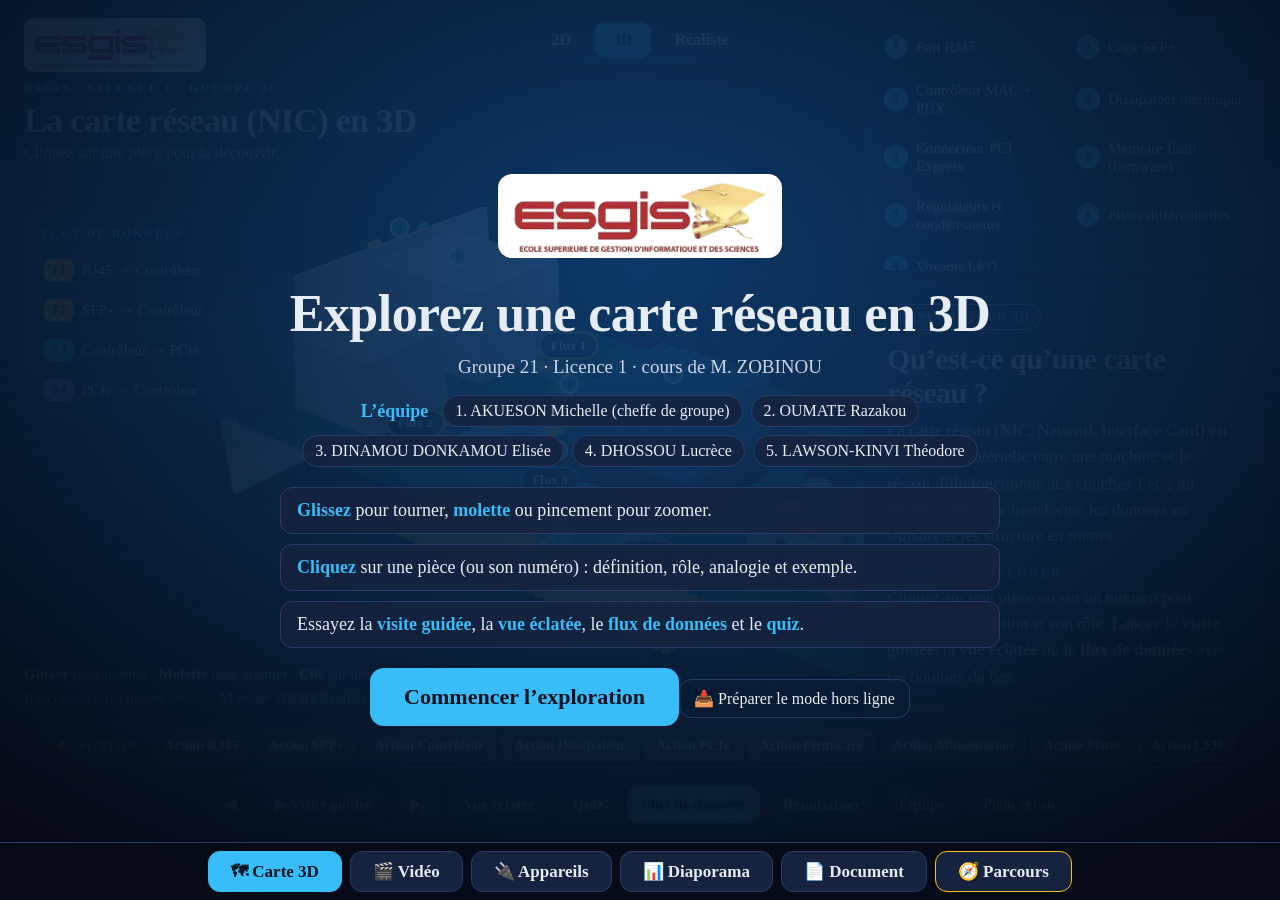
<file: index.html>
<!doctype html>
<html lang="fr">
<head>
<meta charset="utf-8">
<meta name="viewport" content="width=device-width,initial-scale=1">
<title>Carte réseau 3D · Explorateur interactif</title>
<meta name="description" content="Explorez en 3D les composants d’une carte réseau (NIC) : port RJ45, cage SFP+, contrôleur MAC/PHY, connecteur PCIe, firmware. Projet du groupe 21 (ESGIS, Licence 1), réalisé par Zackss et son équipe.">
<style>
:root{--hubh:56px;--bg:#0b1220;--card:rgba(17,27,52,.82);--line:#2a3c66;--ink:#e6edf7;--mut:#9fb0cc;--cy:#38bdf8;--vi:#a78bfa;--am:#fbbf24}
*{box-sizing:border-box;margin:0}
html,body{height:100%;background:var(--bg);color:var(--ink);font-family:"Times New Roman",Times,"Liberation Serif",serif;overflow:hidden}
canvas{position:fixed;inset:0;width:100%;height:100%;display:block;touch-action:none}
header{position:fixed;left:24px;top:18px;z-index:5;pointer-events:none}
header .tag{font-weight:600;font-size:12px;line-height:1;font-family:inherit;letter-spacing:.2em;color:var(--cy)}
header h1{font-size:clamp(22px,3vw,34px);margin-top:8px;letter-spacing:-.02em}
header p{color:var(--mut);font-size:14px;margin-top:4px}
#panel{position:fixed;right:16px;top:16px;bottom:calc(var(--hubh) + 118px);width:min(400px,92vw);z-index:6;display:flex;flex-direction:column;gap:12px;overflow:hidden}
.glass{background:var(--card);border:1px solid var(--line);border-radius:18px;backdrop-filter:blur(14px);-webkit-backdrop-filter:blur(14px);box-shadow:0 20px 60px rgba(0,0,0,.45)}
#list{padding:10px;display:grid;grid-template-columns:1fr 1fr;gap:6px;max-height:36%;overflow:auto}
#list button{display:flex;align-items:center;gap:8px;background:transparent;color:var(--ink);border:1px solid transparent;border-radius:12px;padding:7px 8px;font-weight:500;font-size:13px;line-height:1.2;font-family:inherit;text-align:left;cursor:pointer;transition:.18s}
#list button:hover{background:rgba(56,189,248,.12);border-color:var(--line)}
#list button.on{background:rgba(56,189,248,.2);border-color:var(--cy)}
.n{flex:none;width:24px;height:24px;border-radius:50%;display:grid;place-items:center;background:var(--cy);color:#06121f;font-weight:700;font-size:12px;line-height:1;font-family:inherit}
#detail{padding:20px 22px;overflow:auto;flex:1}
#detail .layer{display:inline-block;font-weight:600;font-size:11px;line-height:1;font-family:inherit;letter-spacing:.14em;color:var(--vi);border:1px solid var(--vi);border-radius:99px;padding:6px 10px}
#detail h2{font-size:26px;letter-spacing:-.02em;margin:12px 0 8px}
#detail h4{font-weight:600;font-size:12px;line-height:1;font-family:inherit;letter-spacing:.14em;color:var(--cy);margin:16px 0 6px}
#detail p{color:#c9d5ea;font-size:15px;line-height:1.55}
#detail .keep{margin-top:16px;padding:12px 14px;border-radius:12px;background:rgba(251,191,36,.1);border:1px solid rgba(251,191,36,.45);color:#fde68a;font-size:14px;line-height:1.5}
#bar{width:max-content;position:fixed;left:50%;bottom:calc(var(--hubh) + 10px);transform:translateX(-50%);z-index:7;display:flex;gap:8px;padding:8px;flex-wrap:wrap;justify-content:center;max-width:96vw}
#bar button{background:rgba(30,47,87,.9);color:var(--ink);border:1px solid var(--line);border-radius:12px;padding:10px 14px;font-weight:600;font-size:14px;line-height:1;font-family:inherit;cursor:pointer;transition:.18s}
#bar button:hover{border-color:var(--cy);transform:translateY(-2px)}
#bar button.on{background:var(--cy);color:#06121f;border-color:var(--cy)}
#pins{position:fixed;inset:0;pointer-events:none;z-index:4}
.pin{touch-action:none;position:absolute;left:0;top:0;width:20px;height:20px;margin:-10px 0 0 -10px;border-radius:50%;border:2px solid #fff;background:rgba(56,189,248,.9);color:#06121f;font-weight:700;font-size:11px;line-height:1;font-family:inherit;display:grid;place-items:center;cursor:pointer;pointer-events:auto;box-shadow:0 0 0 0 rgba(56,189,248,.7);animation:pulse 2.2s infinite;transition:background .2s}
.pin.on{background:var(--am);animation:none;box-shadow:0 0 0 6px rgba(251,191,36,.3)}
@keyframes pulse{70%{box-shadow:0 0 0 14px rgba(56,189,248,0)}100%{box-shadow:0 0 0 0 rgba(56,189,248,0)}}
#tip{position:fixed;z-index:8;pointer-events:none;background:#06121f;border:1px solid var(--cy);color:var(--ink);padding:6px 10px;border-radius:8px;font-size:13px;opacity:0;transition:opacity .12s;white-space:nowrap}
#hint{position:fixed;left:24px;bottom:calc(var(--hubh) + 132px);z-index:5;color:var(--mut);font-size:13px;line-height:1.6;pointer-events:none}
#hint b{color:var(--ink)}
@media (max-width:860px){
 header p,#hint{display:none}
 #panel{top:auto;left:8px;right:8px;bottom:calc(var(--hubh) + 118px);width:auto;height:36vh}
 #list{grid-template-columns:1fr 1fr 1fr;max-height:34%}
 #bar button{padding:9px 10px;font-size:13px}
}

#detail p{font-size:17px}#detail h2{font-size:30px}#detail .keep{font-size:16px}#list button{font-size:15px}#bar button{font-size:15px}header p{font-size:16px}#hint{font-size:15px}
#detail h4{font-size:13px}#detail .layer{font-size:12px}
.logo{display:block;height:54px;background:#fff;border-radius:10px;padding:4px 8px;margin-bottom:10px;box-shadow:0 6px 18px rgba(0,0,0,.4)}
#welcome{position:fixed;inset:0;z-index:20;display:grid;place-items:center;background:radial-gradient(80% 80% at 50% 30%,rgba(14,60,110,.92),rgba(5,9,18,.97));padding:16px}
#welcome .box{max-width:720px;text-align:center}
#welcome img{height:84px;background:#fff;border-radius:14px;padding:6px 12px}
#welcome h2{font-size:clamp(30px,5vw,52px);margin:22px 0 10px;letter-spacing:-.01em}
#welcome p{color:#c9d5ea;font-size:19px;line-height:1.5;margin:0 0 8px}
#welcome ul{list-style:none;padding:0;margin:20px 0;display:grid;gap:10px;text-align:left}
#welcome li{background:rgba(22,35,63,.85);border:1px solid var(--line);border-radius:12px;padding:12px 16px;font-size:18px}
#welcome li b{color:var(--cy)}
#welcome button{background:var(--cy);color:#06121f;border:0;border-radius:14px;padding:16px 34px;font-size:22px;font-weight:700;font-family:inherit;cursor:pointer;box-shadow:0 0 0 0 rgba(56,189,248,.6);animation:pulse 2s infinite}

/* ---- Modes, légende des flux, numéros fixés aux pièces ---- */
#modes{position:fixed;left:50%;top:16px;transform:translateX(-50%);z-index:8;display:flex;gap:4px;padding:5px;border-radius:14px}
#modes button{background:transparent;color:var(--ink);border:1px solid transparent;border-radius:10px;padding:9px 18px;font-weight:700;font-size:16px;line-height:1;font-family:inherit;cursor:pointer;transition:.18s}
#modes button:hover{border-color:var(--cy)}
#modes button.on{background:var(--cy);color:#06121f;border-color:var(--cy)}
#legend{position:fixed;left:24px;top:214px;z-index:5;padding:10px;display:grid;gap:4px;width:min(270px,40vw);border-radius:16px}
#legend .lt{font-weight:600;font-size:12px;letter-spacing:.16em;color:var(--cy);padding:2px 6px 6px}
#legend button{display:flex;align-items:center;gap:8px;background:transparent;color:var(--ink);border:1px solid transparent;border-radius:10px;padding:6px 8px;font-size:15px;line-height:1.2;font-family:inherit;text-align:left;cursor:pointer}
#legend button:hover{background:rgba(56,189,248,.12);border-color:var(--line)}
#legend button.on{background:rgba(56,189,248,.2);border-color:var(--cy)}
#legend .fn{flex:none;min-width:30px;height:22px;border-radius:7px;display:grid;place-items:center;color:#06121f;font-weight:700;font-size:12px}
.pin{display:grid;transition:opacity .25s,background .2s,filter .25s}
.pin .nn{pointer-events:none}
.pin .pl{display:none;position:absolute;left:26px;top:50%;transform:translateY(-50%);white-space:nowrap;background:rgba(6,18,31,.92);color:var(--ink);border:1px solid var(--cy);border-radius:8px;padding:4px 9px;font-size:14px;font-weight:600;pointer-events:none}
body.m2d .pin .pl,.pin:hover .pl,.pin.on .pl{display:block}
body.quiz .pin .pl{display:none!important}
.pin.flip .pl{left:auto;right:26px}
.pin.up .pl{left:50%;top:-12px;right:auto;transform:translate(-50%,-100%)}
.pin.occ{opacity:.28;filter:saturate(.3);animation:none;pointer-events:none}
.pin.gone{opacity:0;pointer-events:none}
.flowlbl{position:absolute;left:0;top:0;margin:-12px 0 0 -26px;padding:4px 10px;border-radius:99px;background:rgba(6,18,31,.88);border:2px solid var(--c);color:#fff;font-size:13px;font-weight:700;pointer-events:auto;cursor:pointer;white-space:nowrap;display:none;box-shadow:0 4px 14px rgba(0,0,0,.45);transition:background .2s}
.flowlbl:hover,.flowlbl.act{background:var(--c);color:#06121f}
#welcome .team{display:flex;flex-wrap:wrap;gap:8px;justify-content:center;align-items:center;margin:14px 0 6px}
#welcome .team b{color:var(--cy);margin-right:6px;font-size:18px}
#welcome .team span{background:rgba(22,35,63,.85);border:1px solid var(--line);border-radius:99px;padding:6px 12px;font-size:16px}
body[data-mode="real"]{--card:rgba(24,27,34,.82);--line:#3a404c}
body[data-mode="2d"]{--card:rgba(8,32,58,.86);--line:#2c5b8c}
@media (max-width:860px){
 #modes{top:auto;left:8px;transform:none;bottom:calc(var(--hubh) + 190px)}
 #modes button{padding:8px 12px;font-size:14px}
 #legend{display:none}
}
#score{display:inline-block;margin-left:8px;color:var(--am);font-weight:700}
body.quiz #list{display:none}
</style>
<link rel="stylesheet" href="./hub.css">
</head>
<body>
<canvas id="c" aria-label="Modèle 3D interactif d’une carte réseau"></canvas>
<header id="brand">
  <img class="logo" alt="ESGIS" src="[data-uri]">
  <div class="tag">ESGIS · LICENCE 1 · GROUPE 21</div>
  <h1>La carte réseau (NIC) en 3D</h1>
  <p>Cliquez sur une pièce pour la découvrir.</p>
</header>
<div id="welcome"><div class="box"><img alt="ESGIS" src="[data-uri]"><h2>Explorez une carte réseau en 3D</h2><p>Groupe 21 · Licence 1 · cours de M. ZOBINOU</p><div class="team"><b>L’équipe</b><span>1. AKUESON Michelle (cheffe de groupe)</span><span>2. OUMATE Razakou</span><span>3. DINAMOU DONKAMOU Elisée</span><span>4. DHOSSOU Lucrèce</span><span>5. LAWSON-KINVI Théodore</span></div>
<ul><li><b>Glissez</b> pour tourner, <b>molette</b> ou pincement pour zoomer.</li><li><b>Cliquez</b> sur une pièce (ou son numéro) : définition, rôle, analogie et exemple.</li><li>Essayez la <b>visite guidée</b>, la <b>vue éclatée</b>, le <b>flux de données</b> et le <b>quiz</b>.</li></ul>
<button id="go">Commencer l’exploration</button><button id="offBtn" class="off" hidden>📥 Préparer le mode hors ligne</button><div id="offSt" class="offst" hidden></div></div></div>
<div id="pins"></div>
<div id="modes" class="glass" role="group" aria-label="Mode d’affichage"><button id="mode-2d" title="Plan 2D vu du dessus (M)">2D</button><button id="mode-3d" class="on" title="Vue 3D (M)">3D</button><button id="mode-real" title="Rendu réaliste (M)">Réaliste</button></div>
<div id="legend" class="glass"></div>
<div id="tip"></div>
<aside id="panel">
  <div id="list" class="glass"></div>
  <div id="detail" class="glass"></div>
</aside>
<nav id="bar" class="glass">
  <button id="bPrev" title="Pièce précédente (←)">◀</button>
  <button id="bTour" title="Visite guidée (T)">▶ Visite guidée</button>
  <button id="bNext" title="Pièce suivante (→)">▶|</button>
  <button id="bExplode" title="Vue éclatée (E)">Vue éclatée</button>
  <button id="bQuiz" title="Quiz : retrouvez les pièces (Q)">Quiz</button>
  <button id="bFlow" class="on" title="Flux de données (F)">Flux de données</button>
  <button id="bReset" title="Réinitialiser (Échap)">Réinitialiser</button>
  <button id="bTeam" title="Voir l’équipe">Équipe</button>
  <button id="bFull" title="Plein écran">Plein écran</button>
</nav>
<div id="hint"><b>Glisser</b> pour tourner · <b>Molette</b> pour zoomer · <b>Clic</b> sur une pièce<br>Raccourcis : 1-9 pièces · ← → · M mode 2D/3D/Réaliste · T visite · E éclatée · F flux</div>
<script defer src="./main.bundle.js"></script>
<script>document.getElementById("go").onclick=function(){document.getElementById("welcome").style.display="none"};document.getElementById("bTeam").onclick=function(){document.getElementById("welcome").style.display="grid"}</script>

<div id="acts" class="glass" role="group" aria-label="Actions : mise en fonctionnement"><span class="al">⚡ ACTION</span></div>
<div id="actcap" class="glass"><div class="ac-top"><span class="ac-h"></span><span class="ac-n"></span></div><div class="ac-list"></div><div class="ac-b"><button id="acReplay">↻ Rejouer</button><button id="acClose">✕ Fermer</button></div></div>
<section id="ov-videos" class="ov" hidden></section>
<section id="ov-devices" class="ov" hidden></section>
<section id="ov-slides" class="ov" hidden><iframe id="fr-slides" title="Diaporama" allowfullscreen></iframe></section>
<section id="ov-doc" class="ov" hidden>
 <div class="dbar"><b>Document · Exposé sur la carte réseau</b><span class="sp"></span>
 <a class="dl" href="doc/Expose-Carte-Reseau-Groupe21.docx" download>⬇ Télécharger le Word (.docx)</a>
 <a class="dl alt" href="doc/Programme-de-passage-Expose-Groupe21.docx" download>⬇ Programme de passage (.docx)</a>
 <a class="dl alt" href="doc/Expose-Carte-Reseau-Groupe21.pdf" target="_blank" rel="noopener">Ouvrir le PDF</a></div>
 <iframe id="fr-doc" title="Document" ></iframe>
</section>
<div id="hub"><div id="pc" hidden></div><nav id="hubbar" aria-label="Navigation du projet">
 <button data-v="site" class="on">🗺 Carte 3D</button><button data-v="videos">🎬 Vidéo</button><button data-v="devices">🔌 Appareils</button><button data-v="slides">📊 Diaporama</button><button data-v="doc">📄 Document</button><button data-v="pc" id="hpc">🧭 Parcours</button></nav></div>
<script src="./hub.js"></script>
</body>
</html>
</file>
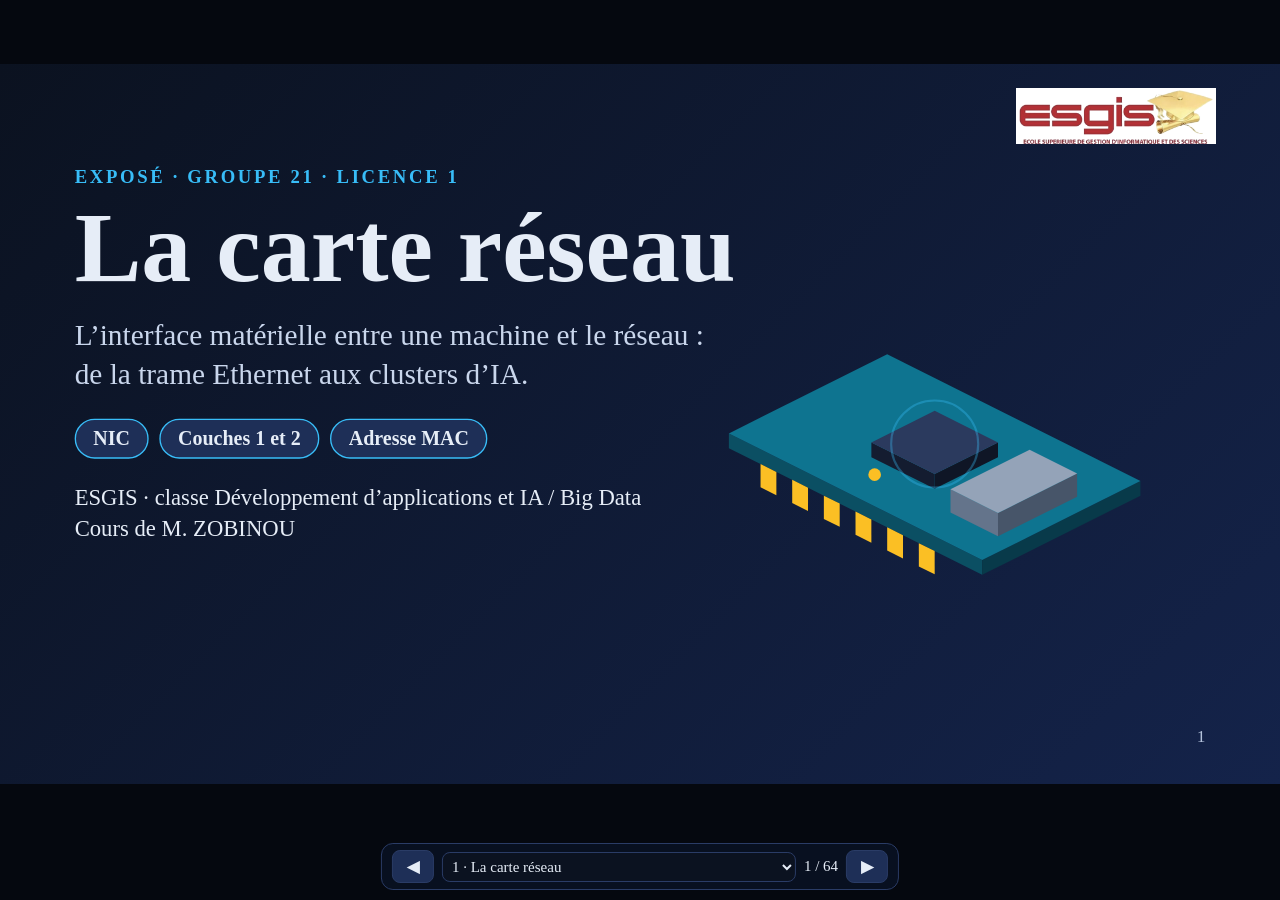
<file: slides/index.html>
<!doctype html><html lang="fr"><head><meta charset="utf-8"><meta name="viewport" content="width=device-width,initial-scale=1"><title>Diaporama · Groupe 21</title><style>

:root{--card:#16233F;--line:#2A3C66;--ink:#E6EDF7;--mut:#B4C2DB;--cy:#38BDF8;--vi:#A78BFA;--am:#FBBF24;--gn:#34D399;--rd:#F87171}
section{background:linear-gradient(135deg,#0B1220 0%,#14234A 100%);color:#E6EDF7;font-family:'Times New Roman',Times,'Liberation Serif',serif;padding:150px 112px 150px;}
img.logo{position:absolute;right:96px;top:36px;width:300px;height:84px;object-fit:contain;animation:drop 900ms cubic-bezier(.2,.9,.25,1) both}
section::after{content:attr(data-n);position:absolute;right:112px;bottom:56px;font-size:26px;color:#B4C2DB}
section h1,section h2,section h3{font-family:'Times New Roman',Times,'Liberation Serif',serif;color:#E6EDF7;margin:0}
section h1{font-weight:700}
section h2{font-size:70px;margin-bottom:30px;font-weight:700;line-height:1.05;max-width:1330px}
section h3{font-size:42px;font-weight:700;margin-bottom:10px}
section p{font-size:38px;line-height:1.35;color:#C9D6EC;margin:0}
section b{color:#E6EDF7}
.tag{font-size:28px;color:#38BDF8;letter-spacing:4px;margin-bottom:10px;font-weight:700;text-transform:uppercase}
.row{display:flex;gap:28px;align-items:stretch}
.col{flex:1;min-width:0}
.grid2{display:grid;grid-template-columns:1fr 1fr;gap:28px}
.grid3{display:grid;grid-template-columns:1fr 1fr 1fr;gap:26px}
.card{background:linear-gradient(160deg,#1A2B50,#13203D);border:2px solid #2A3C66;border-radius:22px;padding:28px 30px;flex:1;min-width:0;box-shadow:0 10px 0 #0D1730,0 28px 56px rgba(4,8,15,.7)}
.card h3{font-size:40px}
.card p{font-size:35px}
.cy{border-color:#38BDF8}.vi{border-color:#A78BFA}.am{border-color:#FBBF24}.gn{border-color:#34D399}.rd{border-color:#F87171}
.chip{display:inline-block;background:#1E2F57;color:#E6EDF7;border:2px solid #38BDF8;border-radius:999px;padding:8px 26px;font-size:30px;font-weight:700}
.num{font-size:96px;font-weight:700;color:#38BDF8;line-height:1}
.big,.card .big{font-size:130px;font-weight:700;color:#E6EDF7;line-height:1}
.ghost{position:absolute;right:112px;bottom:90px;width:460px;text-align:right;font-size:300px;font-weight:700;color:rgba(56,189,248,.07);line-height:1;pointer-events:none}
.step{display:flex;gap:22px;align-items:center;background:#16233F;border:2px solid #2A3C66;border-radius:18px;padding:14px 26px;margin-bottom:12px}
.step .sn{flex:none;width:58px;height:58px;border-radius:29px;background:#38BDF8;color:#06121F;font-size:34px;font-weight:700;text-align:center;line-height:58px}
.step p{font-size:35px;color:#E6EDF7}
table{width:100%;font-size:32px;color:#E6EDF7}
th{color:#38BDF8;font-weight:700}
.code{background:#08101F;border:2px solid #2A3C66;border-radius:18px;padding:22px 32px;font-family:'Courier New',monospace;font-size:30px;line-height:1.5;color:#C7F0EE}
.code b{color:#FBBF24;font-weight:400}
.q{font-style:italic;color:#FBBF24}
.bar{height:46px;border-radius:12px}
@keyframes rise{from{opacity:0;transform:translateY(70px) rotate(2deg) scale(.94)}}
@keyframes slidein{from{opacity:0;transform:translateX(-140px) scale(.96)}}
@keyframes slideup{from{opacity:0;transform:translateX(140px) scale(.96)}}
@keyframes pop{from{opacity:0;transform:rotate(-6deg) scale(.5)}}
@keyframes drop{from{opacity:0;transform:translateY(-60px)}}
@keyframes grow{from{transform:scaleY(0)}}
@keyframes wipe{from{opacity:0;transform:scaleX(.04)}}
@keyframes glow{from{box-shadow:0 10px 0 #0D1730,0 28px 56px rgba(4,8,15,.7),0 0 0 0 rgba(56,189,248,0)}to{box-shadow:0 10px 0 #0D1730,0 28px 56px rgba(4,8,15,.7),0 0 48px 6px rgba(56,189,248,.5)}}
@keyframes float{from{transform:translateY(0)}to{transform:translateY(-26px)}}
.rise{animation:rise 800ms cubic-bezier(.2,.9,.25,1) both;animation-delay:calc(var(--i) * 130ms)}
.slidein{animation:slidein 700ms cubic-bezier(.2,.9,.25,1) both;animation-delay:calc(var(--i) * 110ms)}
.slideup{animation:slideup 700ms cubic-bezier(.2,.9,.25,1) both;animation-delay:calc(var(--i) * 110ms)}
.pop{animation:pop 700ms cubic-bezier(.2,.9,.25,1) both;animation-delay:calc(var(--i) * 130ms)}
.drop{animation:drop 700ms cubic-bezier(.2,.9,.25,1) both;animation-delay:calc(var(--i) * 130ms)}
.grow{transform-origin:bottom;animation:grow 900ms cubic-bezier(.2,.9,.25,1) both;animation-delay:calc(var(--i) * 150ms)}
.pop.cy{animation:pop 700ms cubic-bezier(.2,.9,.25,1) both,glow 2.6s ease-in-out infinite alternate;animation-delay:calc(var(--i) * 130ms),1.4s}
.rise.cy{animation:rise 800ms cubic-bezier(.2,.9,.25,1) both,glow 2.6s ease-in-out infinite alternate;animation-delay:calc(var(--i) * 130ms),1.4s}
.slidein.cy{animation:slidein 700ms cubic-bezier(.2,.9,.25,1) both,glow 2.6s ease-in-out infinite alternate;animation-delay:calc(var(--i) * 110ms),1.4s}
.ghost{animation:float 5s ease-in-out infinite alternate}
section>p,section>div,section>h1,section>h2{animation:rise 800ms cubic-bezier(.2,.9,.25,1) both;animation-delay:calc(var(--i,4) * 130ms)}
section>p.ghost{animation:fade 1200ms ease-out both,float 5s ease-in-out 1.2s infinite alternate;animation-delay:400ms,1.6s}
@keyframes fade{from{opacity:0}}
.flowrow{display:flex;align-items:stretch;gap:0;margin-bottom:12px}
.fb{background:linear-gradient(160deg,#1A2B50,#13203D);border:2px solid #2A3C66;border-radius:16px;padding:12px 20px;font-size:30px;color:#E6EDF7;line-height:1.2;margin-right:10px;animation:slidein 700ms cubic-bezier(.2,.9,.25,1) both;animation-delay:calc(var(--i) * 110ms)}
.fb.k{border-color:#38BDF8;color:#38BDF8;font-weight:700;box-shadow:0 0 18px rgba(56,189,248,.35)}
.fh{font-size:24px;color:#38BDF8;letter-spacing:3px;text-transform:uppercase;margin-right:10px;font-weight:700;animation:drop 700ms both;animation-delay:calc(var(--i) * 110ms)}
.wipe{transform-origin:left;animation:wipe 1100ms ease-out both;animation-delay:calc(var(--i) * 140ms)}

html,body{margin:0;height:100%;background:#05080f;overflow:hidden;font-family:"Times New Roman",serif}
#st{position:absolute;left:0;top:0;width:1920px;height:1080px;transform-origin:0 0}
#st section{position:absolute;inset:0;width:1920px;height:1080px;box-sizing:border-box;overflow:hidden;display:none}
#st section.on{display:block}
#nv{position:fixed;left:50%;bottom:10px;transform:translateX(-50%);display:flex;gap:8px;align-items:center;background:rgba(10,18,36,.88);border:1px solid #2a3c66;border-radius:12px;padding:6px 10px;color:#e6edf7;font-size:15px;z-index:9}
#nv button{background:#1e2f57;color:#e6edf7;border:1px solid #2a3c66;border-radius:8px;padding:6px 14px;font:600 16px "Times New Roman",serif;cursor:pointer}
#nv button:hover{border-color:#38bdf8}
#nv select{background:#0b1220;color:#e6edf7;border:1px solid #2a3c66;border-radius:8px;padding:5px;font:15px "Times New Roman",serif;max-width:46vw}
</style></head><body><div id="st"><section id="s01-titre" data-n="1" data-transition="push" style="padding-top:150px"><img class="logo" src="../logo-esgis.png" alt="Logo ESGIS">
<p class="tag drop" style="--i:0">EXPOSÉ · GROUPE 21 · LICENCE 1</p>
<h1 class="rise" style="--i:1;font-size:150px;line-height:1.02;width:1000px;margin-bottom:26px">La carte réseau</h1>
<p class="rise" style="--i:2;font-size:44px;width:980px;margin-bottom:36px">L’interface matérielle entre une machine et le réseau : de la trame Ethernet aux clusters d’IA.</p>
<div style="display:flex;gap:16px;margin-bottom:36px"><p class="chip pop" style="--i:3">NIC</p><p class="chip pop" style="--i:4">Couches 1 et 2</p><p class="chip pop" style="--i:5">Adresse MAC</p></div>
<p class="rise" style="--i:6;font-size:34px;color:#E6EDF7">ESGIS · classe Développement d’applications et IA / Big Data<br>Cours de M. ZOBINOU</p>
<div class="rise" style="--i:2;position:relative;width:760px;height:428px;position:absolute;left:1030px;top:380px"><svg viewBox="0 0 760 428" width="760" height="428" style="display:block" xmlns="http://www.w3.org/2000/svg"><g transform="scale(1.583) translate(-60,-190)"><polygon points="100,300 340,420 340,434 100,314" fill="#0B4F63"/><polygon points="340,420 490,345 490,359 340,434" fill="#083A4A"/><polygon points="100,300 340,420 490,345 250,225" fill="#0E7490"/><g fill="#FBBF24"><polygon points="130,329 145,336.5 145,358.5 130,351"/><polygon points="160,344 175,351.5 175,373.5 160,366"/><polygon points="190,359 205,366.5 205,388.5 190,381"/><polygon points="220,374 235,381.5 235,403.5 220,396"/><polygon points="250,389 265,396.5 265,418.5 250,411"/><polygon points="280,404 295,411.5 295,433.5 280,426"/></g><polygon points="235,322.5 295,352.5 295,338.5 235,308.5" fill="#141C30"/><polygon points="295,352.5 355,322.5 355,308.5 295,338.5" fill="#0F1626"/><polygon points="235,308.5 295,338.5 355,308.5 295,278.5" fill="#2B3A5E"/><polygon points="310,375 355,397.5 355,375.5 310,353" fill="#64748B"/><polygon points="355,397.5 430,360 430,338 355,375.5" fill="#475569"/><polygon points="310,353 355,375.5 430,338 385,315.5" fill="#94A3B8"/><circle cx="295" cy="310" r="10" fill="none" stroke="#38BDF8" stroke-width="2" opacity="0.6"><animate attributeName="r" values="10;70" dur="2.4s" repeatCount="indefinite"/><animate attributeName="opacity" values="0.7;0" dur="2.4s" repeatCount="indefinite"/></circle><circle cx="160" cy="300" r="6" fill="#FBBF24"><animateMotion dur="2.4s" repeatCount="indefinite" path="M0 0 L150 75"/></circle></g></svg></div>
</section>
<section id="s02-equipe" data-n="2" data-transition="magic">
<img class="logo" src="../logo-esgis.png" alt="Logo ESGIS">
<p class="tag drop" style="--i:0">GROUPE 21</p>
<h2 class="rise" style="--i:1">Notre équipe</h2>
<div style="display:grid;grid-template-columns:repeat(5,1fr);gap:18px;margin-bottom:30px"><div class="card cy pop" style="--i:2;text-align:center;padding:22px 14px"><p class="num" style="font-size:60px">1</p><p style="font-size:36px;color:#E6EDF7;font-weight:700;margin-top:6px">MICHELLE</p><p style="font-size:26px;color:#38BDF8;margin-top:6px">AKUESON · chef de groupe</p><p style="font-size:26px;margin-top:10px;line-height:1.3">Ouverture, présentation du groupe et chapitre 8 : adressage</p></div><div class="card  pop" style="--i:3;text-align:center;padding:22px 14px"><p class="num" style="font-size:60px">2</p><p style="font-size:36px;color:#E6EDF7;font-weight:700;margin-top:6px">OUMATE</p><p style="font-size:26px;color:#38BDF8;margin-top:6px">Razakou</p><p style="font-size:26px;margin-top:10px;line-height:1.3">Chapitres 1 à 5 : définition, OSI, composition, types, caractéristiques</p></div><div class="card  pop" style="--i:4;text-align:center;padding:22px 14px"><p class="num" style="font-size:60px">3</p><p style="font-size:36px;color:#E6EDF7;font-weight:700;margin-top:6px">ELISÉE</p><p style="font-size:26px;color:#38BDF8;margin-top:6px">DINAMOU DONKAMOU</p><p style="font-size:26px;margin-top:10px;line-height:1.3">Chapitres 6 et 7 : fonctionnement (cinq étapes) et fonctions avancées</p></div><div class="card  pop" style="--i:5;text-align:center;padding:22px 14px"><p class="num" style="font-size:60px">4</p><p style="font-size:36px;color:#E6EDF7;font-weight:700;margin-top:6px">LUCRÈCE</p><p style="font-size:26px;color:#38BDF8;margin-top:6px">DHOSSOU</p><p style="font-size:26px;margin-top:10px;line-height:1.3">Chapitre 9 : avantages et inconvénients</p></div><div class="card  pop" style="--i:6;text-align:center;padding:22px 14px"><p class="num" style="font-size:60px">5</p><p style="font-size:36px;color:#E6EDF7;font-weight:700;margin-top:6px">THÉODORE</p><p style="font-size:26px;color:#38BDF8;margin-top:6px">LAWSON-KINVI</p><p style="font-size:26px;margin-top:10px;line-height:1.3">Chapitres 10 et 11 : importance IA / Big Data, pratique, conclusion</p></div></div>
<p class="rise" style="--i:8;font-size:34px;margin-top:6px">ESGIS · Licence 1 · classe jumelée Développement d’applications et IA / Big Data · cours de M. ZOBINOU</p>

</section>

<section id="s03-sommaire" data-n="3" data-transition="magic">
<img class="logo" src="../logo-esgis.png" alt="Logo ESGIS">
<p class="tag drop" style="--i:0">PLAN · DANS L’ORDRE DE PASSAGE</p>
<h2 class="rise" style="--i:1">Sommaire</h2>
<div style="display:grid;grid-template-columns:1fr 1fr 1fr;gap:14px 20px"><div class="step slidein" style="--i:2;margin:0;padding:10px 18px;display:block;border-left:6px solid #38BDF8"><p style="font-size:32px;color:#E6EDF7;font-weight:700">Introduction</p><p style="font-size:26px;color:#B4C2DB">Contexte et problématique</p><p style="font-size:24px;color:#38BDF8;font-weight:700">Oumate</p></div><div class="step slidein" style="--i:3;margin:0;padding:10px 18px;display:block;border-left:6px solid #38BDF8"><p style="font-size:32px;color:#E6EDF7;font-weight:700">1. Présentation</p><p style="font-size:26px;color:#B4C2DB">Définition, exemples, histoire</p><p style="font-size:24px;color:#38BDF8;font-weight:700">Oumate</p></div><div class="step slidein" style="--i:4;margin:0;padding:10px 18px;display:block;border-left:6px solid #38BDF8"><p style="font-size:32px;color:#E6EDF7;font-weight:700">2. OSI et TCP/IP</p><p style="font-size:26px;color:#B4C2DB">Couches 1 et 2</p><p style="font-size:24px;color:#38BDF8;font-weight:700">Oumate</p></div><div class="step slidein" style="--i:5;margin:0;padding:10px 18px;display:block;border-left:6px solid #38BDF8"><p style="font-size:32px;color:#E6EDF7;font-weight:700">3. Composition</p><p style="font-size:26px;color:#B4C2DB">Les pièces de la carte</p><p style="font-size:24px;color:#38BDF8;font-weight:700">Oumate</p></div><div class="step slidein" style="--i:6;margin:0;padding:10px 18px;display:block;border-left:6px solid #38BDF8"><p style="font-size:32px;color:#E6EDF7;font-weight:700">4. Types de cartes</p><p style="font-size:26px;color:#B4C2DB">Ethernet, Wi-Fi, fibre…</p><p style="font-size:24px;color:#38BDF8;font-weight:700">Oumate</p></div><div class="step slidein" style="--i:7;margin:0;padding:10px 18px;display:block;border-left:6px solid #38BDF8"><p style="font-size:32px;color:#E6EDF7;font-weight:700">5. Caractéristiques</p><p style="font-size:26px;color:#B4C2DB">Débit, latence, MTU</p><p style="font-size:24px;color:#38BDF8;font-weight:700">Oumate</p></div><div class="step slidein" style="--i:8;margin:0;padding:10px 18px;display:block;border-left:6px solid #A78BFA"><p style="font-size:32px;color:#E6EDF7;font-weight:700">6. Fonctionnement</p><p style="font-size:26px;color:#B4C2DB">Cinq étapes, trame, émission, réception</p><p style="font-size:24px;color:#A78BFA;font-weight:700">Élisée</p></div><div class="step slidein" style="--i:9;margin:0;padding:10px 18px;display:block;border-left:6px solid #A78BFA"><p style="font-size:32px;color:#E6EDF7;font-weight:700">7. Fonctions avancées</p><p style="font-size:26px;color:#B4C2DB">Offload, virtualisation, DPU</p><p style="font-size:24px;color:#A78BFA;font-weight:700">Élisée</p></div><div class="step slidein" style="--i:10;margin:0;padding:10px 18px;display:block;border-left:6px solid #FBBF24"><p style="font-size:32px;color:#E6EDF7;font-weight:700">8. Adressage</p><p style="font-size:26px;color:#B4C2DB">MAC, IP, ARP</p><p style="font-size:24px;color:#FBBF24;font-weight:700">Michelle</p></div><div class="step slidein" style="--i:11;margin:0;padding:10px 18px;display:block;border-left:6px solid #F472B6"><p style="font-size:32px;color:#E6EDF7;font-weight:700">9. Avantages et limites</p><p style="font-size:26px;color:#B4C2DB">Bilan</p><p style="font-size:24px;color:#F472B6;font-weight:700">Lucrèce</p></div><div class="step slidein" style="--i:12;margin:0;padding:10px 18px;display:block;border-left:6px solid #34D399"><p style="font-size:32px;color:#E6EDF7;font-weight:700">10. Importance</p><p style="font-size:26px;color:#B4C2DB">Développeur, IA, Big Data</p><p style="font-size:24px;color:#34D399;font-weight:700">Théodore</p></div><div class="step slidein" style="--i:13;margin:0;padding:10px 18px;display:block;border-left:6px solid #34D399"><p style="font-size:32px;color:#E6EDF7;font-weight:700">11. Pratique</p><p style="font-size:26px;color:#B4C2DB">Choisir, installer, diagnostiquer, sécuriser</p><p style="font-size:24px;color:#34D399;font-weight:700">Théodore</p></div></div>
<div class="rise strip" style="--i:9;position:absolute;left:112px;top:944px;width:1584px;height:70px"><svg viewBox="0 0 1584 70" width="1584" height="70" xmlns="http://www.w3.org/2000/svg"><rect x="60" y="8" width="84" height="54" rx="10" fill="#16233F" stroke="#38BDF8" stroke-width="3"/><rect x="74" y="20" width="56" height="8" rx="3" fill="#38BDF8" opacity=".55"/><circle cx="80" cy="48" r="5" fill="#34D399"><animate attributeName="opacity" values="1;.15;1" dur="1.8s" repeatCount="indefinite"/></circle><circle cx="100" cy="48" r="5" fill="#FBBF24"><animate attributeName="opacity" values=".2;1;.2" dur="0.9s" repeatCount="indefinite"/></circle><rect x="1500" y="8" width="84" height="54" rx="10" fill="#16233F" stroke="#34D399" stroke-width="3"/><rect x="1514" y="20" width="56" height="8" rx="3" fill="#34D399" opacity=".55"/><circle cx="1520" cy="48" r="5" fill="#34D399"><animate attributeName="opacity" values="1;.15;1" dur="1.8s" repeatCount="indefinite"/></circle><circle cx="1540" cy="48" r="5" fill="#FBBF24"><animate attributeName="opacity" values=".2;1;.2" dur="0.9s" repeatCount="indefinite"/></circle><path d="M144 35 H1500" stroke="#38BDF8" stroke-width="5" stroke-dasharray="14 12"><animate attributeName="stroke-dashoffset" from="52" to="0" dur="1.2s" repeatCount="indefinite"/></path><circle cx="150" cy="35" r="9" fill="#FBBF24"><animateMotion dur="2.2s" begin="0.0s" repeatCount="indefinite" path="M0 0 H1260"/></circle><circle cx="150" cy="35" r="9" fill="#FBBF24"><animateMotion dur="2.2s" begin="0.55s" repeatCount="indefinite" path="M0 0 H1260"/></circle><circle cx="150" cy="35" r="9" fill="#FBBF24"><animateMotion dur="2.2s" begin="1.1s" repeatCount="indefinite" path="M0 0 H1260"/></circle><circle cx="150" cy="35" r="9" fill="#FBBF24"><animateMotion dur="2.2s" begin="1.6500000000000001s" repeatCount="indefinite" path="M0 0 H1260"/></circle></svg></div>

</section>

<section id="s04-contexte" data-n="4" data-transition="magic">
<img class="logo" src="../logo-esgis.png" alt="Logo ESGIS">
<p class="tag drop" style="--i:0">INTRODUCTION</p>
<h2 class="rise" style="--i:1">Tout passe par le réseau</h2>
<div class="row"><div class="card cy pop" style="--i:2;"><h3>Au quotidien</h3><p>WhatsApp, TikTok, YouTube, cours en ligne, visioconférence.</p></div><div class="card  pop" style="--i:3;"><h3>En développement</h3><p>Appels d’API, déploiement, bases de données distantes.</p></div><div class="card vi pop" style="--i:4;"><h3>En IA et Big Data</h3><p>Entraînement distribué, Spark, stockage partagé.</p></div></div><p class="rise" style="--i:6;margin-top:34px;color:#E6EDF7">Pourtant, un seul composant matériel rend tout cela possible : la <b style="color:#38BDF8">carte réseau</b>.</p>
<div class="rise strip" style="--i:9;position:absolute;left:112px;top:944px;width:1584px;height:70px"><svg viewBox="0 0 1584 70" width="1584" height="70" xmlns="http://www.w3.org/2000/svg"><rect x="60" y="8" width="84" height="54" rx="10" fill="#16233F" stroke="#38BDF8" stroke-width="3"/><rect x="74" y="20" width="56" height="8" rx="3" fill="#38BDF8" opacity=".55"/><circle cx="80" cy="48" r="5" fill="#34D399"><animate attributeName="opacity" values="1;.15;1" dur="1.0s" repeatCount="indefinite"/></circle><circle cx="100" cy="48" r="5" fill="#FBBF24"><animate attributeName="opacity" values=".2;1;.2" dur="0.9s" repeatCount="indefinite"/></circle><rect x="1500" y="8" width="84" height="54" rx="10" fill="#16233F" stroke="#34D399" stroke-width="3"/><rect x="1514" y="20" width="56" height="8" rx="3" fill="#34D399" opacity=".55"/><circle cx="1520" cy="48" r="5" fill="#34D399"><animate attributeName="opacity" values="1;.15;1" dur="1.0s" repeatCount="indefinite"/></circle><circle cx="1540" cy="48" r="5" fill="#FBBF24"><animate attributeName="opacity" values=".2;1;.2" dur="0.9s" repeatCount="indefinite"/></circle><path d="M144 35 H1500" stroke="#38BDF8" stroke-width="5" stroke-dasharray="14 12"><animate attributeName="stroke-dashoffset" from="52" to="0" dur="1.2s" repeatCount="indefinite"/></path><circle cx="150" cy="35" r="9" fill="#FBBF24"><animateMotion dur="2.2s" begin="0.0s" repeatCount="indefinite" path="M0 0 H1260"/></circle><circle cx="150" cy="35" r="9" fill="#FBBF24"><animateMotion dur="2.2s" begin="0.55s" repeatCount="indefinite" path="M0 0 H1260"/></circle><circle cx="150" cy="35" r="9" fill="#FBBF24"><animateMotion dur="2.2s" begin="1.1s" repeatCount="indefinite" path="M0 0 H1260"/></circle><circle cx="150" cy="35" r="9" fill="#FBBF24"><animateMotion dur="2.2s" begin="1.6500000000000001s" repeatCount="indefinite" path="M0 0 H1260"/></circle></svg></div>

</section>

<section id="s05-problematique" data-n="5" data-transition="magic">
<img class="logo" src="../logo-esgis.png" alt="Logo ESGIS">
<p class="tag drop" style="--i:0">INTRODUCTION</p>
<h2 class="rise" style="--i:1">Problématique</h2>
<p class="q rise" style="--i:2;font-size:58px;line-height:1.25;margin-bottom:34px">Qu’est-ce qu’une carte réseau, de quoi est-elle composée et comment permet-elle à une machine d’échanger des données de façon fiable, rapide et sécurisée ?</p><div class="row"><div class="card pop" style="--i:3;text-align:center;padding:18px"><p style="font-size:30px;color:#38BDF8;font-weight:700">Définir</p></div><div class="card pop" style="--i:4;text-align:center;padding:18px"><p style="font-size:30px;color:#38BDF8;font-weight:700">Composer</p></div><div class="card pop" style="--i:5;text-align:center;padding:18px"><p style="font-size:30px;color:#38BDF8;font-weight:700">Fonctionner</p></div><div class="card pop" style="--i:6;text-align:center;padding:18px"><p style="font-size:30px;color:#38BDF8;font-weight:700">Adresser</p></div><div class="card pop" style="--i:7;text-align:center;padding:18px"><p style="font-size:30px;color:#38BDF8;font-weight:700">Comparer</p></div><div class="card pop" style="--i:8;text-align:center;padding:18px"><p style="font-size:30px;color:#38BDF8;font-weight:700">Appliquer</p></div></div>
<div class="rise strip" style="--i:9;position:absolute;left:112px;top:944px;width:1584px;height:70px"><svg viewBox="0 0 1584 70" width="1584" height="70" xmlns="http://www.w3.org/2000/svg"><rect x="60" y="8" width="84" height="54" rx="10" fill="#16233F" stroke="#38BDF8" stroke-width="3"/><rect x="74" y="20" width="56" height="8" rx="3" fill="#38BDF8" opacity=".55"/><circle cx="80" cy="48" r="5" fill="#34D399"><animate attributeName="opacity" values="1;.15;1" dur="1.4s" repeatCount="indefinite"/></circle><circle cx="100" cy="48" r="5" fill="#FBBF24"><animate attributeName="opacity" values=".2;1;.2" dur="0.9s" repeatCount="indefinite"/></circle><rect x="1500" y="8" width="84" height="54" rx="10" fill="#16233F" stroke="#34D399" stroke-width="3"/><rect x="1514" y="20" width="56" height="8" rx="3" fill="#34D399" opacity=".55"/><circle cx="1520" cy="48" r="5" fill="#34D399"><animate attributeName="opacity" values="1;.15;1" dur="1.4s" repeatCount="indefinite"/></circle><circle cx="1540" cy="48" r="5" fill="#FBBF24"><animate attributeName="opacity" values=".2;1;.2" dur="0.9s" repeatCount="indefinite"/></circle><path d="M144 35 H1500" stroke="#38BDF8" stroke-width="5" stroke-dasharray="14 12"><animate attributeName="stroke-dashoffset" from="52" to="0" dur="1.2s" repeatCount="indefinite"/></path><circle cx="150" cy="35" r="9" fill="#FBBF24"><animateMotion dur="2.4s" begin="0s" repeatCount="indefinite" path="M0 0 H1260"/></circle><circle cx="150" cy="35" r="9" fill="#FBBF24"><animateMotion dur="2.4s" begin="0.8s" repeatCount="indefinite" path="M0 0 H1260"/></circle><circle cx="1410" cy="35" r="9" fill="#34D399"><animateMotion dur="2.4s" begin="1.2s" repeatCount="indefinite" path="M0 0 H-1260"/></circle><circle cx="1410" cy="35" r="9" fill="#34D399"><animateMotion dur="2.4s" begin="0.3s" repeatCount="indefinite" path="M0 0 H-1260"/></circle></svg></div>

</section>

<section id="s06-definition" data-n="6" data-transition="push">
<p class="ghost">1</p><img class="logo" src="../logo-esgis.png" alt="Logo ESGIS">
<p class="tag drop" style="--i:0">1.1 · DÉFINITION</p>
<h2 class="rise" style="--i:1">Qu’est-ce qu’une carte réseau ?</h2>
<p class="rise" style="--i:2;margin-bottom:26px">Composant matériel qui relie une machine au <b>support de transmission</b> (cuivre, fibre, radio), prépare et reçoit les données et lui donne une <b>identité physique unique</b> : l’adresse MAC.</p><div class="rise" style="--i:2;position:relative;width:1664px;height:170px;"><svg viewBox="0 0 1664 170" width="1664" height="170" style="display:block" xmlns="http://www.w3.org/2000/svg"><rect class="rise" style="--i:2" x="20" y="30" width="300" height="110" rx="16" fill="#16233F" stroke="#FBBF24" stroke-width="3"/><rect class="pop" style="--i:4" x="660" y="10" width="340" height="150" rx="20" fill="#1D4ED8" /><rect class="rise" style="--i:3" x="1340" y="30" width="300" height="110" rx="16" fill="#16233F" stroke="#34D399" stroke-width="3"/><path d="M320 85 H660 M1000 85 H1340" stroke="#38BDF8" stroke-width="6" fill="none" stroke-dasharray="14 12"><animate attributeName="stroke-dashoffset" from="52" to="0" dur="1.2s" repeatCount="indefinite"/></path></svg><p class="rise" style="--i:2;position:absolute;left:0px;top:65px;width:340.0px;text-align:center;font-size:34px;font-weight:700;color:#FBBF24;line-height:1.1">Bits en mémoire</p><p class="rise" style="--i:2;position:absolute;left:0px;top:105px;width:340.0px;text-align:center;font-size:26px;font-weight:400;color:#C9D6EC;line-height:1.1">0 1 1 0 1 0 0 1</p><p class="pop" style="--i:4;position:absolute;left:0px;top:43px;width:1660.0px;text-align:center;font-size:40px;font-weight:700;color:#fff;line-height:1.1">Carte réseau</p><p class="pop" style="--i:4;position:absolute;left:0px;top:91px;width:1660.0px;text-align:center;font-size:28px;font-weight:400;color:#E6EDF7;line-height:1.1">traduit · adresse · contrôle</p><p class="rise" style="--i:3;position:absolute;left:1316px;top:65px;width:348.0px;text-align:center;font-size:34px;font-weight:700;color:#34D399;line-height:1.1">Signaux</p><p class="rise" style="--i:3;position:absolute;left:1316px;top:105px;width:348.0px;text-align:center;font-size:26px;font-weight:400;color:#C9D6EC;line-height:1.1">électrique · lumière · radio</p></div><div class="row" style="margin-top:26px"><div class="card cy pop" style="--i:5;"><h3>Le facteur</h3><p>Elle emballe le message, l’adresse et le dépose sur le bon support.</p></div><div class="card vi pop" style="--i:6;"><h3>Le traducteur</h3><p>Elle convertit les bits de l’ordinateur en signaux du réseau, et inversement.</p></div></div>
<div class="rise strip" style="--i:9;position:absolute;left:112px;top:944px;width:1584px;height:70px"><svg viewBox="0 0 1584 70" width="1584" height="70" xmlns="http://www.w3.org/2000/svg"><rect x="60" y="8" width="84" height="54" rx="10" fill="#16233F" stroke="#38BDF8" stroke-width="3"/><rect x="74" y="20" width="56" height="8" rx="3" fill="#38BDF8" opacity=".55"/><circle cx="80" cy="48" r="5" fill="#34D399"><animate attributeName="opacity" values="1;.15;1" dur="1.8s" repeatCount="indefinite"/></circle><circle cx="100" cy="48" r="5" fill="#FBBF24"><animate attributeName="opacity" values=".2;1;.2" dur="0.9s" repeatCount="indefinite"/></circle><rect x="1500" y="8" width="84" height="54" rx="10" fill="#16233F" stroke="#34D399" stroke-width="3"/><rect x="1514" y="20" width="56" height="8" rx="3" fill="#34D399" opacity=".55"/><circle cx="1520" cy="48" r="5" fill="#34D399"><animate attributeName="opacity" values="1;.15;1" dur="1.8s" repeatCount="indefinite"/></circle><circle cx="1540" cy="48" r="5" fill="#FBBF24"><animate attributeName="opacity" values=".2;1;.2" dur="0.9s" repeatCount="indefinite"/></circle><path d="M144 35 H1500" stroke="#38BDF8" stroke-width="5" stroke-dasharray="14 12"><animate attributeName="stroke-dashoffset" from="52" to="0" dur="1.2s" repeatCount="indefinite"/></path><circle cx="150" cy="35" r="9" fill="#FBBF24"><animateMotion dur="2.2s" begin="0.0s" repeatCount="indefinite" path="M0 0 H1260"/></circle><circle cx="150" cy="35" r="9" fill="#FBBF24"><animateMotion dur="2.2s" begin="0.55s" repeatCount="indefinite" path="M0 0 H1260"/></circle><circle cx="150" cy="35" r="9" fill="#FBBF24"><animateMotion dur="2.2s" begin="1.1s" repeatCount="indefinite" path="M0 0 H1260"/></circle><circle cx="150" cy="35" r="9" fill="#FBBF24"><animateMotion dur="2.2s" begin="1.6500000000000001s" repeatCount="indefinite" path="M0 0 H1260"/></circle></svg></div>

</section>

<section id="s07-noms" data-n="7" data-transition="magic">
<img class="logo" src="../logo-esgis.png" alt="Logo ESGIS">
<p class="tag drop" style="--i:0">1.2 · AUTRES APPELLATIONS</p>
<h2 class="rise" style="--i:1">Un composant, plusieurs noms</h2>
<div class="row"><div class="card cy pop" style="--i:2;"><h3>NIC</h3><p>Network Interface Card (la carte) ou Network Interface Controller (le circuit).</p></div><div class="card  pop" style="--i:3;"><h3>Termes courants</h3><p>Adaptateur réseau, interface réseau, carte Ethernet, carte Wi-Fi.</p></div><div class="card vi pop" style="--i:4;"><h3>Vu par le système</h3><p>eth0, enp3s0, wlan0 sous Linux ; « Ethernet », « Wi-Fi » sous Windows.</p></div></div><div class="code rise" style="--i:6;margin-top:30px"><b>$</b> ip link show<br><b>2:</b> enp3s0: &lt;BROADCAST,MULTICAST,UP&gt; mtu 1500 ... link/ether <b>00:1a:2b:3c:4d:5e</b></div>
<div class="rise strip" style="--i:9;position:absolute;left:112px;top:944px;width:1584px;height:70px"><svg viewBox="0 0 1584 70" width="1584" height="70" xmlns="http://www.w3.org/2000/svg"><rect x="60" y="8" width="84" height="54" rx="10" fill="#16233F" stroke="#38BDF8" stroke-width="3"/><rect x="74" y="20" width="56" height="8" rx="3" fill="#38BDF8" opacity=".55"/><circle cx="80" cy="48" r="5" fill="#34D399"><animate attributeName="opacity" values="1;.15;1" dur="1.0s" repeatCount="indefinite"/></circle><circle cx="100" cy="48" r="5" fill="#FBBF24"><animate attributeName="opacity" values=".2;1;.2" dur="0.9s" repeatCount="indefinite"/></circle><rect x="1500" y="8" width="84" height="54" rx="10" fill="#16233F" stroke="#34D399" stroke-width="3"/><rect x="1514" y="20" width="56" height="8" rx="3" fill="#34D399" opacity=".55"/><circle cx="1520" cy="48" r="5" fill="#34D399"><animate attributeName="opacity" values="1;.15;1" dur="1.0s" repeatCount="indefinite"/></circle><circle cx="1540" cy="48" r="5" fill="#FBBF24"><animate attributeName="opacity" values=".2;1;.2" dur="0.9s" repeatCount="indefinite"/></circle><path d="M144 35 H1500" stroke="#38BDF8" stroke-width="5" stroke-dasharray="14 12"><animate attributeName="stroke-dashoffset" from="52" to="0" dur="1.2s" repeatCount="indefinite"/></path><circle cx="150" cy="35" r="9" fill="#FBBF24"><animateMotion dur="2.2s" begin="0.0s" repeatCount="indefinite" path="M0 0 H1260"/></circle><circle cx="150" cy="35" r="9" fill="#FBBF24"><animateMotion dur="2.2s" begin="0.55s" repeatCount="indefinite" path="M0 0 H1260"/></circle><circle cx="150" cy="35" r="9" fill="#FBBF24"><animateMotion dur="2.2s" begin="1.1s" repeatCount="indefinite" path="M0 0 H1260"/></circle><circle cx="150" cy="35" r="9" fill="#FBBF24"><animateMotion dur="2.2s" begin="1.6500000000000001s" repeatCount="indefinite" path="M0 0 H1260"/></circle></svg></div>

</section>

<section id="s08-ou" data-n="8" data-transition="magic">
<p class="ghost">1</p><img class="logo" src="../logo-esgis.png" alt="Logo ESGIS">
<p class="tag drop" style="--i:0">1.3 · OÙ LA TROUVE-T-ON ?</p>
<h2 class="rise" style="--i:1">Elle est partout</h2>
<div class="grid3"><div class="card cy pop" style="--i:2;padding:22px 24px"><h3 style="font-size:38px">Ordinateur</h3><p style="font-size:30px">Puce Ethernet intégrée + module Wi-Fi/Bluetooth ; carte PCIe optionnelle</p></div><div class="card  pop" style="--i:3;padding:22px 24px"><h3 style="font-size:38px">Smartphone, tablette</h3><p style="font-size:30px">Puce Wi-Fi, Bluetooth, modem 4G/5G</p></div><div class="card  pop" style="--i:4;padding:22px 24px"><h3 style="font-size:38px">Imprimante, TV, console</h3><p style="font-size:30px">Interface Ethernet et/ou Wi-Fi intégrée</p></div><div class="card vi pop" style="--i:5;padding:22px 24px"><h3 style="font-size:38px">Box, routeur, switch</h3><p style="font-size:30px">Plusieurs interfaces Ethernet et radio</p></div><div class="card am pop" style="--i:6;padding:22px 24px"><h3 style="font-size:38px">Serveur de datacenter</h3><p style="font-size:30px">Cartes PCIe 10, 25, 100, 400 Gbit/s, SmartNIC</p></div><div class="card gn pop" style="--i:7;padding:22px 24px"><h3 style="font-size:38px">Objets connectés</h3><p style="font-size:30px">Modules Wi-Fi ou Bluetooth faible consommation</p></div></div>
<div class="rise strip" style="--i:9;position:absolute;left:112px;top:944px;width:1584px;height:70px"><svg viewBox="0 0 1584 70" width="1584" height="70" xmlns="http://www.w3.org/2000/svg"><rect x="60" y="8" width="84" height="54" rx="10" fill="#16233F" stroke="#38BDF8" stroke-width="3"/><rect x="74" y="20" width="56" height="8" rx="3" fill="#38BDF8" opacity=".55"/><circle cx="80" cy="48" r="5" fill="#34D399"><animate attributeName="opacity" values="1;.15;1" dur="1.4s" repeatCount="indefinite"/></circle><circle cx="100" cy="48" r="5" fill="#FBBF24"><animate attributeName="opacity" values=".2;1;.2" dur="0.9s" repeatCount="indefinite"/></circle><rect x="1500" y="8" width="84" height="54" rx="10" fill="#16233F" stroke="#34D399" stroke-width="3"/><rect x="1514" y="20" width="56" height="8" rx="3" fill="#34D399" opacity=".55"/><circle cx="1520" cy="48" r="5" fill="#34D399"><animate attributeName="opacity" values="1;.15;1" dur="1.4s" repeatCount="indefinite"/></circle><circle cx="1540" cy="48" r="5" fill="#FBBF24"><animate attributeName="opacity" values=".2;1;.2" dur="0.9s" repeatCount="indefinite"/></circle><path d="M144 35 H1500" stroke="#38BDF8" stroke-width="5" stroke-dasharray="14 12"><animate attributeName="stroke-dashoffset" from="52" to="0" dur="1.2s" repeatCount="indefinite"/></path><circle cx="150" cy="35" r="9" fill="#FBBF24"><animateMotion dur="2.4s" begin="0s" repeatCount="indefinite" path="M0 0 H1260"/></circle><circle cx="150" cy="35" r="9" fill="#FBBF24"><animateMotion dur="2.4s" begin="0.8s" repeatCount="indefinite" path="M0 0 H1260"/></circle><circle cx="1410" cy="35" r="9" fill="#34D399"><animateMotion dur="2.4s" begin="1.2s" repeatCount="indefinite" path="M0 0 H-1260"/></circle><circle cx="1410" cy="35" r="9" fill="#34D399"><animateMotion dur="2.4s" begin="0.3s" repeatCount="indefinite" path="M0 0 H-1260"/></circle></svg></div>

</section>

<section id="s09-exemples" data-n="9" data-transition="magic">
<img class="logo" src="../logo-esgis.png" alt="Logo ESGIS">
<p class="tag drop" style="--i:0">1.4 · EXEMPLES CONCRETS</p>
<h2 class="rise" style="--i:1">Trois exemples du quotidien</h2>
<div class="row"><div class="card cy pop" style="--i:2;"><h3>Regarder une vidéo</h3><p>La requête devient paquets, puis signaux vers la box. La vidéo revient : signaux, trames, données, lecteur.</p></div><div class="card  pop" style="--i:3;"><h3>Message WhatsApp</h3><p>La puce Wi-Fi du téléphone émet des trames radio vers la box. En 4G, le modem mobile prend le relais.</p></div><div class="card vi pop" style="--i:4;"><h3>Appeler une API</h3><p>socket, pile TCP/IP, pilote, carte, câble. La latence dépend aussi de la carte et du lien.</p></div></div><p class="rise" style="--i:6;margin-top:26px;font-size:34px">Dans les trois cas, la chaîne est la même : <b>application → système → pilote → carte → média</b>.</p>
<div class="rise strip" style="--i:9;position:absolute;left:112px;top:944px;width:1584px;height:70px"><svg viewBox="0 0 1584 70" width="1584" height="70" xmlns="http://www.w3.org/2000/svg"><rect x="60" y="8" width="84" height="54" rx="10" fill="#16233F" stroke="#38BDF8" stroke-width="3"/><rect x="74" y="20" width="56" height="8" rx="3" fill="#38BDF8" opacity=".55"/><circle cx="80" cy="48" r="5" fill="#34D399"><animate attributeName="opacity" values="1;.15;1" dur="1.8s" repeatCount="indefinite"/></circle><circle cx="100" cy="48" r="5" fill="#FBBF24"><animate attributeName="opacity" values=".2;1;.2" dur="0.9s" repeatCount="indefinite"/></circle><rect x="1500" y="8" width="84" height="54" rx="10" fill="#16233F" stroke="#34D399" stroke-width="3"/><rect x="1514" y="20" width="56" height="8" rx="3" fill="#34D399" opacity=".55"/><circle cx="1520" cy="48" r="5" fill="#34D399"><animate attributeName="opacity" values="1;.15;1" dur="1.8s" repeatCount="indefinite"/></circle><circle cx="1540" cy="48" r="5" fill="#FBBF24"><animate attributeName="opacity" values=".2;1;.2" dur="0.9s" repeatCount="indefinite"/></circle><path d="M144 35 H1500" stroke="#38BDF8" stroke-width="5" stroke-dasharray="14 12"><animate attributeName="stroke-dashoffset" from="52" to="0" dur="1.2s" repeatCount="indefinite"/></path><circle cx="150" cy="35" r="9" fill="#FBBF24"><animateMotion dur="2.2s" begin="0.0s" repeatCount="indefinite" path="M0 0 H1260"/></circle><circle cx="150" cy="35" r="9" fill="#FBBF24"><animateMotion dur="2.2s" begin="0.55s" repeatCount="indefinite" path="M0 0 H1260"/></circle><circle cx="150" cy="35" r="9" fill="#FBBF24"><animateMotion dur="2.2s" begin="1.1s" repeatCount="indefinite" path="M0 0 H1260"/></circle><circle cx="150" cy="35" r="9" fill="#FBBF24"><animateMotion dur="2.2s" begin="1.6500000000000001s" repeatCount="indefinite" path="M0 0 H1260"/></circle></svg></div>

</section>

<section id="s10-histoire" data-n="10" data-transition="magic">
<p class="ghost">1</p><img class="logo" src="../logo-esgis.png" alt="Logo ESGIS">
<p class="tag drop" style="--i:0">1.5 · HISTOIRE</p>
<h2 class="rise" style="--i:1">Des débits multipliés par 40 000</h2>
<p class="rise" style="--i:2;font-size:32px;margin-bottom:8px">1973 : Ethernet conçu par Robert Metcalfe (Xerox PARC) · début des années 1980 : norme IEEE 802.3 · Débits en bit/s, échelle logarithmique.</p><div class="rise" style="--i:2;position:relative;width:1664px;height:520px;"><svg viewBox="0 0 1664 520" width="1664" height="520" style="display:block" xmlns="http://www.w3.org/2000/svg"><line x1="20" y1="470" x2="1644" y2="470" stroke="#2A3C66" stroke-width="3"/><g class="grow" style="--i:0"><rect x="50" y="410" width="200" height="60" rx="14" fill="#38BDF8"/></g><g class="grow" style="--i:1"><rect x="320" y="340" width="200" height="130" rx="14" fill="#38BDF8"/></g><g class="grow" style="--i:2"><rect x="590" y="270" width="200" height="200" rx="14" fill="#38BDF8"/></g><g class="grow" style="--i:3"><rect x="860" y="200" width="200" height="270" rx="14" fill="#38BDF8"/></g><g class="grow" style="--i:4"><rect x="1130" y="130" width="200" height="340" rx="14" fill="#38BDF8"/></g><g class="grow" style="--i:5"><rect x="1400" y="60" width="200" height="410" rx="14" fill="#A78BFA"/></g></svg><p class="" style=";position:absolute;left:0px;top:422px;width:300.0px;text-align:center;font-size:46px;font-weight:700;color:#0B1220;line-height:1.1">10 M</p><p class="" style=";position:absolute;left:0px;top:480px;width:300.0px;text-align:center;font-size:32px;font-weight:400;color:#B4C2DB;line-height:1.1">1980s</p><p class="" style=";position:absolute;left:0px;top:352px;width:840.0px;text-align:center;font-size:46px;font-weight:700;color:#0B1220;line-height:1.1">100 M</p><p class="" style=";position:absolute;left:0px;top:480px;width:840.0px;text-align:center;font-size:32px;font-weight:400;color:#B4C2DB;line-height:1.1">1995</p><p class="" style=";position:absolute;left:0px;top:282px;width:1380.0px;text-align:center;font-size:46px;font-weight:700;color:#0B1220;line-height:1.1">1 G</p><p class="" style=";position:absolute;left:0px;top:480px;width:1380.0px;text-align:center;font-size:32px;font-weight:400;color:#B4C2DB;line-height:1.1">1999</p><p class="" style=";position:absolute;left:256px;top:212px;width:1408.0px;text-align:center;font-size:46px;font-weight:700;color:#0B1220;line-height:1.1">10 G</p><p class="" style=";position:absolute;left:256px;top:480px;width:1408.0px;text-align:center;font-size:32px;font-weight:400;color:#B4C2DB;line-height:1.1">2002</p><p class="" style=";position:absolute;left:796px;top:142px;width:868.0px;text-align:center;font-size:46px;font-weight:700;color:#0B1220;line-height:1.1">100 G</p><p class="" style=";position:absolute;left:796px;top:480px;width:868.0px;text-align:center;font-size:32px;font-weight:400;color:#B4C2DB;line-height:1.1">2010</p><p class="" style=";position:absolute;left:1336px;top:72px;width:328.0px;text-align:center;font-size:46px;font-weight:700;color:#0B1220;line-height:1.1">400 G</p><p class="" style=";position:absolute;left:1336px;top:480px;width:328.0px;text-align:center;font-size:32px;font-weight:400;color:#B4C2DB;line-height:1.1">2017</p></div>
<div class="rise strip" style="--i:9;position:absolute;left:112px;top:944px;width:1584px;height:70px"><svg viewBox="0 0 1584 70" width="1584" height="70" xmlns="http://www.w3.org/2000/svg"><rect x="60" y="8" width="84" height="54" rx="10" fill="#16233F" stroke="#38BDF8" stroke-width="3"/><rect x="74" y="20" width="56" height="8" rx="3" fill="#38BDF8" opacity=".55"/><circle cx="80" cy="48" r="5" fill="#34D399"><animate attributeName="opacity" values="1;.15;1" dur="1.0s" repeatCount="indefinite"/></circle><circle cx="100" cy="48" r="5" fill="#FBBF24"><animate attributeName="opacity" values=".2;1;.2" dur="0.9s" repeatCount="indefinite"/></circle><rect x="1500" y="8" width="84" height="54" rx="10" fill="#16233F" stroke="#34D399" stroke-width="3"/><rect x="1514" y="20" width="56" height="8" rx="3" fill="#34D399" opacity=".55"/><circle cx="1520" cy="48" r="5" fill="#34D399"><animate attributeName="opacity" values="1;.15;1" dur="1.0s" repeatCount="indefinite"/></circle><circle cx="1540" cy="48" r="5" fill="#FBBF24"><animate attributeName="opacity" values=".2;1;.2" dur="0.9s" repeatCount="indefinite"/></circle><path d="M144 35 H1500" stroke="#38BDF8" stroke-width="5" stroke-dasharray="14 12"><animate attributeName="stroke-dashoffset" from="52" to="0" dur="1.2s" repeatCount="indefinite"/></path><circle cx="150" cy="35" r="9" fill="#FBBF24"><animateMotion dur="2.2s" begin="0.0s" repeatCount="indefinite" path="M0 0 H1260"/></circle><circle cx="150" cy="35" r="9" fill="#FBBF24"><animateMotion dur="2.2s" begin="0.55s" repeatCount="indefinite" path="M0 0 H1260"/></circle><circle cx="150" cy="35" r="9" fill="#FBBF24"><animateMotion dur="2.2s" begin="1.1s" repeatCount="indefinite" path="M0 0 H1260"/></circle><circle cx="150" cy="35" r="9" fill="#FBBF24"><animateMotion dur="2.2s" begin="1.6500000000000001s" repeatCount="indefinite" path="M0 0 H1260"/></circle></svg></div>

</section>

<section id="s11-osi" data-n="11" data-transition="push">
<p class="ghost">2</p><img class="logo" src="../logo-esgis.png" alt="Logo ESGIS">
<p class="tag drop" style="--i:0">2 · MODÈLES DE RÉFÉRENCE</p>
<h2 class="rise" style="--i:1">OSI et TCP/IP</h2>
<div class="rise" style="--i:2;position:relative;width:1100px;height:500px;"><svg viewBox="0 0 1100 500" width="1100" height="500" style="display:block" xmlns="http://www.w3.org/2000/svg"><rect class="slidein" style="--i:0.0" x="20" y="30" width="520" height="54" rx="12" fill="#1B2B4D" /><rect class="slidein" style="--i:0.5" x="20" y="94" width="520" height="54" rx="12" fill="#1B2B4D" /><rect class="slidein" style="--i:1.0" x="20" y="158" width="520" height="54" rx="12" fill="#1B2B4D" /><rect class="slidein" style="--i:1.5" x="20" y="222" width="520" height="54" rx="12" fill="#1B2B4D" /><rect class="slidein" style="--i:2.0" x="20" y="286" width="520" height="54" rx="12" fill="#1B2B4D" /><rect class="slidein" style="--i:2.5" x="20" y="350" width="520" height="54" rx="12" fill="#38BDF8" /><rect class="slidein" style="--i:3.0" x="20" y="414" width="520" height="54" rx="12" fill="#38BDF8" /><rect class="slideup" style="--i:1" x="640" y="30" width="440" height="182" rx="12" fill="#1B2B4D" /><rect class="slideup" style="--i:2" x="640" y="222" width="440" height="54" rx="12" fill="#1B2B4D" /><rect class="slideup" style="--i:3" x="640" y="286" width="440" height="54" rx="12" fill="#1B2B4D" /><rect class="slideup" style="--i:4" x="640" y="350" width="440" height="128" rx="12" fill="#38BDF8" /></svg><p class="" style="--i:0;position:absolute;left:0px;top:-6px;width:560.0px;text-align:center;font-size:30px;font-weight:700;color:#38BDF8;line-height:1.1">Modèle OSI</p><p class="" style="--i:0;position:absolute;left:620px;top:-6px;width:480.0px;text-align:center;font-size:30px;font-weight:700;color:#38BDF8;line-height:1.1">Modèle TCP/IP</p><p class="slidein" style="--i:0.0;position:absolute;left:0px;top:38px;width:560.0px;text-align:center;font-size:32px;font-weight:700;color:#E6EDF7;line-height:1.1">7 Application</p><p class="slidein" style="--i:0.5;position:absolute;left:0px;top:102px;width:560.0px;text-align:center;font-size:32px;font-weight:700;color:#E6EDF7;line-height:1.1">6 Présentation</p><p class="slidein" style="--i:1.0;position:absolute;left:0px;top:166px;width:560.0px;text-align:center;font-size:32px;font-weight:700;color:#E6EDF7;line-height:1.1">5 Session</p><p class="slidein" style="--i:1.5;position:absolute;left:0px;top:230px;width:560.0px;text-align:center;font-size:32px;font-weight:700;color:#E6EDF7;line-height:1.1">4 Transport</p><p class="slidein" style="--i:2.0;position:absolute;left:0px;top:294px;width:560.0px;text-align:center;font-size:32px;font-weight:700;color:#E6EDF7;line-height:1.1">3 Réseau</p><p class="slidein" style="--i:2.5;position:absolute;left:0px;top:358px;width:560.0px;text-align:center;font-size:32px;font-weight:700;color:#06121F;line-height:1.1">2 Liaison de données</p><p class="slidein" style="--i:3.0;position:absolute;left:0px;top:422px;width:560.0px;text-align:center;font-size:32px;font-weight:700;color:#06121F;line-height:1.1">1 Physique</p><p class="slideup" style="--i:1;position:absolute;left:620px;top:104px;width:480.0px;text-align:center;font-size:32px;font-weight:700;color:#E6EDF7;line-height:1.1">Application</p><p class="slideup" style="--i:2;position:absolute;left:620px;top:232px;width:480.0px;text-align:center;font-size:32px;font-weight:700;color:#E6EDF7;line-height:1.1">Transport</p><p class="slideup" style="--i:3;position:absolute;left:620px;top:296px;width:480.0px;text-align:center;font-size:32px;font-weight:700;color:#E6EDF7;line-height:1.1">Internet</p><p class="slideup" style="--i:4;position:absolute;left:620px;top:397px;width:480.0px;text-align:center;font-size:32px;font-weight:700;color:#06121F;line-height:1.1">Accès réseau</p></div><div style="position:absolute;left:1320px;top:420px;width:480px"><div class="card cy pop" style="--i:6"><h3>La carte réseau</h3><p>agit aux couches <b style="color:#38BDF8">1 et 2</b> (accès réseau).</p></div></div>
<div class="rise strip" style="--i:9;position:absolute;left:112px;top:944px;width:1584px;height:70px"><svg viewBox="0 0 1584 70" width="1584" height="70" xmlns="http://www.w3.org/2000/svg"><rect x="60" y="8" width="84" height="54" rx="10" fill="#16233F" stroke="#38BDF8" stroke-width="3"/><rect x="74" y="20" width="56" height="8" rx="3" fill="#38BDF8" opacity=".55"/><circle cx="80" cy="48" r="5" fill="#34D399"><animate attributeName="opacity" values="1;.15;1" dur="1.4s" repeatCount="indefinite"/></circle><circle cx="100" cy="48" r="5" fill="#FBBF24"><animate attributeName="opacity" values=".2;1;.2" dur="0.9s" repeatCount="indefinite"/></circle><rect x="1500" y="8" width="84" height="54" rx="10" fill="#16233F" stroke="#34D399" stroke-width="3"/><rect x="1514" y="20" width="56" height="8" rx="3" fill="#34D399" opacity=".55"/><circle cx="1520" cy="48" r="5" fill="#34D399"><animate attributeName="opacity" values="1;.15;1" dur="1.4s" repeatCount="indefinite"/></circle><circle cx="1540" cy="48" r="5" fill="#FBBF24"><animate attributeName="opacity" values=".2;1;.2" dur="0.9s" repeatCount="indefinite"/></circle><path d="M144 35 H1500" stroke="#38BDF8" stroke-width="5" stroke-dasharray="14 12"><animate attributeName="stroke-dashoffset" from="52" to="0" dur="1.2s" repeatCount="indefinite"/></path><circle cx="150" cy="35" r="9" fill="#FBBF24"><animateMotion dur="2.4s" begin="0s" repeatCount="indefinite" path="M0 0 H1260"/></circle><circle cx="150" cy="35" r="9" fill="#FBBF24"><animateMotion dur="2.4s" begin="0.8s" repeatCount="indefinite" path="M0 0 H1260"/></circle><circle cx="1410" cy="35" r="9" fill="#34D399"><animateMotion dur="2.4s" begin="1.2s" repeatCount="indefinite" path="M0 0 H-1260"/></circle><circle cx="1410" cy="35" r="9" fill="#34D399"><animateMotion dur="2.4s" begin="0.3s" repeatCount="indefinite" path="M0 0 H-1260"/></circle></svg></div>

</section>

<section id="s12-couches" data-n="12" data-transition="push">
<img class="logo" src="../logo-esgis.png" alt="Logo ESGIS">
<p class="tag drop" style="--i:0">2 · DÉTAIL DES COUCHES</p>
<h2 class="rise" style="--i:1">Qui fait quoi ?</h2>
<div style="width:100%"><div class="flowrow" style="margin-bottom:6px;width:100%"><p class="fh" style="--i:2;width:calc(18% - 10px);flex:none">Couche</p><p class="fh" style="--i:2;width:calc(30% - 10px);flex:none">Rôle</p><p class="fh" style="--i:2;width:calc(26% - 10px);flex:none">Exemples</p><p class="fh" style="--i:2;width:calc(26% - 10px);flex:none">Géré par</p></div><div class="flowrow" style="width:100%"><div class="fb k" style="--i:3.0;width:calc(18% - 10px);flex:none;box-sizing:border-box">7 · 6 · 5</div><div class="fb" style="--i:3.4;width:calc(30% - 10px);flex:none;box-sizing:border-box">Application, formats, sessions</div><div class="fb" style="--i:3.8;width:calc(26% - 10px);flex:none;box-sizing:border-box">HTTP, DNS, TLS, JSON</div><div class="fb" style="--i:4.2;width:calc(26% - 10px);flex:none;box-sizing:border-box">Logiciels</div></div><div class="flowrow" style="width:100%"><div class="fb k" style="--i:4.0;width:calc(18% - 10px);flex:none;box-sizing:border-box">4 Transport</div><div class="fb" style="--i:4.4;width:calc(30% - 10px);flex:none;box-sizing:border-box">Fiabilité, ports</div><div class="fb" style="--i:4.8;width:calc(26% - 10px);flex:none;box-sizing:border-box">TCP, UDP</div><div class="fb" style="--i:5.2;width:calc(26% - 10px);flex:none;box-sizing:border-box">Système</div></div><div class="flowrow" style="width:100%"><div class="fb k" style="--i:5.0;width:calc(18% - 10px);flex:none;box-sizing:border-box">3 Réseau</div><div class="fb" style="--i:5.4;width:calc(30% - 10px);flex:none;box-sizing:border-box">Adressage logique, routage</div><div class="fb" style="--i:5.8;width:calc(26% - 10px);flex:none;box-sizing:border-box">IP, ICMP</div><div class="fb" style="--i:6.2;width:calc(26% - 10px);flex:none;box-sizing:border-box">Système, routeurs</div></div><div class="flowrow" style="width:100%"><div class="fb k" style="--i:6.0;width:calc(18% - 10px);flex:none;box-sizing:border-box"><b style="color:#38BDF8">2 Liaison</b></div><div class="fb" style="--i:6.4;width:calc(30% - 10px);flex:none;box-sizing:border-box">Trames, adresses MAC, CRC</div><div class="fb" style="--i:6.8;width:calc(26% - 10px);flex:none;box-sizing:border-box">Ethernet, Wi-Fi</div><div class="fb" style="--i:7.2;width:calc(26% - 10px);flex:none;box-sizing:border-box"><b style="color:#38BDF8">Carte + pilote</b></div></div><div class="flowrow" style="width:100%"><div class="fb k" style="--i:7.0;width:calc(18% - 10px);flex:none;box-sizing:border-box"><b style="color:#38BDF8">1 Physique</b></div><div class="fb" style="--i:7.4;width:calc(30% - 10px);flex:none;box-sizing:border-box">Bits → signaux</div><div class="fb" style="--i:7.8;width:calc(26% - 10px);flex:none;box-sizing:border-box">Cuivre, fibre, radio</div><div class="fb" style="--i:8.2;width:calc(26% - 10px);flex:none;box-sizing:border-box"><b style="color:#38BDF8">Carte (PHY)</b></div></div></div>
<div class="rise strip" style="--i:9;position:absolute;left:112px;top:944px;width:1584px;height:70px"><svg viewBox="0 0 1584 70" width="1584" height="70" xmlns="http://www.w3.org/2000/svg"><rect x="60" y="8" width="84" height="54" rx="10" fill="#16233F" stroke="#38BDF8" stroke-width="3"/><rect x="74" y="20" width="56" height="8" rx="3" fill="#38BDF8" opacity=".55"/><circle cx="80" cy="48" r="5" fill="#34D399"><animate attributeName="opacity" values="1;.15;1" dur="1.8s" repeatCount="indefinite"/></circle><circle cx="100" cy="48" r="5" fill="#FBBF24"><animate attributeName="opacity" values=".2;1;.2" dur="0.9s" repeatCount="indefinite"/></circle><rect x="1500" y="8" width="84" height="54" rx="10" fill="#16233F" stroke="#34D399" stroke-width="3"/><rect x="1514" y="20" width="56" height="8" rx="3" fill="#34D399" opacity=".55"/><circle cx="1520" cy="48" r="5" fill="#34D399"><animate attributeName="opacity" values="1;.15;1" dur="1.8s" repeatCount="indefinite"/></circle><circle cx="1540" cy="48" r="5" fill="#FBBF24"><animate attributeName="opacity" values=".2;1;.2" dur="0.9s" repeatCount="indefinite"/></circle><path d="M144 35 H1500" stroke="#38BDF8" stroke-width="5" stroke-dasharray="14 12"><animate attributeName="stroke-dashoffset" from="52" to="0" dur="1.2s" repeatCount="indefinite"/></path><circle cx="150" cy="35" r="9" fill="#FBBF24"><animateMotion dur="2.2s" begin="0.0s" repeatCount="indefinite" path="M0 0 H1260"/></circle><circle cx="150" cy="35" r="9" fill="#FBBF24"><animateMotion dur="2.2s" begin="0.55s" repeatCount="indefinite" path="M0 0 H1260"/></circle><circle cx="150" cy="35" r="9" fill="#FBBF24"><animateMotion dur="2.2s" begin="1.1s" repeatCount="indefinite" path="M0 0 H1260"/></circle><circle cx="150" cy="35" r="9" fill="#FBBF24"><animateMotion dur="2.2s" begin="1.6500000000000001s" repeatCount="indefinite" path="M0 0 H1260"/></circle></svg></div>

</section>

<section id="s13-anatomie" data-n="13" data-transition="push">
<p class="ghost">3</p><img class="logo" src="../logo-esgis.png" alt="Logo ESGIS">
<p class="tag drop" style="--i:0">3 · COMPOSITION</p>
<h2 class="rise" style="--i:1">Anatomie d’une carte réseau PCIe</h2>
<div class="row" style="align-items:center"><div style="flex:none"><div class="rise" style="--i:2;position:relative;width:1000px;height:470px;"><svg viewBox="0 0 1000 470" width="1000" height="470" style="display:block" xmlns="http://www.w3.org/2000/svg"><rect class="in" style="--i:0" x="120" y="40" width="700" height="300" rx="22" fill="#0F766E" /><rect class="pop" style="--i:1" x="80" y="20" width="40" height="340" rx="4" fill="#CBD5E1" /><rect class="pop" style="--i:2" x="150" y="70" width="150" height="100" rx="8" fill="#CBD5E1" /><rect class="pop" style="--i:3" x="150" y="200" width="150" height="90" rx="8" fill="#94A3B8" /><rect class="pop" style="--i:4" x="390" y="100" width="200" height="200" rx="12" fill="#1D4ED8" /><rect class="pop" style="--i:5" x="380" y="70" width="220" height="36" rx="6" fill="#0E7490" /><rect class="pop" style="--i:6" x="660" y="80" width="110" height="56" rx="8" fill="#0B1220" /><circle cx="650" cy="220" r="16" fill="#CBD5E1" class="pop" style="--i:7"/><circle cx="650" cy="270" r="16" fill="#CBD5E1" class="pop" style="--i:7"/><circle cx="690" cy="220" r="16" fill="#CBD5E1" class="pop" style="--i:7"/><circle cx="690" cy="270" r="16" fill="#CBD5E1" class="pop" style="--i:7"/><circle cx="730" cy="220" r="16" fill="#CBD5E1" class="pop" style="--i:7"/><circle cx="730" cy="270" r="16" fill="#CBD5E1" class="pop" style="--i:7"/><circle cx="770" cy="220" r="16" fill="#CBD5E1" class="pop" style="--i:7"/><circle cx="770" cy="270" r="16" fill="#CBD5E1" class="pop" style="--i:7"/><rect class="pop" style="--i:8" x="300" y="340" width="13" height="70" rx="2" fill="#FBBF24" /><rect class="pop" style="--i:8" x="320" y="340" width="13" height="70" rx="2" fill="#FBBF24" /><rect class="pop" style="--i:8" x="340" y="340" width="13" height="70" rx="2" fill="#FBBF24" /><rect class="pop" style="--i:8" x="360" y="340" width="13" height="70" rx="2" fill="#FBBF24" /><rect class="pop" style="--i:8" x="380" y="340" width="13" height="70" rx="2" fill="#FBBF24" /><rect class="pop" style="--i:8" x="400" y="340" width="13" height="70" rx="2" fill="#FBBF24" /><rect class="pop" style="--i:8" x="420" y="340" width="13" height="70" rx="2" fill="#FBBF24" /><rect class="pop" style="--i:8" x="440" y="340" width="13" height="70" rx="2" fill="#FBBF24" /><rect class="pop" style="--i:8" x="460" y="340" width="13" height="70" rx="2" fill="#FBBF24" /><rect class="pop" style="--i:8" x="480" y="340" width="13" height="70" rx="2" fill="#FBBF24" /><rect class="pop" style="--i:8" x="500" y="340" width="13" height="70" rx="2" fill="#FBBF24" /><rect class="pop" style="--i:8" x="520" y="340" width="13" height="70" rx="2" fill="#FBBF24" /><rect class="pop" style="--i:8" x="540" y="340" width="13" height="70" rx="2" fill="#FBBF24" /><rect class="pop" style="--i:8" x="560" y="340" width="13" height="70" rx="2" fill="#FBBF24" /><rect class="pop" style="--i:8" x="580" y="340" width="13" height="70" rx="2" fill="#FBBF24" /><rect class="pop" style="--i:8" x="600" y="340" width="13" height="70" rx="2" fill="#FBBF24" /><rect class="pop" style="--i:8" x="620" y="340" width="13" height="70" rx="2" fill="#FBBF24" /><rect class="pop" style="--i:8" x="640" y="340" width="13" height="70" rx="2" fill="#FBBF24" /><rect class="pop" style="--i:8" x="660" y="340" width="13" height="70" rx="2" fill="#FBBF24" /><rect class="pop" style="--i:8" x="680" y="340" width="13" height="70" rx="2" fill="#FBBF24" /><path d="M300 120 L390 160 M300 245 L390 240 M490 300 V340" stroke="#FBBF24" stroke-width="5" fill="none" class="wipe" style="--i:6"/></svg><p class="pop" style="--i:2;position:absolute;left:0px;top:102px;width:450.0px;text-align:center;font-size:34px;font-weight:700;color:#0B1220;line-height:1.1">RJ45</p><p class="pop" style="--i:3;position:absolute;left:0px;top:226px;width:450.0px;text-align:center;font-size:34px;font-weight:700;color:#0B1220;line-height:1.1">SFP+</p><p class="pop" style="--i:4;position:absolute;left:0px;top:162px;width:980.0px;text-align:center;font-size:32px;font-weight:700;color:#fff;line-height:1.1">MAC + PHY</p><p class="pop" style="--i:4;position:absolute;left:0px;top:205px;width:980.0px;text-align:center;font-size:26px;font-weight:400;color:#E6EDF7;line-height:1.1">contrôleur</p><p class="pop" style="--i:5;position:absolute;left:0px;top:76px;width:980.0px;text-align:center;font-size:24px;font-weight:700;color:#fff;line-height:1.1">Dissipateur</p><p class="pop" style="--i:6;position:absolute;left:430px;top:94px;width:570.0px;text-align:center;font-size:26px;font-weight:700;color:#E6EDF7;line-height:1.1">Flash</p><p class="pop" style="--i:7;position:absolute;left:430px;top:299px;width:570.0px;text-align:center;font-size:24px;font-weight:700;color:#fff;line-height:1.1">Alimentation</p><p class="in" style="--i:9;position:absolute;left:0px;top:420px;width:1000.0px;text-align:center;font-size:32px;font-weight:700;color:#FBBF24;line-height:1.1">Connecteur PCI Express</p></div></div><div class="col"><div class="card cy rise" style="--i:3"><p style="font-size:32px">Une carte moderne est un <b>petit système électronique complet</b> : ports, contrôleur, mémoire, alimentation, bus.</p></div><div class="card vi rise" style="--i:4;margin-top:22px"><p style="font-size:32px">Explorez ces pièces en <b>3D</b> sur le site interactif du groupe.</p></div></div></div>
<div class="rise strip" style="--i:9;position:absolute;left:112px;top:944px;width:1584px;height:70px"><svg viewBox="0 0 1584 70" width="1584" height="70" xmlns="http://www.w3.org/2000/svg"><rect x="60" y="8" width="84" height="54" rx="10" fill="#16233F" stroke="#38BDF8" stroke-width="3"/><rect x="74" y="20" width="56" height="8" rx="3" fill="#38BDF8" opacity=".55"/><circle cx="80" cy="48" r="5" fill="#34D399"><animate attributeName="opacity" values="1;.15;1" dur="1.0s" repeatCount="indefinite"/></circle><circle cx="100" cy="48" r="5" fill="#FBBF24"><animate attributeName="opacity" values=".2;1;.2" dur="0.9s" repeatCount="indefinite"/></circle><rect x="1500" y="8" width="84" height="54" rx="10" fill="#16233F" stroke="#34D399" stroke-width="3"/><rect x="1514" y="20" width="56" height="8" rx="3" fill="#34D399" opacity=".55"/><circle cx="1520" cy="48" r="5" fill="#34D399"><animate attributeName="opacity" values="1;.15;1" dur="1.0s" repeatCount="indefinite"/></circle><circle cx="1540" cy="48" r="5" fill="#FBBF24"><animate attributeName="opacity" values=".2;1;.2" dur="0.9s" repeatCount="indefinite"/></circle><path d="M144 35 H1500" stroke="#38BDF8" stroke-width="5" stroke-dasharray="14 12"><animate attributeName="stroke-dashoffset" from="52" to="0" dur="1.2s" repeatCount="indefinite"/></path><circle cx="150" cy="35" r="9" fill="#FBBF24"><animateMotion dur="2.2s" begin="0.0s" repeatCount="indefinite" path="M0 0 H1260"/></circle><circle cx="150" cy="35" r="9" fill="#FBBF24"><animateMotion dur="2.2s" begin="0.55s" repeatCount="indefinite" path="M0 0 H1260"/></circle><circle cx="150" cy="35" r="9" fill="#FBBF24"><animateMotion dur="2.2s" begin="1.1s" repeatCount="indefinite" path="M0 0 H1260"/></circle><circle cx="150" cy="35" r="9" fill="#FBBF24"><animateMotion dur="2.2s" begin="1.6500000000000001s" repeatCount="indefinite" path="M0 0 H1260"/></circle></svg></div>

</section>

<section id="s14-pieces" data-n="14" data-transition="push">
<img class="logo" src="../logo-esgis.png" alt="Logo ESGIS">
<p class="tag drop" style="--i:0">3 · TABLEAU DES ÉLÉMENTS</p>
<h2 class="rise" style="--i:1">Neuf éléments, neuf rôles</h2>
<div class="grid3"><div class="card cy pop" style="--i:2;padding:18px 24px"><h3 style="font-size:36px">RJ45</h3><p style="font-size:29px">Câble cuivre, 8 broches. 1 à 10 Gbit/s.</p></div><div class="card  pop" style="--i:3;padding:18px 24px"><h3 style="font-size:36px">SFP / SFP+</h3><p style="font-size:29px">Module fibre ou DAC. 10, 25, 100 Gbit/s.</p></div><div class="card vi pop" style="--i:4;padding:18px 24px"><h3 style="font-size:36px">Contrôleur MAC + PHY</h3><p style="font-size:29px">Trames, CRC, signaux, DMA.</p></div><div class="card  pop" style="--i:5;padding:18px 24px"><h3 style="font-size:36px">Dissipateur</h3><p style="font-size:29px">Évacue la chaleur aux hauts débits.</p></div><div class="card am pop" style="--i:6;padding:18px 24px"><h3 style="font-size:36px">PCI Express</h3><p style="font-size:29px">Lien vers CPU et RAM (x1, x4, x8).</p></div><div class="card  pop" style="--i:7;padding:18px 24px"><h3 style="font-size:36px">Mémoire flash</h3><p style="font-size:29px">Firmware, configuration, MAC d’usine.</p></div><div class="card  pop" style="--i:8;padding:18px 24px"><h3 style="font-size:36px">Alimentation</h3><p style="font-size:29px">Régulateurs : stabilisent 3,3 V et 12 V.</p></div><div class="card  pop" style="--i:9;padding:18px 24px"><h3 style="font-size:36px">Pistes différentielles</h3><p style="font-size:29px">Signaux haute vitesse contrôlés.</p></div><div class="card gn pop" style="--i:10;padding:18px 24px"><h3 style="font-size:36px">LED</h3><p style="font-size:29px">Lien, activité, vitesse négociée.</p></div></div>
<div class="rise strip" style="--i:9;position:absolute;left:112px;top:944px;width:1584px;height:70px"><svg viewBox="0 0 1584 70" width="1584" height="70" xmlns="http://www.w3.org/2000/svg"><rect x="60" y="8" width="84" height="54" rx="10" fill="#16233F" stroke="#38BDF8" stroke-width="3"/><rect x="74" y="20" width="56" height="8" rx="3" fill="#38BDF8" opacity=".55"/><circle cx="80" cy="48" r="5" fill="#34D399"><animate attributeName="opacity" values="1;.15;1" dur="1.4s" repeatCount="indefinite"/></circle><circle cx="100" cy="48" r="5" fill="#FBBF24"><animate attributeName="opacity" values=".2;1;.2" dur="0.9s" repeatCount="indefinite"/></circle><rect x="1500" y="8" width="84" height="54" rx="10" fill="#16233F" stroke="#34D399" stroke-width="3"/><rect x="1514" y="20" width="56" height="8" rx="3" fill="#34D399" opacity=".55"/><circle cx="1520" cy="48" r="5" fill="#34D399"><animate attributeName="opacity" values="1;.15;1" dur="1.4s" repeatCount="indefinite"/></circle><circle cx="1540" cy="48" r="5" fill="#FBBF24"><animate attributeName="opacity" values=".2;1;.2" dur="0.9s" repeatCount="indefinite"/></circle><path d="M144 35 H1500" stroke="#38BDF8" stroke-width="5" stroke-dasharray="14 12"><animate attributeName="stroke-dashoffset" from="52" to="0" dur="1.2s" repeatCount="indefinite"/></path><circle cx="150" cy="35" r="9" fill="#FBBF24"><animateMotion dur="2.4s" begin="0s" repeatCount="indefinite" path="M0 0 H1260"/></circle><circle cx="150" cy="35" r="9" fill="#FBBF24"><animateMotion dur="2.4s" begin="0.8s" repeatCount="indefinite" path="M0 0 H1260"/></circle><circle cx="1410" cy="35" r="9" fill="#34D399"><animateMotion dur="2.4s" begin="1.2s" repeatCount="indefinite" path="M0 0 H-1260"/></circle><circle cx="1410" cy="35" r="9" fill="#34D399"><animateMotion dur="2.4s" begin="0.3s" repeatCount="indefinite" path="M0 0 H-1260"/></circle></svg></div>

</section>

<section id="s15-logiciel" data-n="15" data-transition="push">
<img class="logo" src="../logo-esgis.png" alt="Logo ESGIS">
<p class="tag drop" style="--i:0">3 · CÔTÉ LOGICIEL</p>
<h2 class="rise" style="--i:1">Firmware et pilote</h2>
<div class="row"><div class="card cy pop" style="--i:2;"><h3>Firmware</h3><p>Micrologiciel embarqué dans la flash de la carte : configuration, fonctions du contrôleur. Peut être mis à jour.</p></div><div class="card vi pop" style="--i:3;"><h3>Pilote (driver)</h3><p>Logiciel installé dans le système : il commande la carte et lui confie les paquets via des files de descripteurs.</p></div></div><p class="rise" style="--i:5;margin-top:30px">Sans pilote adapté, le système <b>ne reconnaît pas la carte</b> : première vérification en cas de panne.</p>
<div class="rise strip" style="--i:9;position:absolute;left:112px;top:944px;width:1584px;height:70px"><svg viewBox="0 0 1584 70" width="1584" height="70" xmlns="http://www.w3.org/2000/svg"><rect x="60" y="8" width="84" height="54" rx="10" fill="#16233F" stroke="#38BDF8" stroke-width="3"/><rect x="74" y="20" width="56" height="8" rx="3" fill="#38BDF8" opacity=".55"/><circle cx="80" cy="48" r="5" fill="#34D399"><animate attributeName="opacity" values="1;.15;1" dur="1.8s" repeatCount="indefinite"/></circle><circle cx="100" cy="48" r="5" fill="#FBBF24"><animate attributeName="opacity" values=".2;1;.2" dur="0.9s" repeatCount="indefinite"/></circle><rect x="1500" y="8" width="84" height="54" rx="10" fill="#16233F" stroke="#34D399" stroke-width="3"/><rect x="1514" y="20" width="56" height="8" rx="3" fill="#34D399" opacity=".55"/><circle cx="1520" cy="48" r="5" fill="#34D399"><animate attributeName="opacity" values="1;.15;1" dur="1.8s" repeatCount="indefinite"/></circle><circle cx="1540" cy="48" r="5" fill="#FBBF24"><animate attributeName="opacity" values=".2;1;.2" dur="0.9s" repeatCount="indefinite"/></circle><path d="M144 35 H1500" stroke="#38BDF8" stroke-width="5" stroke-dasharray="14 12"><animate attributeName="stroke-dashoffset" from="52" to="0" dur="1.2s" repeatCount="indefinite"/></path><circle cx="150" cy="35" r="9" fill="#FBBF24"><animateMotion dur="2.2s" begin="0.0s" repeatCount="indefinite" path="M0 0 H1260"/></circle><circle cx="150" cy="35" r="9" fill="#FBBF24"><animateMotion dur="2.2s" begin="0.55s" repeatCount="indefinite" path="M0 0 H1260"/></circle><circle cx="150" cy="35" r="9" fill="#FBBF24"><animateMotion dur="2.2s" begin="1.1s" repeatCount="indefinite" path="M0 0 H1260"/></circle><circle cx="150" cy="35" r="9" fill="#FBBF24"><animateMotion dur="2.2s" begin="1.6500000000000001s" repeatCount="indefinite" path="M0 0 H1260"/></circle></svg></div>

</section>

<section id="s31-ethernet" data-n="16" data-transition="push">
<p class="ghost">4</p><img class="logo" src="../logo-esgis.png" alt="Logo ESGIS">
<p class="tag drop" style="--i:0">4.1 · CARTE ETHERNET</p>
<h2 class="rise" style="--i:1">Filaire : Ethernet (IEEE 802.3)</h2>
<div class="row"><div class="card cy pop" style="--i:2;"><h3>Principe</h3><p>Câble à paires torsadées + connecteur <b>RJ45</b>.</p></div><div class="card gn pop" style="--i:3;"><h3>Atouts</h3><p>Stable, rapide, peu sensible aux interférences, plus sûr que la radio.</p></div><div class="card rd pop" style="--i:4;"><h3>Limite</h3><p>Le câble limite la mobilité.</p></div></div><div style="margin-top:26px"><div style="width:100%"><div class="flowrow" style="margin-bottom:6px;width:100%"><p class="fh" style="--i:6;width:calc(22% - 10px);flex:none">Câble</p><p class="fh" style="--i:6;width:calc(40% - 10px);flex:none">Débit typique</p><p class="fh" style="--i:6;width:calc(38% - 10px);flex:none">Usage</p></div><div class="flowrow" style="width:100%"><div class="fb k" style="--i:7.0;width:calc(22% - 10px);flex:none;box-sizing:border-box">Cat 5e</div><div class="fb" style="--i:7.4;width:calc(40% - 10px);flex:none;box-sizing:border-box">1 Gbit/s</div><div class="fb" style="--i:7.8;width:calc(38% - 10px);flex:none;box-sizing:border-box">Maison, bureau</div></div><div class="flowrow" style="width:100%"><div class="fb k" style="--i:8.0;width:calc(22% - 10px);flex:none;box-sizing:border-box">Cat 6 / 6A</div><div class="fb" style="--i:8.4;width:calc(40% - 10px);flex:none;box-sizing:border-box">jusqu’à 10 Gbit/s sur 100 m</div><div class="fb" style="--i:8.8;width:calc(38% - 10px);flex:none;box-sizing:border-box">Serveurs, studios</div></div></div></div>
<div class="rise strip" style="--i:9;position:absolute;left:112px;top:944px;width:1584px;height:70px"><svg viewBox="0 0 1584 70" width="1584" height="70" xmlns="http://www.w3.org/2000/svg"><rect x="60" y="8" width="84" height="54" rx="10" fill="#16233F" stroke="#38BDF8" stroke-width="3"/><rect x="74" y="20" width="56" height="8" rx="3" fill="#38BDF8" opacity=".55"/><circle cx="80" cy="48" r="5" fill="#34D399"><animate attributeName="opacity" values="1;.15;1" dur="1.0s" repeatCount="indefinite"/></circle><circle cx="100" cy="48" r="5" fill="#FBBF24"><animate attributeName="opacity" values=".2;1;.2" dur="0.9s" repeatCount="indefinite"/></circle><rect x="1500" y="8" width="84" height="54" rx="10" fill="#16233F" stroke="#34D399" stroke-width="3"/><rect x="1514" y="20" width="56" height="8" rx="3" fill="#34D399" opacity=".55"/><circle cx="1520" cy="48" r="5" fill="#34D399"><animate attributeName="opacity" values="1;.15;1" dur="1.0s" repeatCount="indefinite"/></circle><circle cx="1540" cy="48" r="5" fill="#FBBF24"><animate attributeName="opacity" values=".2;1;.2" dur="0.9s" repeatCount="indefinite"/></circle><path d="M144 35 H1500" stroke="#38BDF8" stroke-width="5" stroke-dasharray="14 12"><animate attributeName="stroke-dashoffset" from="52" to="0" dur="1.2s" repeatCount="indefinite"/></path><circle cx="150" cy="35" r="9" fill="#FBBF24"><animateMotion dur="2.2s" begin="0.0s" repeatCount="indefinite" path="M0 0 H1260"/></circle><circle cx="150" cy="35" r="9" fill="#FBBF24"><animateMotion dur="2.2s" begin="0.55s" repeatCount="indefinite" path="M0 0 H1260"/></circle><circle cx="150" cy="35" r="9" fill="#FBBF24"><animateMotion dur="2.2s" begin="1.1s" repeatCount="indefinite" path="M0 0 H1260"/></circle><circle cx="150" cy="35" r="9" fill="#FBBF24"><animateMotion dur="2.2s" begin="1.6500000000000001s" repeatCount="indefinite" path="M0 0 H1260"/></circle></svg></div>

</section>

<section id="s32-wifi" data-n="17" data-transition="magic">
<img class="logo" src="../logo-esgis.png" alt="Logo ESGIS">
<p class="tag drop" style="--i:0">4.2 · CARTE WI-FI</p>
<h2 class="rise" style="--i:1">Sans fil : Wi-Fi (IEEE 802.11)</h2>
<div class="row" style="align-items:center"><div style="flex:none"><div class="rise" style="--i:2;position:relative;width:900px;height:440px;"><svg viewBox="0 0 900 440" width="900" height="440" style="display:block" xmlns="http://www.w3.org/2000/svg"><line x1="10" y1="380" x2="890" y2="380" stroke="#2A3C66" stroke-width="3"/><g class="grow" style="--i:0"><rect x="40" y="366" width="170" height="14" rx="12" fill="#38BDF8"/></g><g class="grow" style="--i:1"><rect x="255" y="327.56" width="170" height="52.44" rx="12" fill="#38BDF8"/></g><g class="grow" style="--i:2"><rect x="470" y="307.04" width="170" height="72.96" rx="12" fill="#38BDF8"/></g><g class="grow" style="--i:3"><rect x="685" y="30.400000000000034" width="170" height="349.59999999999997" rx="12" fill="#A78BFA"/></g></svg><p class="in" style="--i:1;position:absolute;left:0px;top:328px;width:250.0px;text-align:center;font-size:32px;font-weight:700;color:#E6EDF7;line-height:1.1">0.6</p><p class="" style="--i:0;position:absolute;left:0px;top:397px;width:250.0px;text-align:center;font-size:26px;font-weight:400;color:#B4C2DB;line-height:1.1">Wi-Fi 4</p><p class="in" style="--i:2;position:absolute;left:0px;top:289px;width:680.0px;text-align:center;font-size:32px;font-weight:700;color:#E6EDF7;line-height:1.1">6.9</p><p class="" style="--i:0;position:absolute;left:0px;top:397px;width:680.0px;text-align:center;font-size:26px;font-weight:400;color:#B4C2DB;line-height:1.1">Wi-Fi 5</p><p class="in" style="--i:3;position:absolute;left:210px;top:269px;width:690.0px;text-align:center;font-size:32px;font-weight:700;color:#E6EDF7;line-height:1.1">9.6</p><p class="" style="--i:0;position:absolute;left:210px;top:397px;width:690.0px;text-align:center;font-size:26px;font-weight:400;color:#B4C2DB;line-height:1.1">Wi-Fi 6/6E</p><p class="in" style="--i:4;position:absolute;left:640px;top:-8px;width:260.0px;text-align:center;font-size:32px;font-weight:700;color:#E6EDF7;line-height:1.1">46</p><p class="" style="--i:0;position:absolute;left:640px;top:397px;width:260.0px;text-align:center;font-size:26px;font-weight:400;color:#B4C2DB;line-height:1.1">Wi-Fi 7</p></div><p style="font-size:26px;text-align:center">Débit théorique max (Gbit/s)</p></div><div class="col"><div style="width:100%"><div class="flowrow" style="margin-bottom:6px;width:100%"><p class="fh" style="--i:3;width:calc(30% - 10px);flex:none">Nom</p><p class="fh" style="--i:3;width:calc(30% - 10px);flex:none">Norme</p><p class="fh" style="--i:3;width:calc(40% - 10px);flex:none">Bandes</p></div><div class="flowrow" style="width:100%"><div class="fb k" style="--i:4.0;width:calc(30% - 10px);flex:none;box-sizing:border-box">Wi-Fi 4</div><div class="fb" style="--i:4.4;width:calc(30% - 10px);flex:none;box-sizing:border-box">802.11n</div><div class="fb" style="--i:4.8;width:calc(40% - 10px);flex:none;box-sizing:border-box">2,4 · 5 GHz</div></div><div class="flowrow" style="width:100%"><div class="fb k" style="--i:5.0;width:calc(30% - 10px);flex:none;box-sizing:border-box">Wi-Fi 5</div><div class="fb" style="--i:5.4;width:calc(30% - 10px);flex:none;box-sizing:border-box">802.11ac</div><div class="fb" style="--i:5.8;width:calc(40% - 10px);flex:none;box-sizing:border-box">5 GHz</div></div><div class="flowrow" style="width:100%"><div class="fb k" style="--i:6.0;width:calc(30% - 10px);flex:none;box-sizing:border-box">Wi-Fi 6/6E</div><div class="fb" style="--i:6.4;width:calc(30% - 10px);flex:none;box-sizing:border-box">802.11ax</div><div class="fb" style="--i:6.8;width:calc(40% - 10px);flex:none;box-sizing:border-box">2,4 · 5 · (6) GHz</div></div><div class="flowrow" style="width:100%"><div class="fb k" style="--i:7.0;width:calc(30% - 10px);flex:none;box-sizing:border-box">Wi-Fi 7</div><div class="fb" style="--i:7.4;width:calc(30% - 10px);flex:none;box-sizing:border-box">802.11be</div><div class="fb" style="--i:7.8;width:calc(40% - 10px);flex:none;box-sizing:border-box">2,4 · 5 · 6 GHz</div></div></div><p class="rise" style="--i:6;font-size:30px;margin-top:16px"><b>+</b> mobilité · <b>–</b> distance, murs, interférences, canal partagé. Le débit réel est bien inférieur au maximum.</p></div></div>
<div class="rise strip" style="--i:9;position:absolute;left:112px;top:944px;width:1584px;height:70px"><svg viewBox="0 0 1584 70" width="1584" height="70" xmlns="http://www.w3.org/2000/svg"><rect x="60" y="8" width="84" height="54" rx="10" fill="#16233F" stroke="#38BDF8" stroke-width="3"/><rect x="74" y="20" width="56" height="8" rx="3" fill="#38BDF8" opacity=".55"/><circle cx="80" cy="48" r="5" fill="#34D399"><animate attributeName="opacity" values="1;.15;1" dur="1.4s" repeatCount="indefinite"/></circle><circle cx="100" cy="48" r="5" fill="#FBBF24"><animate attributeName="opacity" values=".2;1;.2" dur="0.9s" repeatCount="indefinite"/></circle><rect x="1500" y="8" width="84" height="54" rx="10" fill="#16233F" stroke="#A78BFA" stroke-width="3"/><rect x="1514" y="20" width="56" height="8" rx="3" fill="#A78BFA" opacity=".55"/><circle cx="1520" cy="48" r="5" fill="#34D399"><animate attributeName="opacity" values="1;.15;1" dur="1.4s" repeatCount="indefinite"/></circle><circle cx="1540" cy="48" r="5" fill="#FBBF24"><animate attributeName="opacity" values=".2;1;.2" dur="0.9s" repeatCount="indefinite"/></circle><path d="M750 35 A60 60 0 0 1 870 35" fill="none" stroke="#38BDF8" stroke-width="4" opacity="0"><animate attributeName="opacity" values="0;.9;0" dur="2.4s" begin="0.0s" repeatCount="indefinite"/></path><path d="M690 35 A120 120 0 0 1 930 35" fill="none" stroke="#38BDF8" stroke-width="4" opacity="0"><animate attributeName="opacity" values="0;.9;0" dur="2.4s" begin="0.5s" repeatCount="indefinite"/></path><path d="M630 35 A180 180 0 0 1 990 35" fill="none" stroke="#38BDF8" stroke-width="4" opacity="0"><animate attributeName="opacity" values="0;.9;0" dur="2.4s" begin="1.0s" repeatCount="indefinite"/></path><path d="M570 35 A240 240 0 0 1 1050 35" fill="none" stroke="#38BDF8" stroke-width="4" opacity="0"><animate attributeName="opacity" values="0;.9;0" dur="2.4s" begin="1.5s" repeatCount="indefinite"/></path><circle cx="810" cy="35" r="10" fill="#38BDF8"/></svg></div>

</section>

<section id="s33-fibre" data-n="18" data-transition="magic">
<img class="logo" src="../logo-esgis.png" alt="Logo ESGIS">
<p class="tag drop" style="--i:0">4.3 · CARTE À FIBRE OPTIQUE</p>
<h2 class="rise" style="--i:1">Fibre : la lumière comme signal</h2>
<div class="row"><div class="card cy pop" style="--i:2;"><h3>Principe</h3><p>Le module SFP, SFP+ ou QSFP convertit le signal électrique en <b>impulsions lumineuses</b>.</p></div><div class="card gn pop" style="--i:3;"><h3>Atouts</h3><p>Très haut débit (10 à 400 Gbit/s), insensible aux perturbations électromagnétiques, longues distances.</p></div><div class="card rd pop" style="--i:4;"><h3>Limites</h3><p>Coût plus élevé, installation spécialisée.</p></div></div><div class="row" style="margin-top:26px"><p class="chip pop" style="--i:6">SFP 1G</p><p class="chip pop" style="--i:7">SFP+ 10G</p><p class="chip pop" style="--i:8">SFP28 25G</p><p class="chip pop" style="--i:9">QSFP28 100G</p><p class="chip pop" style="--i:10">QSFP-DD 400G</p></div>
<div class="rise strip" style="--i:9;position:absolute;left:112px;top:944px;width:1584px;height:70px"><svg viewBox="0 0 1584 70" width="1584" height="70" xmlns="http://www.w3.org/2000/svg"><rect x="60" y="8" width="84" height="54" rx="10" fill="#16233F" stroke="#FBBF24" stroke-width="3"/><rect x="74" y="20" width="56" height="8" rx="3" fill="#FBBF24" opacity=".55"/><circle cx="80" cy="48" r="5" fill="#34D399"><animate attributeName="opacity" values="1;.15;1" dur="1.8s" repeatCount="indefinite"/></circle><circle cx="100" cy="48" r="5" fill="#FBBF24"><animate attributeName="opacity" values=".2;1;.2" dur="0.9s" repeatCount="indefinite"/></circle><rect x="1500" y="8" width="84" height="54" rx="10" fill="#16233F" stroke="#FBBF24" stroke-width="3"/><rect x="1514" y="20" width="56" height="8" rx="3" fill="#FBBF24" opacity=".55"/><circle cx="1520" cy="48" r="5" fill="#34D399"><animate attributeName="opacity" values="1;.15;1" dur="1.8s" repeatCount="indefinite"/></circle><circle cx="1540" cy="48" r="5" fill="#FBBF24"><animate attributeName="opacity" values=".2;1;.2" dur="0.9s" repeatCount="indefinite"/></circle><path d="M144 35 H1500" stroke="#FBBF24" stroke-width="6" opacity=".35"/><circle cx="150" cy="35" r="9" fill="#FDE68A"><animateMotion dur="2.8s" begin="0.0s" repeatCount="indefinite" path="M0 0 H1260"/></circle><circle cx="150" cy="35" r="9" fill="#FDE68A"><animateMotion dur="2.8s" begin="0.7s" repeatCount="indefinite" path="M0 0 H1260"/></circle><circle cx="150" cy="35" r="9" fill="#FDE68A"><animateMotion dur="2.8s" begin="1.4s" repeatCount="indefinite" path="M0 0 H1260"/></circle><circle cx="150" cy="35" r="9" fill="#FDE68A"><animateMotion dur="2.8s" begin="2.0999999999999996s" repeatCount="indefinite" path="M0 0 H1260"/></circle></svg></div>

</section>

<section id="s34-bluetooth" data-n="19" data-transition="magic">
<img class="logo" src="../logo-esgis.png" alt="Logo ESGIS">
<p class="tag drop" style="--i:0">4.4 · CARTE BLUETOOTH</p>
<h2 class="rise" style="--i:1">Bluetooth : courte distance</h2>
<div class="row"><div class="card cy rise" style="--i:2;"><h3>Usage</h3><p>Casque, clavier, souris, montre connectée.</p></div><div class="card  rise" style="--i:3;"><h3>Portée</h3><p>Quelques mètres.</p></div><div class="card gn rise" style="--i:4;"><h3>Atout</h3><p>Très faible consommation.</p></div><div class="card rd rise" style="--i:5;"><h3>Limite</h3><p>Débit faible : ne remplace pas le Wi-Fi.</p></div></div>
<div class="rise strip" style="--i:9;position:absolute;left:112px;top:944px;width:1584px;height:70px"><svg viewBox="0 0 1584 70" width="1584" height="70" xmlns="http://www.w3.org/2000/svg"><rect x="60" y="8" width="84" height="54" rx="10" fill="#16233F" stroke="#60A5FA" stroke-width="3"/><rect x="74" y="20" width="56" height="8" rx="3" fill="#60A5FA" opacity=".55"/><circle cx="80" cy="48" r="5" fill="#34D399"><animate attributeName="opacity" values="1;.15;1" dur="1.0s" repeatCount="indefinite"/></circle><circle cx="100" cy="48" r="5" fill="#FBBF24"><animate attributeName="opacity" values=".2;1;.2" dur="0.9s" repeatCount="indefinite"/></circle><rect x="1500" y="8" width="84" height="54" rx="10" fill="#16233F" stroke="#60A5FA" stroke-width="3"/><rect x="1514" y="20" width="56" height="8" rx="3" fill="#60A5FA" opacity=".55"/><circle cx="1520" cy="48" r="5" fill="#34D399"><animate attributeName="opacity" values="1;.15;1" dur="1.0s" repeatCount="indefinite"/></circle><circle cx="1540" cy="48" r="5" fill="#FBBF24"><animate attributeName="opacity" values=".2;1;.2" dur="0.9s" repeatCount="indefinite"/></circle><path d="M144 35 H1500" stroke="#60A5FA" stroke-width="3" stroke-dasharray="4 28"><animate attributeName="stroke-dashoffset" from="64" to="0" dur="1.6s" repeatCount="indefinite"/></path><circle cx="150" cy="35" r="9" fill="#93C5FD"><animateMotion dur="3s" begin="0s" repeatCount="indefinite" path="M0 0 H1260"/></circle><circle cx="1410" cy="35" r="9" fill="#93C5FD"><animateMotion dur="3s" begin="1.5s" repeatCount="indefinite" path="M0 0 H-1260"/></circle></svg></div>

</section>

<section id="s35-formes" data-n="20" data-transition="magic">
<img class="logo" src="../logo-esgis.png" alt="Logo ESGIS">
<p class="tag drop" style="--i:0">4.5 · SELON LA FORME</p>
<h2 class="rise" style="--i:1">Intégrée, PCIe ou USB</h2>
<div class="row"><div class="card cy pop" style="--i:2;"><h3>Carte intégrée</h3><p>Soudée sur la carte mère ; prête à l’emploi, peu évolutive.</p></div><div class="card vi pop" style="--i:3;"><h3>Carte PCIe</h3><p>Barrette dans un slot PCI Express : plus de débit (2,5 à 100 Gbit/s) et de ports.</p></div><div class="card am pop" style="--i:4;"><h3>Adaptateur USB</h3><p>Ajoute Ethernet ou Wi-Fi à une machine qui n’en a pas ; performances parfois inférieures.</p></div></div>
<div class="rise strip" style="--i:9;position:absolute;left:112px;top:944px;width:1584px;height:70px"><svg viewBox="0 0 1584 70" width="1584" height="70" xmlns="http://www.w3.org/2000/svg"><rect x="60" y="8" width="84" height="54" rx="10" fill="#16233F" stroke="#38BDF8" stroke-width="3"/><rect x="74" y="20" width="56" height="8" rx="3" fill="#38BDF8" opacity=".55"/><circle cx="80" cy="48" r="5" fill="#34D399"><animate attributeName="opacity" values="1;.15;1" dur="1.4s" repeatCount="indefinite"/></circle><circle cx="100" cy="48" r="5" fill="#FBBF24"><animate attributeName="opacity" values=".2;1;.2" dur="0.9s" repeatCount="indefinite"/></circle><rect x="1500" y="8" width="84" height="54" rx="10" fill="#16233F" stroke="#34D399" stroke-width="3"/><rect x="1514" y="20" width="56" height="8" rx="3" fill="#34D399" opacity=".55"/><circle cx="1520" cy="48" r="5" fill="#34D399"><animate attributeName="opacity" values="1;.15;1" dur="1.4s" repeatCount="indefinite"/></circle><circle cx="1540" cy="48" r="5" fill="#FBBF24"><animate attributeName="opacity" values=".2;1;.2" dur="0.9s" repeatCount="indefinite"/></circle><path d="M144 35 H1500" stroke="#38BDF8" stroke-width="5" stroke-dasharray="14 12"><animate attributeName="stroke-dashoffset" from="52" to="0" dur="1.2s" repeatCount="indefinite"/></path><circle cx="150" cy="35" r="9" fill="#FBBF24"><animateMotion dur="2.4s" begin="0s" repeatCount="indefinite" path="M0 0 H1260"/></circle><circle cx="150" cy="35" r="9" fill="#FBBF24"><animateMotion dur="2.4s" begin="0.8s" repeatCount="indefinite" path="M0 0 H1260"/></circle><circle cx="1410" cy="35" r="9" fill="#34D399"><animateMotion dur="2.4s" begin="1.2s" repeatCount="indefinite" path="M0 0 H-1260"/></circle><circle cx="1410" cy="35" r="9" fill="#34D399"><animateMotion dur="2.4s" begin="0.3s" repeatCount="indefinite" path="M0 0 H-1260"/></circle></svg></div>

</section>

<section id="s36-comparatif" data-n="21" data-transition="magic">
<p class="ghost">4</p><img class="logo" src="../logo-esgis.png" alt="Logo ESGIS">
<p class="tag drop" style="--i:0">4.6 · TABLEAU COMPARATIF</p>
<h2 class="rise" style="--i:1">Comparer les types</h2>
<div style="width:100%"><div class="flowrow" style="margin-bottom:6px;width:100%"><p class="fh" style="--i:2;width:calc(12% - 10px);flex:none">Type</p><p class="fh" style="--i:2;width:calc(18% - 10px);flex:none">Support / norme</p><p class="fh" style="--i:2;width:calc(17% - 10px);flex:none">Débit courant</p><p class="fh" style="--i:2;width:calc(14% - 10px);flex:none">Portée</p><p class="fh" style="--i:2;width:calc(19% - 10px);flex:none">Atouts</p><p class="fh" style="--i:2;width:calc(20% - 10px);flex:none">Limites</p></div><div class="flowrow" style="width:100%"><div class="fb k" style="--i:3.0;width:calc(12% - 10px);flex:none;box-sizing:border-box">Ethernet</div><div class="fb" style="--i:3.4;width:calc(18% - 10px);flex:none;box-sizing:border-box">Cuivre · 802.3</div><div class="fb" style="--i:3.8;width:calc(17% - 10px);flex:none;box-sizing:border-box">1–10 Gbit/s</div><div class="fb" style="--i:4.2;width:calc(14% - 10px);flex:none;box-sizing:border-box">100 m</div><div class="fb" style="--i:4.6;width:calc(19% - 10px);flex:none;box-sizing:border-box">Stable, sûr</div><div class="fb" style="--i:5.0;width:calc(20% - 10px);flex:none;box-sizing:border-box">Câble</div></div><div class="flowrow" style="width:100%"><div class="fb k" style="--i:4.0;width:calc(12% - 10px);flex:none;box-sizing:border-box">Wi-Fi</div><div class="fb" style="--i:4.4;width:calc(18% - 10px);flex:none;box-sizing:border-box">Radio · 802.11</div><div class="fb" style="--i:4.8;width:calc(17% - 10px);flex:none;box-sizing:border-box">0,3–2 Gbit/s réels</div><div class="fb" style="--i:5.2;width:calc(14% - 10px);flex:none;box-sizing:border-box">dizaines de m</div><div class="fb" style="--i:5.6;width:calc(19% - 10px);flex:none;box-sizing:border-box">Mobilité</div><div class="fb" style="--i:6.0;width:calc(20% - 10px);flex:none;box-sizing:border-box">Distance, interférences</div></div><div class="flowrow" style="width:100%"><div class="fb k" style="--i:5.0;width:calc(12% - 10px);flex:none;box-sizing:border-box">Fibre</div><div class="fb" style="--i:5.4;width:calc(18% - 10px);flex:none;box-sizing:border-box">Lumière · SFP+</div><div class="fb" style="--i:5.8;width:calc(17% - 10px);flex:none;box-sizing:border-box">10–400 Gbit/s</div><div class="fb" style="--i:6.2;width:calc(14% - 10px);flex:none;box-sizing:border-box">jusqu’à des km</div><div class="fb" style="--i:6.6;width:calc(19% - 10px);flex:none;box-sizing:border-box">Très haut débit</div><div class="fb" style="--i:7.0;width:calc(20% - 10px);flex:none;box-sizing:border-box">Coût</div></div><div class="flowrow" style="width:100%"><div class="fb k" style="--i:6.0;width:calc(12% - 10px);flex:none;box-sizing:border-box">Bluetooth</div><div class="fb" style="--i:6.4;width:calc(18% - 10px);flex:none;box-sizing:border-box">Radio courte</div><div class="fb" style="--i:6.8;width:calc(17% - 10px);flex:none;box-sizing:border-box">quelques Mbit/s</div><div class="fb" style="--i:7.2;width:calc(14% - 10px);flex:none;box-sizing:border-box">quelques m</div><div class="fb" style="--i:7.6;width:calc(19% - 10px);flex:none;box-sizing:border-box">Faible conso</div><div class="fb" style="--i:8.0;width:calc(20% - 10px);flex:none;box-sizing:border-box">Débit faible</div></div></div>
<div class="rise strip" style="--i:9;position:absolute;left:112px;top:944px;width:1584px;height:70px"><svg viewBox="0 0 1584 70" width="1584" height="70" xmlns="http://www.w3.org/2000/svg"><rect x="60" y="8" width="84" height="54" rx="10" fill="#16233F" stroke="#38BDF8" stroke-width="3"/><rect x="74" y="20" width="56" height="8" rx="3" fill="#38BDF8" opacity=".55"/><circle cx="80" cy="48" r="5" fill="#34D399"><animate attributeName="opacity" values="1;.15;1" dur="1.8s" repeatCount="indefinite"/></circle><circle cx="100" cy="48" r="5" fill="#FBBF24"><animate attributeName="opacity" values=".2;1;.2" dur="0.9s" repeatCount="indefinite"/></circle><rect x="1500" y="8" width="84" height="54" rx="10" fill="#16233F" stroke="#34D399" stroke-width="3"/><rect x="1514" y="20" width="56" height="8" rx="3" fill="#34D399" opacity=".55"/><circle cx="1520" cy="48" r="5" fill="#34D399"><animate attributeName="opacity" values="1;.15;1" dur="1.8s" repeatCount="indefinite"/></circle><circle cx="1540" cy="48" r="5" fill="#FBBF24"><animate attributeName="opacity" values=".2;1;.2" dur="0.9s" repeatCount="indefinite"/></circle><path d="M144 35 H1500" stroke="#38BDF8" stroke-width="5" stroke-dasharray="14 12"><animate attributeName="stroke-dashoffset" from="52" to="0" dur="1.2s" repeatCount="indefinite"/></path><circle cx="150" cy="35" r="9" fill="#FBBF24"><animateMotion dur="2.2s" begin="0.0s" repeatCount="indefinite" path="M0 0 H1260"/></circle><circle cx="150" cy="35" r="9" fill="#FBBF24"><animateMotion dur="2.2s" begin="0.55s" repeatCount="indefinite" path="M0 0 H1260"/></circle><circle cx="150" cy="35" r="9" fill="#FBBF24"><animateMotion dur="2.2s" begin="1.1s" repeatCount="indefinite" path="M0 0 H1260"/></circle><circle cx="150" cy="35" r="9" fill="#FBBF24"><animateMotion dur="2.2s" begin="1.6500000000000001s" repeatCount="indefinite" path="M0 0 H1260"/></circle></svg></div>

</section>

<section id="x4-ex-choix" data-n="22" data-transition="magic"><img class="logo" src="../logo-esgis.png" alt="Logo ESGIS">
<p class="tag drop" style="--i:0">EXEMPLE CONCRET</p>
<h2 class="rise" style="--i:1">Quelle carte pour quel besoin ?</h2>
<div class="row"><div class="card cy pop" style="--i:2"><h3>Joueur en ligne</h3><p>Ethernet filaire : latence minimale et stabilité.</p></div><div class="card vi pop" style="--i:3"><h3>Étudiant mobile</h3><p>Wi-Fi : liberté de mouvement dans le campus.</p></div><div class="card am pop" style="--i:4"><h3>Serveur datacenter</h3><p>Fibre 25 ou 100 Gbit/s avec module SFP.</p></div><div class="card gn pop" style="--i:5"><h3>Souris, casque</h3><p>Bluetooth : faible débit, faible consommation.</p></div></div><p class="rise" style="--i:7;margin-top:26px;font-size:36px">Quatre besoins, quatre cartes : le meilleur choix dépend de l’usage.</p>
</section>

<section id="s37-caract" data-n="23" data-transition="push">
<p class="ghost">5</p><img class="logo" src="../logo-esgis.png" alt="Logo ESGIS">
<p class="tag drop" style="--i:0">5 · CARACTÉRISTIQUES TECHNIQUES</p>
<h2 class="rise" style="--i:1">Lire une fiche technique</h2>
<div style="width:100%"><div class="flowrow" style="margin-bottom:6px;width:100%"><p class="fh" style="--i:2;width:calc(22% - 10px);flex:none">Caractéristique</p><p class="fh" style="--i:2;width:calc(46% - 10px);flex:none">Signification</p><p class="fh" style="--i:2;width:calc(32% - 10px);flex:none">Exemple</p></div><div class="flowrow" style="width:100%"><div class="fb k" style="--i:3.0;width:calc(22% - 10px);flex:none;box-sizing:border-box">Débit</div><div class="fb" style="--i:3.4;width:calc(46% - 10px);flex:none;box-sizing:border-box">Données par seconde</div><div class="fb" style="--i:3.8;width:calc(32% - 10px);flex:none;box-sizing:border-box">1 Gbit/s</div></div><div class="flowrow" style="width:100%"><div class="fb k" style="--i:4.0;width:calc(22% - 10px);flex:none;box-sizing:border-box">Latence</div><div class="fb" style="--i:4.4;width:calc(46% - 10px);flex:none;box-sizing:border-box">Délai d’acheminement d’une trame</div><div class="fb" style="--i:4.8;width:calc(32% - 10px);flex:none;box-sizing:border-box">quelques µs (Ethernet)</div></div><div class="flowrow" style="width:100%"><div class="fb k" style="--i:5.0;width:calc(22% - 10px);flex:none;box-sizing:border-box">Duplex</div><div class="fb" style="--i:5.4;width:calc(46% - 10px);flex:none;box-sizing:border-box">Un sens ou deux sens simultanés</div><div class="fb" style="--i:5.8;width:calc(32% - 10px);flex:none;box-sizing:border-box">Full-duplex</div></div><div class="flowrow" style="width:100%"><div class="fb k" style="--i:6.0;width:calc(22% - 10px);flex:none;box-sizing:border-box">MTU</div><div class="fb" style="--i:6.4;width:calc(46% - 10px);flex:none;box-sizing:border-box">Taille maximale d’un paquet</div><div class="fb" style="--i:6.8;width:calc(32% - 10px);flex:none;box-sizing:border-box">1500 · 9000 (jumbo)</div></div><div class="flowrow" style="width:100%"><div class="fb k" style="--i:7.0;width:calc(22% - 10px);flex:none;box-sizing:border-box">Norme</div><div class="fb" style="--i:7.4;width:calc(46% - 10px);flex:none;box-sizing:border-box">Standard respecté</div><div class="fb" style="--i:7.8;width:calc(32% - 10px);flex:none;box-sizing:border-box">802.3 · 802.11ax</div></div><div class="flowrow" style="width:100%"><div class="fb k" style="--i:8.0;width:calc(22% - 10px);flex:none;box-sizing:border-box">Interface hôte</div><div class="fb" style="--i:8.4;width:calc(46% - 10px);flex:none;box-sizing:border-box">Bus de connexion</div><div class="fb" style="--i:8.8;width:calc(32% - 10px);flex:none;box-sizing:border-box">PCIe x4 · USB 3</div></div><div class="flowrow" style="width:100%"><div class="fb k" style="--i:9.0;width:calc(22% - 10px);flex:none;box-sizing:border-box">Consommation</div><div class="fb" style="--i:9.4;width:calc(46% - 10px);flex:none;box-sizing:border-box">Énergie et chaleur</div><div class="fb" style="--i:9.8;width:calc(32% - 10px);flex:none;box-sizing:border-box">quelques watts</div></div></div><p class="rise" style="--i:6;font-size:30px;margin-top:14px">1 octet = 8 bits : 1 Gbit/s ≈ <b>125 Mo/s</b> au mieux. Le débit réel est toujours inférieur.</p>
<div class="rise strip" style="--i:9;position:absolute;left:112px;top:944px;width:1584px;height:70px"><svg viewBox="0 0 1584 70" width="1584" height="70" xmlns="http://www.w3.org/2000/svg"><rect x="60" y="8" width="84" height="54" rx="10" fill="#16233F" stroke="#38BDF8" stroke-width="3"/><rect x="74" y="20" width="56" height="8" rx="3" fill="#38BDF8" opacity=".55"/><circle cx="80" cy="48" r="5" fill="#34D399"><animate attributeName="opacity" values="1;.15;1" dur="1.0s" repeatCount="indefinite"/></circle><circle cx="100" cy="48" r="5" fill="#FBBF24"><animate attributeName="opacity" values=".2;1;.2" dur="0.9s" repeatCount="indefinite"/></circle><rect x="1500" y="8" width="84" height="54" rx="10" fill="#16233F" stroke="#34D399" stroke-width="3"/><rect x="1514" y="20" width="56" height="8" rx="3" fill="#34D399" opacity=".55"/><circle cx="1520" cy="48" r="5" fill="#34D399"><animate attributeName="opacity" values="1;.15;1" dur="1.0s" repeatCount="indefinite"/></circle><circle cx="1540" cy="48" r="5" fill="#FBBF24"><animate attributeName="opacity" values=".2;1;.2" dur="0.9s" repeatCount="indefinite"/></circle><path d="M144 35 H1500" stroke="#38BDF8" stroke-width="5" stroke-dasharray="14 12"><animate attributeName="stroke-dashoffset" from="52" to="0" dur="1.2s" repeatCount="indefinite"/></path><circle cx="150" cy="35" r="9" fill="#FBBF24"><animateMotion dur="2.2s" begin="0.0s" repeatCount="indefinite" path="M0 0 H1260"/></circle><circle cx="150" cy="35" r="9" fill="#FBBF24"><animateMotion dur="2.2s" begin="0.55s" repeatCount="indefinite" path="M0 0 H1260"/></circle><circle cx="150" cy="35" r="9" fill="#FBBF24"><animateMotion dur="2.2s" begin="1.1s" repeatCount="indefinite" path="M0 0 H1260"/></circle><circle cx="150" cy="35" r="9" fill="#FBBF24"><animateMotion dur="2.2s" begin="1.6500000000000001s" repeatCount="indefinite" path="M0 0 H1260"/></circle></svg></div>

</section>

<section id="x1-etapes" data-n="24" data-transition="push">
<p class="ghost">6</p><img class="logo" src="../logo-esgis.png" alt="Logo ESGIS">
<p class="tag drop" style="--i:0">6.1 · FONCTIONNEMENT</p>
<h2 class="rise" style="--i:1">Les cinq étapes du fonctionnement</h2>
<div style="display:grid;grid-template-columns:repeat(5,1fr);gap:18px;margin-top:6px">
<div class="card pop" style="--i:2;border-color:#38BDF8;padding:20px 18px;text-align:center"><p class="num" style="font-size:72px;color:#38BDF8">1</p><p style="font-size:34px;color:#E6EDF7;font-weight:700;margin:4px 0 10px">Préparation</p><p style="font-size:26px;line-height:1.3">Message, fichier ou site web : l’ordinateur prépare les données à transmettre.</p></div>
<div class="card pop" style="--i:3;border-color:#A78BFA;padding:20px 18px;text-align:center"><p class="num" style="font-size:72px;color:#A78BFA">2</p><p style="font-size:34px;color:#E6EDF7;font-weight:700;margin:4px 0 10px">Traitement</p><p style="font-size:26px;line-height:1.3">La carte organise les données en unités adaptées. En Ethernet : trames et adresses MAC.</p></div>
<div class="card pop" style="--i:4;border-color:#FBBF24;padding:20px 18px;text-align:center"><p class="num" style="font-size:72px;color:#FBBF24">3</p><p style="font-size:34px;color:#E6EDF7;font-weight:700;margin:4px 0 10px">Transmission</p><p style="font-size:26px;line-height:1.3">La carte convertit en signaux : électriques (câble), lumière (fibre) ou ondes radio (Wi-Fi).</p></div>
<div class="card pop" style="--i:5;border-color:#22D3EE;padding:20px 18px;text-align:center"><p class="num" style="font-size:72px;color:#22D3EE">4</p><p style="font-size:34px;color:#E6EDF7;font-weight:700;margin:4px 0 10px">Circulation</p><p style="font-size:26px;line-height:1.3">Les données traversent commutateurs et routeurs jusqu’à la bonne destination.</p></div>
<div class="card pop" style="--i:6;border-color:#34D399;padding:20px 18px;text-align:center"><p class="num" style="font-size:72px;color:#34D399">5</p><p style="font-size:34px;color:#E6EDF7;font-weight:700;margin:4px 0 10px">Réception</p><p style="font-size:26px;line-height:1.3">La carte destinataire reconstitue les données, vérifie la trame, puis les transmet au système.</p></div>
</div>
<p class="rise" style="--i:8;font-size:30px;margin-top:26px"><b>Exemple :</b> envoyer la photo d’un plat sur WhatsApp. L’application prépare le fichier, la carte le découpe en trames, le câble transporte les signaux, la box les fait avancer, et la carte de votre ami reconstitue la photo.</p>

</section>
<section id="s16-encapsulation" data-n="25" data-transition="push">
<p class="ghost">6</p><img class="logo" src="../logo-esgis.png" alt="Logo ESGIS">
<p class="tag drop" style="--i:0">6.2 · FONCTIONNEMENT</p>
<h2 class="rise" style="--i:1">L’encapsulation</h2>
<div style="border:4px solid #A78BFA;background:#1A1F45;border-radius:24px;padding:18px 26px" class="rise" ><p style="font-size:30px;color:#A78BFA;font-weight:700;margin-bottom:10px">TRAME · couche 2 · en-tête MAC + paquet + FCS</p><div style="border:4px solid #38BDF8;background:#10304F;border-radius:24px;padding:18px 26px" class="rise" ><p style="font-size:30px;color:#38BDF8;font-weight:700;margin-bottom:10px">PAQUET · couche 3 · en-tête IP + segment</p><div style="border:4px solid #FBBF24;background:#3A2F12;border-radius:24px;padding:18px 26px" class="rise" ><p style="font-size:30px;color:#FBBF24;font-weight:700;margin-bottom:10px">SEGMENT · couche 4 · en-tête TCP / UDP + données</p><div style="border:4px solid #34D399;background:#0F3A2E;border-radius:18px;padding:14px 22px"><p style="font-size:34px;color:#E6EDF7;font-weight:700">DONNÉES · couches 5 à 7 (ex. requête HTTP)</p></div></div></div></div><p class="rise" style="--i:5;font-size:32px;margin-top:20px">À l’arrivée, chaque couche retire son en-tête : la <b>désencapsulation</b>.</p>
<div class="rise strip" style="--i:9;position:absolute;left:112px;top:944px;width:1584px;height:70px"><svg viewBox="0 0 1584 70" width="1584" height="70" xmlns="http://www.w3.org/2000/svg"><rect x="60" y="8" width="84" height="54" rx="10" fill="#16233F" stroke="#38BDF8" stroke-width="3"/><rect x="74" y="20" width="56" height="8" rx="3" fill="#38BDF8" opacity=".55"/><circle cx="80" cy="48" r="5" fill="#34D399"><animate attributeName="opacity" values="1;.15;1" dur="1.0s" repeatCount="indefinite"/></circle><circle cx="100" cy="48" r="5" fill="#FBBF24"><animate attributeName="opacity" values=".2;1;.2" dur="0.9s" repeatCount="indefinite"/></circle><rect x="1500" y="8" width="84" height="54" rx="10" fill="#16233F" stroke="#34D399" stroke-width="3"/><rect x="1514" y="20" width="56" height="8" rx="3" fill="#34D399" opacity=".55"/><circle cx="1520" cy="48" r="5" fill="#34D399"><animate attributeName="opacity" values="1;.15;1" dur="1.0s" repeatCount="indefinite"/></circle><circle cx="1540" cy="48" r="5" fill="#FBBF24"><animate attributeName="opacity" values=".2;1;.2" dur="0.9s" repeatCount="indefinite"/></circle><path d="M144 35 H1500" stroke="#38BDF8" stroke-width="5" stroke-dasharray="14 12"><animate attributeName="stroke-dashoffset" from="52" to="0" dur="1.2s" repeatCount="indefinite"/></path><circle cx="150" cy="35" r="9" fill="#FBBF24"><animateMotion dur="2.2s" begin="0.0s" repeatCount="indefinite" path="M0 0 H1260"/></circle><circle cx="150" cy="35" r="9" fill="#FBBF24"><animateMotion dur="2.2s" begin="0.55s" repeatCount="indefinite" path="M0 0 H1260"/></circle><circle cx="150" cy="35" r="9" fill="#FBBF24"><animateMotion dur="2.2s" begin="1.1s" repeatCount="indefinite" path="M0 0 H1260"/></circle><circle cx="150" cy="35" r="9" fill="#FBBF24"><animateMotion dur="2.2s" begin="1.6500000000000001s" repeatCount="indefinite" path="M0 0 H1260"/></circle></svg></div>

</section>

<section id="s17-trame" data-n="26" data-transition="magic">
<img class="logo" src="../logo-esgis.png" alt="Logo ESGIS">
<p class="tag drop" style="--i:0">6.3 · LA TRAME ETHERNET</p>
<h2 class="rise" style="--i:1">Anatomie d’une trame</h2>
<div style="display:flex;gap:6px;margin-bottom:26px"><div class="wipe" style="--i:2;flex:8;background:#64748B;border-radius:12px;padding:38px 6px;text-align:center"><p style="font-size:30px;color:#fff;font-weight:700;line-height:1.15">Préambule</p><p style="font-size:26px;color:#fff">8 o</p></div><div class="wipe" style="--i:3;flex:7;background:#0EA5E9;border-radius:12px;padding:38px 6px;text-align:center"><p style="font-size:30px;color:#fff;font-weight:700;line-height:1.15">MAC dest.</p><p style="font-size:26px;color:#fff">6 o</p></div><div class="wipe" style="--i:4;flex:7;background:#7C3AED;border-radius:12px;padding:38px 6px;text-align:center"><p style="font-size:30px;color:#fff;font-weight:700;line-height:1.15">MAC source</p><p style="font-size:26px;color:#fff">6 o</p></div><div class="wipe" style="--i:5;flex:4;background:#F59E0B;border-radius:12px;padding:38px 6px;text-align:center"><p style="font-size:30px;color:#fff;font-weight:700;line-height:1.15">Type</p><p style="font-size:26px;color:#fff">2 o</p></div><div class="wipe" style="--i:6;flex:34;background:#0F766E;border-radius:12px;padding:38px 6px;text-align:center"><p style="font-size:30px;color:#fff;font-weight:700;line-height:1.15">Données</p><p style="font-size:26px;color:#fff">46 à 1500 o</p></div><div class="wipe" style="--i:7;flex:6;background:#DC2626;border-radius:12px;padding:38px 6px;text-align:center"><p style="font-size:30px;color:#fff;font-weight:700;line-height:1.15">FCS</p><p style="font-size:26px;color:#fff">4 o</p></div></div><div class="row"><div class="card cy pop" style="--i:8;"><h3>Adressage</h3><p>MAC destination puis MAC source (6 octets chacune).</p></div><div class="card  pop" style="--i:9;"><h3>Contenu</h3><p>Type (IPv4, IPv6, ARP) et données jusqu’à 1500 octets (MTU).</p></div><div class="card vi pop" style="--i:10;"><h3>Contrôle</h3><p>FCS : CRC de 4 octets. Trame rejetée si l’erreur est détectée.</p></div></div>
<div class="rise strip" style="--i:9;position:absolute;left:112px;top:944px;width:1584px;height:70px"><svg viewBox="0 0 1584 70" width="1584" height="70" xmlns="http://www.w3.org/2000/svg"><rect x="60" y="8" width="84" height="54" rx="10" fill="#16233F" stroke="#38BDF8" stroke-width="3"/><rect x="74" y="20" width="56" height="8" rx="3" fill="#38BDF8" opacity=".55"/><circle cx="80" cy="48" r="5" fill="#34D399"><animate attributeName="opacity" values="1;.15;1" dur="1.4s" repeatCount="indefinite"/></circle><circle cx="100" cy="48" r="5" fill="#FBBF24"><animate attributeName="opacity" values=".2;1;.2" dur="0.9s" repeatCount="indefinite"/></circle><rect x="1500" y="8" width="84" height="54" rx="10" fill="#16233F" stroke="#34D399" stroke-width="3"/><rect x="1514" y="20" width="56" height="8" rx="3" fill="#34D399" opacity=".55"/><circle cx="1520" cy="48" r="5" fill="#34D399"><animate attributeName="opacity" values="1;.15;1" dur="1.4s" repeatCount="indefinite"/></circle><circle cx="1540" cy="48" r="5" fill="#FBBF24"><animate attributeName="opacity" values=".2;1;.2" dur="0.9s" repeatCount="indefinite"/></circle><path d="M144 35 H1500" stroke="#38BDF8" stroke-width="5" stroke-dasharray="14 12"><animate attributeName="stroke-dashoffset" from="52" to="0" dur="1.2s" repeatCount="indefinite"/></path><circle cx="150" cy="35" r="9" fill="#FBBF24"><animateMotion dur="2.4s" begin="0s" repeatCount="indefinite" path="M0 0 H1260"/></circle><circle cx="150" cy="35" r="9" fill="#FBBF24"><animateMotion dur="2.4s" begin="0.8s" repeatCount="indefinite" path="M0 0 H1260"/></circle><circle cx="1410" cy="35" r="9" fill="#34D399"><animateMotion dur="2.4s" begin="1.2s" repeatCount="indefinite" path="M0 0 H-1260"/></circle><circle cx="1410" cy="35" r="9" fill="#34D399"><animateMotion dur="2.4s" begin="0.3s" repeatCount="indefinite" path="M0 0 H-1260"/></circle></svg></div>

</section>

<section id="s18-champs" data-n="27" data-transition="magic">
<img class="logo" src="../logo-esgis.png" alt="Logo ESGIS">
<p class="tag drop" style="--i:0">6.3 · LES CHAMPS</p>
<h2 class="rise" style="--i:1">Rôle de chaque champ</h2>
<div style="width:100%"><div class="flowrow" style="margin-bottom:6px;width:100%"><p class="fh" style="--i:2;width:calc(24% - 10px);flex:none">Champ</p><p class="fh" style="--i:2;width:calc(22% - 10px);flex:none">Taille</p><p class="fh" style="--i:2;width:calc(54% - 10px);flex:none">Rôle</p></div><div class="flowrow" style="width:100%"><div class="fb k" style="--i:3.0;width:calc(24% - 10px);flex:none;box-sizing:border-box">Préambule</div><div class="fb" style="--i:3.4;width:calc(22% - 10px);flex:none;box-sizing:border-box">8 octets</div><div class="fb" style="--i:3.8;width:calc(54% - 10px);flex:none;box-sizing:border-box">Synchronise l’horloge du récepteur</div></div><div class="flowrow" style="width:100%"><div class="fb k" style="--i:4.0;width:calc(24% - 10px);flex:none;box-sizing:border-box">MAC destination</div><div class="fb" style="--i:4.4;width:calc(22% - 10px);flex:none;box-sizing:border-box">6 octets</div><div class="fb" style="--i:4.8;width:calc(54% - 10px);flex:none;box-sizing:border-box">Adresse du destinataire sur le réseau local</div></div><div class="flowrow" style="width:100%"><div class="fb k" style="--i:5.0;width:calc(24% - 10px);flex:none;box-sizing:border-box">MAC source</div><div class="fb" style="--i:5.4;width:calc(22% - 10px);flex:none;box-sizing:border-box">6 octets</div><div class="fb" style="--i:5.8;width:calc(54% - 10px);flex:none;box-sizing:border-box">Adresse de l’émetteur</div></div><div class="flowrow" style="width:100%"><div class="fb k" style="--i:6.0;width:calc(24% - 10px);flex:none;box-sizing:border-box">Type</div><div class="fb" style="--i:6.4;width:calc(22% - 10px);flex:none;box-sizing:border-box">2 octets</div><div class="fb" style="--i:6.8;width:calc(54% - 10px);flex:none;box-sizing:border-box">0x0800 IPv4 · 0x86DD IPv6 · 0x0806 ARP</div></div><div class="flowrow" style="width:100%"><div class="fb k" style="--i:7.0;width:calc(24% - 10px);flex:none;box-sizing:border-box">Données</div><div class="fb" style="--i:7.4;width:calc(22% - 10px);flex:none;box-sizing:border-box">46 à 1500 octets</div><div class="fb" style="--i:7.8;width:calc(54% - 10px);flex:none;box-sizing:border-box">Le paquet transporté (1500 = MTU)</div></div><div class="flowrow" style="width:100%"><div class="fb k" style="--i:8.0;width:calc(24% - 10px);flex:none;box-sizing:border-box">FCS (CRC)</div><div class="fb" style="--i:8.4;width:calc(22% - 10px);flex:none;box-sizing:border-box">4 octets</div><div class="fb" style="--i:8.8;width:calc(54% - 10px);flex:none;box-sizing:border-box">Détecte les erreurs de transmission</div></div></div>
<div class="rise strip" style="--i:9;position:absolute;left:112px;top:944px;width:1584px;height:70px"><svg viewBox="0 0 1584 70" width="1584" height="70" xmlns="http://www.w3.org/2000/svg"><rect x="60" y="8" width="84" height="54" rx="10" fill="#16233F" stroke="#38BDF8" stroke-width="3"/><rect x="74" y="20" width="56" height="8" rx="3" fill="#38BDF8" opacity=".55"/><circle cx="80" cy="48" r="5" fill="#34D399"><animate attributeName="opacity" values="1;.15;1" dur="1.8s" repeatCount="indefinite"/></circle><circle cx="100" cy="48" r="5" fill="#FBBF24"><animate attributeName="opacity" values=".2;1;.2" dur="0.9s" repeatCount="indefinite"/></circle><rect x="1500" y="8" width="84" height="54" rx="10" fill="#16233F" stroke="#34D399" stroke-width="3"/><rect x="1514" y="20" width="56" height="8" rx="3" fill="#34D399" opacity=".55"/><circle cx="1520" cy="48" r="5" fill="#34D399"><animate attributeName="opacity" values="1;.15;1" dur="1.8s" repeatCount="indefinite"/></circle><circle cx="1540" cy="48" r="5" fill="#FBBF24"><animate attributeName="opacity" values=".2;1;.2" dur="0.9s" repeatCount="indefinite"/></circle><path d="M144 35 H1500" stroke="#38BDF8" stroke-width="5" stroke-dasharray="14 12"><animate attributeName="stroke-dashoffset" from="52" to="0" dur="1.2s" repeatCount="indefinite"/></path><circle cx="150" cy="35" r="9" fill="#FBBF24"><animateMotion dur="2.2s" begin="0.0s" repeatCount="indefinite" path="M0 0 H1260"/></circle><circle cx="150" cy="35" r="9" fill="#FBBF24"><animateMotion dur="2.2s" begin="0.55s" repeatCount="indefinite" path="M0 0 H1260"/></circle><circle cx="150" cy="35" r="9" fill="#FBBF24"><animateMotion dur="2.2s" begin="1.1s" repeatCount="indefinite" path="M0 0 H1260"/></circle><circle cx="150" cy="35" r="9" fill="#FBBF24"><animateMotion dur="2.2s" begin="1.6500000000000001s" repeatCount="indefinite" path="M0 0 H1260"/></circle></svg></div>

</section>

<section id="s19-emission" data-n="28" data-transition="magic">
<img class="logo" src="../logo-esgis.png" alt="Logo ESGIS">
<p class="tag drop" style="--i:0">6.4 · ÉMISSION</p>
<h2 class="rise" style="--i:1">Envoyer une donnée, pas à pas</h2>
<div class="step slidein" style="--i:2"><p class="sn">1</p><p>L’application écrit dans un <b>socket</b> (send()).</p></div><div class="step slidein" style="--i:3"><p class="sn">2</p><p>Le noyau construit segments et paquets (TCP puis IP).</p></div><div class="step slidein" style="--i:4"><p class="sn">3</p><p>Le pilote place des <b>descripteurs</b> dans une file circulaire.</p></div><div class="step slidein" style="--i:5"><p class="sn">4</p><p>La carte lit les données en RAM par <b>DMA</b>, sans le processeur.</p></div><div class="step slidein" style="--i:6"><p class="sn">5</p><p>Le MAC forme la <b>trame</b> et calcule le <b>CRC</b>.</p></div><div class="step slidein" style="--i:7"><p class="sn">6</p><p>Le PHY encode les bits en <b>signaux</b> et les émet.</p></div>
<div class="rise strip" style="--i:9;position:absolute;left:112px;top:944px;width:1584px;height:70px"><svg viewBox="0 0 1584 70" width="1584" height="70" xmlns="http://www.w3.org/2000/svg"><rect x="60" y="8" width="84" height="54" rx="10" fill="#16233F" stroke="#38BDF8" stroke-width="3"/><rect x="74" y="20" width="56" height="8" rx="3" fill="#38BDF8" opacity=".55"/><circle cx="80" cy="48" r="5" fill="#34D399"><animate attributeName="opacity" values="1;.15;1" dur="1.0s" repeatCount="indefinite"/></circle><circle cx="100" cy="48" r="5" fill="#FBBF24"><animate attributeName="opacity" values=".2;1;.2" dur="0.9s" repeatCount="indefinite"/></circle><rect x="1500" y="8" width="84" height="54" rx="10" fill="#16233F" stroke="#34D399" stroke-width="3"/><rect x="1514" y="20" width="56" height="8" rx="3" fill="#34D399" opacity=".55"/><circle cx="1520" cy="48" r="5" fill="#34D399"><animate attributeName="opacity" values="1;.15;1" dur="1.0s" repeatCount="indefinite"/></circle><circle cx="1540" cy="48" r="5" fill="#FBBF24"><animate attributeName="opacity" values=".2;1;.2" dur="0.9s" repeatCount="indefinite"/></circle><path d="M144 35 H1500" stroke="#38BDF8" stroke-width="5" stroke-dasharray="14 12"><animate attributeName="stroke-dashoffset" from="52" to="0" dur="1.2s" repeatCount="indefinite"/></path><circle cx="150" cy="35" r="9" fill="#FBBF24"><animateMotion dur="2.2s" begin="0.0s" repeatCount="indefinite" path="M0 0 H1260"/></circle><circle cx="150" cy="35" r="9" fill="#FBBF24"><animateMotion dur="2.2s" begin="0.55s" repeatCount="indefinite" path="M0 0 H1260"/></circle><circle cx="150" cy="35" r="9" fill="#FBBF24"><animateMotion dur="2.2s" begin="1.1s" repeatCount="indefinite" path="M0 0 H1260"/></circle><circle cx="150" cy="35" r="9" fill="#FBBF24"><animateMotion dur="2.2s" begin="1.6500000000000001s" repeatCount="indefinite" path="M0 0 H1260"/></circle></svg></div>

</section>

<section id="s20-reception" data-n="29" data-transition="magic">
<img class="logo" src="../logo-esgis.png" alt="Logo ESGIS">
<p class="tag drop" style="--i:0">6.5 · RÉCEPTION</p>
<h2 class="rise" style="--i:1">Recevoir une donnée, pas à pas</h2>
<div class="step slideup" style="--i:2"><p class="sn">1</p><p>Le PHY capte les signaux et reconstitue les <b>bits</b>.</p></div><div class="step slideup" style="--i:3"><p class="sn">2</p><p>Le MAC vérifie l’adresse de destination et le <b>CRC</b> ; sinon la trame est ignorée.</p></div><div class="step slideup" style="--i:4"><p class="sn">3</p><p>La carte écrit la trame en mémoire par <b>DMA</b>.</p></div><div class="step slideup" style="--i:5"><p class="sn">4</p><p>Elle signale le processeur par une <b>interruption</b> (ou NAPI).</p></div><div class="step slideup" style="--i:6"><p class="sn">5</p><p>Le pilote remet le paquet à la pile TCP/IP, puis à l’application.</p></div>
<div class="rise strip" style="--i:9;position:absolute;left:112px;top:944px;width:1584px;height:70px"><svg viewBox="0 0 1584 70" width="1584" height="70" xmlns="http://www.w3.org/2000/svg"><rect x="60" y="8" width="84" height="54" rx="10" fill="#16233F" stroke="#38BDF8" stroke-width="3"/><rect x="74" y="20" width="56" height="8" rx="3" fill="#38BDF8" opacity=".55"/><circle cx="80" cy="48" r="5" fill="#34D399"><animate attributeName="opacity" values="1;.15;1" dur="1.4s" repeatCount="indefinite"/></circle><circle cx="100" cy="48" r="5" fill="#FBBF24"><animate attributeName="opacity" values=".2;1;.2" dur="0.9s" repeatCount="indefinite"/></circle><rect x="1500" y="8" width="84" height="54" rx="10" fill="#16233F" stroke="#34D399" stroke-width="3"/><rect x="1514" y="20" width="56" height="8" rx="3" fill="#34D399" opacity=".55"/><circle cx="1520" cy="48" r="5" fill="#34D399"><animate attributeName="opacity" values="1;.15;1" dur="1.4s" repeatCount="indefinite"/></circle><circle cx="1540" cy="48" r="5" fill="#FBBF24"><animate attributeName="opacity" values=".2;1;.2" dur="0.9s" repeatCount="indefinite"/></circle><path d="M144 35 H1500" stroke="#38BDF8" stroke-width="5" stroke-dasharray="14 12"><animate attributeName="stroke-dashoffset" from="52" to="0" dur="1.2s" repeatCount="indefinite"/></path><circle cx="150" cy="35" r="9" fill="#FBBF24"><animateMotion dur="2.4s" begin="0s" repeatCount="indefinite" path="M0 0 H1260"/></circle><circle cx="150" cy="35" r="9" fill="#FBBF24"><animateMotion dur="2.4s" begin="0.8s" repeatCount="indefinite" path="M0 0 H1260"/></circle><circle cx="1410" cy="35" r="9" fill="#34D399"><animateMotion dur="2.4s" begin="1.2s" repeatCount="indefinite" path="M0 0 H-1260"/></circle><circle cx="1410" cy="35" r="9" fill="#34D399"><animateMotion dur="2.4s" begin="0.3s" repeatCount="indefinite" path="M0 0 H-1260"/></circle></svg></div>

</section>

<section id="s21-chemin" data-n="30" data-transition="magic">
<img class="logo" src="../logo-esgis.png" alt="Logo ESGIS">
<p class="tag drop" style="--i:0">6.4 · 6.5 · SCHÉMA</p>
<h2 class="rise" style="--i:1">Le chemin d’une donnée</h2>
<div class="rise" style="--i:2;position:relative;width:1660px;height:460px;"><svg viewBox="0 0 1660 460" width="1660" height="460" style="display:block" xmlns="http://www.w3.org/2000/svg"><defs><marker id="a" markerWidth="8" markerHeight="8" refX="6" refY="4" orient="auto"><path d="M0 0 L8 4 L0 8z" fill="#E6EDF7"/></marker><marker id="r" markerWidth="8" markerHeight="8" refX="6" refY="4" orient="auto"><path d="M0 0 L8 4 L0 8z" fill="#F87171"/></marker></defs><rect class="pop" style="--i:0" x="10" y="60" width="230" height="130" rx="16" fill="#FBBF24" /><rect class="pop" style="--i:6" x="10" y="300" width="230" height="130" rx="16" fill="#FBBF24" /><path d="M242 125 H278" stroke="#E6EDF7" stroke-width="5" marker-end="url(#a)"/><path d="M278 365 H244" stroke="#F87171" stroke-width="5" marker-end="url(#r)"/><rect class="pop" style="--i:1" x="282" y="60" width="230" height="130" rx="16" fill="#38BDF8" /><rect class="pop" style="--i:7" x="282" y="300" width="230" height="130" rx="16" fill="#38BDF8" /><path d="M514 125 H550" stroke="#E6EDF7" stroke-width="5" marker-end="url(#a)"/><path d="M550 365 H516" stroke="#F87171" stroke-width="5" marker-end="url(#r)"/><rect class="pop" style="--i:2" x="554" y="60" width="230" height="130" rx="16" fill="#A78BFA" /><rect class="pop" style="--i:8" x="554" y="300" width="230" height="130" rx="16" fill="#A78BFA" /><path d="M786 125 H822" stroke="#E6EDF7" stroke-width="5" marker-end="url(#a)"/><path d="M822 365 H788" stroke="#F87171" stroke-width="5" marker-end="url(#r)"/><rect class="pop" style="--i:3" x="826" y="60" width="230" height="130" rx="16" fill="#64748B" /><rect class="pop" style="--i:9" x="826" y="300" width="230" height="130" rx="16" fill="#64748B" /><path d="M1058 125 H1094" stroke="#E6EDF7" stroke-width="5" marker-end="url(#a)"/><path d="M1094 365 H1060" stroke="#F87171" stroke-width="5" marker-end="url(#r)"/><rect class="pop" style="--i:4" x="1098" y="60" width="230" height="130" rx="16" fill="#1D4ED8" /><rect class="pop" style="--i:10" x="1098" y="300" width="230" height="130" rx="16" fill="#1D4ED8" /><path d="M1330 125 H1366" stroke="#E6EDF7" stroke-width="5" marker-end="url(#a)"/><path d="M1366 365 H1332" stroke="#F87171" stroke-width="5" marker-end="url(#r)"/><rect class="pop" style="--i:5" x="1370" y="60" width="230" height="130" rx="16" fill="#34D399" /><rect class="pop" style="--i:11" x="1370" y="300" width="230" height="130" rx="16" fill="#34D399" /><circle r="11" fill="#FBBF24"><animateMotion dur="4s" repeatCount="indefinite" path="M125 125 H1485"/></circle><circle r="11" fill="#F87171"><animateMotion dur="4s" repeatCount="indefinite" path="M1485 365 H125"/></circle></svg><p class="" style="--i:0;position:absolute;left:10px;top:6px;width:1650.0px;text-align:left;font-size:34px;font-weight:700;color:#38BDF8;line-height:1.1">Émission →</p><p class="" style="--i:0;position:absolute;left:10px;top:246px;width:1650.0px;text-align:left;font-size:34px;font-weight:700;color:#F87171;line-height:1.1">← Réception (interruption + DMA)</p><p class="pop" style="--i:0;position:absolute;left:0px;top:90px;width:250.0px;text-align:center;font-size:32px;font-weight:700;color:#fff;line-height:1.1">Application</p><p class="pop" style="--i:0;position:absolute;left:0px;top:135px;width:250.0px;text-align:center;font-size:24px;font-weight:400;color:#F1F5F9;line-height:1.1">socket</p><p class="pop" style="--i:6;position:absolute;left:0px;top:330px;width:250.0px;text-align:center;font-size:32px;font-weight:700;color:#fff;line-height:1.1">Application</p><p class="pop" style="--i:6;position:absolute;left:0px;top:375px;width:250.0px;text-align:center;font-size:24px;font-weight:400;color:#F1F5F9;line-height:1.1">socket</p><p class="pop" style="--i:1;position:absolute;left:0px;top:90px;width:794.0px;text-align:center;font-size:32px;font-weight:700;color:#fff;line-height:1.1">Pile TCP/IP</p><p class="pop" style="--i:1;position:absolute;left:0px;top:135px;width:794.0px;text-align:center;font-size:24px;font-weight:400;color:#F1F5F9;line-height:1.1">noyau</p><p class="pop" style="--i:7;position:absolute;left:0px;top:330px;width:794.0px;text-align:center;font-size:32px;font-weight:700;color:#fff;line-height:1.1">Pile TCP/IP</p><p class="pop" style="--i:7;position:absolute;left:0px;top:375px;width:794.0px;text-align:center;font-size:24px;font-weight:400;color:#F1F5F9;line-height:1.1">noyau</p><p class="pop" style="--i:2;position:absolute;left:0px;top:90px;width:1338.0px;text-align:center;font-size:32px;font-weight:700;color:#fff;line-height:1.1">Pilote</p><p class="pop" style="--i:2;position:absolute;left:0px;top:135px;width:1338.0px;text-align:center;font-size:24px;font-weight:400;color:#F1F5F9;line-height:1.1">descripteurs</p><p class="pop" style="--i:8;position:absolute;left:0px;top:330px;width:1338.0px;text-align:center;font-size:32px;font-weight:700;color:#fff;line-height:1.1">Pilote</p><p class="pop" style="--i:8;position:absolute;left:0px;top:375px;width:1338.0px;text-align:center;font-size:24px;font-weight:400;color:#F1F5F9;line-height:1.1">descripteurs</p><p class="pop" style="--i:3;position:absolute;left:222px;top:90px;width:1438.0px;text-align:center;font-size:32px;font-weight:700;color:#fff;line-height:1.1">RAM</p><p class="pop" style="--i:3;position:absolute;left:222px;top:135px;width:1438.0px;text-align:center;font-size:24px;font-weight:400;color:#F1F5F9;line-height:1.1">tampons</p><p class="pop" style="--i:9;position:absolute;left:222px;top:330px;width:1438.0px;text-align:center;font-size:32px;font-weight:700;color:#fff;line-height:1.1">RAM</p><p class="pop" style="--i:9;position:absolute;left:222px;top:375px;width:1438.0px;text-align:center;font-size:24px;font-weight:400;color:#F1F5F9;line-height:1.1">tampons</p><p class="pop" style="--i:4;position:absolute;left:766px;top:90px;width:894.0px;text-align:center;font-size:32px;font-weight:700;color:#fff;line-height:1.1">Carte réseau</p><p class="pop" style="--i:4;position:absolute;left:766px;top:135px;width:894.0px;text-align:center;font-size:24px;font-weight:400;color:#F1F5F9;line-height:1.1">DMA · trame · CRC</p><p class="pop" style="--i:10;position:absolute;left:766px;top:330px;width:894.0px;text-align:center;font-size:32px;font-weight:700;color:#fff;line-height:1.1">Carte réseau</p><p class="pop" style="--i:10;position:absolute;left:766px;top:375px;width:894.0px;text-align:center;font-size:24px;font-weight:400;color:#F1F5F9;line-height:1.1">DMA · trame · CRC</p><p class="pop" style="--i:5;position:absolute;left:1310px;top:90px;width:350.0px;text-align:center;font-size:32px;font-weight:700;color:#fff;line-height:1.1">Média</p><p class="pop" style="--i:5;position:absolute;left:1310px;top:135px;width:350.0px;text-align:center;font-size:24px;font-weight:400;color:#F1F5F9;line-height:1.1">câble · fibre · radio</p><p class="pop" style="--i:11;position:absolute;left:1310px;top:330px;width:350.0px;text-align:center;font-size:32px;font-weight:700;color:#fff;line-height:1.1">Média</p><p class="pop" style="--i:11;position:absolute;left:1310px;top:375px;width:350.0px;text-align:center;font-size:24px;font-weight:400;color:#F1F5F9;line-height:1.1">câble · fibre · radio</p></div>
<div class="rise strip" style="--i:9;position:absolute;left:112px;top:944px;width:1584px;height:70px"><svg viewBox="0 0 1584 70" width="1584" height="70" xmlns="http://www.w3.org/2000/svg"><rect x="60" y="8" width="84" height="54" rx="10" fill="#16233F" stroke="#38BDF8" stroke-width="3"/><rect x="74" y="20" width="56" height="8" rx="3" fill="#38BDF8" opacity=".55"/><circle cx="80" cy="48" r="5" fill="#34D399"><animate attributeName="opacity" values="1;.15;1" dur="1.8s" repeatCount="indefinite"/></circle><circle cx="100" cy="48" r="5" fill="#FBBF24"><animate attributeName="opacity" values=".2;1;.2" dur="0.9s" repeatCount="indefinite"/></circle><rect x="1500" y="8" width="84" height="54" rx="10" fill="#16233F" stroke="#34D399" stroke-width="3"/><rect x="1514" y="20" width="56" height="8" rx="3" fill="#34D399" opacity=".55"/><circle cx="1520" cy="48" r="5" fill="#34D399"><animate attributeName="opacity" values="1;.15;1" dur="1.8s" repeatCount="indefinite"/></circle><circle cx="1540" cy="48" r="5" fill="#FBBF24"><animate attributeName="opacity" values=".2;1;.2" dur="0.9s" repeatCount="indefinite"/></circle><path d="M144 35 H1500" stroke="#38BDF8" stroke-width="5" stroke-dasharray="14 12"><animate attributeName="stroke-dashoffset" from="52" to="0" dur="1.2s" repeatCount="indefinite"/></path><circle cx="150" cy="35" r="9" fill="#FBBF24"><animateMotion dur="2.2s" begin="0.0s" repeatCount="indefinite" path="M0 0 H1260"/></circle><circle cx="150" cy="35" r="9" fill="#FBBF24"><animateMotion dur="2.2s" begin="0.55s" repeatCount="indefinite" path="M0 0 H1260"/></circle><circle cx="150" cy="35" r="9" fill="#FBBF24"><animateMotion dur="2.2s" begin="1.1s" repeatCount="indefinite" path="M0 0 H1260"/></circle><circle cx="150" cy="35" r="9" fill="#FBBF24"><animateMotion dur="2.2s" begin="1.6500000000000001s" repeatCount="indefinite" path="M0 0 H1260"/></circle></svg></div>

</section>

<section id="x2-ex-trames" data-n="31" data-transition="magic"><img class="logo" src="../logo-esgis.png" alt="Logo ESGIS">
<p class="tag drop" style="--i:0">EXEMPLE CONCRET</p>
<h2 class="rise" style="--i:1">Envoyer un fichier de 4 000 octets</h2>
<div class="row"><div class="card cy pop" style="--i:2"><h3>1 · Découper</h3><p>MTU 1 500 : TCP fait 3 segments de 1 460, 1 460 et 1 080 octets.</p></div><div class="card vi pop" style="--i:3"><h3>2 · Ajouter</h3><p>+ 20 octets TCP + 20 octets IP : paquets de 1 500, 1 500 et 1 120 octets.</p></div><div class="card am pop" style="--i:4"><h3>3 · Encadrer</h3><p>+ 14 octets Ethernet + 4 octets CRC : trames de 1 518, 1 518 et 1 138 octets.</p></div></div><p class="rise" style="--i:7;margin-top:26px;font-size:36px">Résultat : <b>3 trames</b> envoyées l’une après l’autre, puis réassemblées chez le destinataire.</p>
</section>

<section id="s22-dma" data-n="32" data-transition="magic">
<img class="logo" src="../logo-esgis.png" alt="Logo ESGIS">
<p class="tag drop" style="--i:0">6.6 · DMA ET INTERRUPTIONS</p>
<h2 class="rise" style="--i:1">Soulager le processeur</h2>
<div class="row"><div class="card cy pop" style="--i:2;"><h3>DMA</h3><p>La carte lit et écrit en RAM <b>sans passer par le processeur</b>, qui reste libre pour les applications.</p></div><div class="card  pop" style="--i:3;"><h3>Mémoire tampon</h3><p>Absorbe les rafales de trames avant traitement.</p></div><div class="card vi pop" style="--i:4;"><h3>Interruptions</h3><p>À fort débit, on les regroupe (coalescing) ou on alterne interruption et interrogation (<b>NAPI</b>).</p></div></div><p class="rise" style="--i:6;margin-top:26px;font-size:32px">Une interruption par trame à 10 Gbit/s saturerait le processeur : d’où ces techniques.</p>
<div class="rise strip" style="--i:9;position:absolute;left:112px;top:944px;width:1584px;height:70px"><svg viewBox="0 0 1584 70" width="1584" height="70" xmlns="http://www.w3.org/2000/svg"><rect x="60" y="8" width="84" height="54" rx="10" fill="#16233F" stroke="#38BDF8" stroke-width="3"/><rect x="74" y="20" width="56" height="8" rx="3" fill="#38BDF8" opacity=".55"/><circle cx="80" cy="48" r="5" fill="#34D399"><animate attributeName="opacity" values="1;.15;1" dur="1.0s" repeatCount="indefinite"/></circle><circle cx="100" cy="48" r="5" fill="#FBBF24"><animate attributeName="opacity" values=".2;1;.2" dur="0.9s" repeatCount="indefinite"/></circle><rect x="1500" y="8" width="84" height="54" rx="10" fill="#16233F" stroke="#34D399" stroke-width="3"/><rect x="1514" y="20" width="56" height="8" rx="3" fill="#34D399" opacity=".55"/><circle cx="1520" cy="48" r="5" fill="#34D399"><animate attributeName="opacity" values="1;.15;1" dur="1.0s" repeatCount="indefinite"/></circle><circle cx="1540" cy="48" r="5" fill="#FBBF24"><animate attributeName="opacity" values=".2;1;.2" dur="0.9s" repeatCount="indefinite"/></circle><path d="M144 35 H1500" stroke="#38BDF8" stroke-width="5" stroke-dasharray="14 12"><animate attributeName="stroke-dashoffset" from="52" to="0" dur="1.2s" repeatCount="indefinite"/></path><circle cx="150" cy="35" r="9" fill="#FBBF24"><animateMotion dur="2.2s" begin="0.0s" repeatCount="indefinite" path="M0 0 H1260"/></circle><circle cx="150" cy="35" r="9" fill="#FBBF24"><animateMotion dur="2.2s" begin="0.55s" repeatCount="indefinite" path="M0 0 H1260"/></circle><circle cx="150" cy="35" r="9" fill="#FBBF24"><animateMotion dur="2.2s" begin="1.1s" repeatCount="indefinite" path="M0 0 H1260"/></circle><circle cx="150" cy="35" r="9" fill="#FBBF24"><animateMotion dur="2.2s" begin="1.6500000000000001s" repeatCount="indefinite" path="M0 0 H1260"/></circle></svg></div>

</section>

<section id="s23-acces" data-n="33" data-transition="magic">
<img class="logo" src="../logo-esgis.png" alt="Logo ESGIS">
<p class="tag drop" style="--i:0">6.7 · ACCÈS AU SUPPORT</p>
<h2 class="rise" style="--i:1">CSMA/CD ou CSMA/CA ?</h2>
<div style="width:100%"><div class="flowrow" style="margin-bottom:6px;width:100%"><p class="fh" style="--i:2;width:calc(20% - 10px);flex:none"></p><p class="fh" style="--i:2;width:calc(40% - 10px);flex:none">CSMA/CD</p><p class="fh" style="--i:2;width:calc(40% - 10px);flex:none">CSMA/CA</p></div><div class="flowrow" style="width:100%"><div class="fb k" style="--i:3.0;width:calc(20% - 10px);flex:none;box-sizing:border-box">Utilisé par</div><div class="fb" style="--i:3.4;width:calc(40% - 10px);flex:none;box-sizing:border-box">Ethernet historique (hubs)</div><div class="fb" style="--i:3.8;width:calc(40% - 10px);flex:none;box-sizing:border-box">Wi-Fi (802.11)</div></div><div class="flowrow" style="width:100%"><div class="fb k" style="--i:4.0;width:calc(20% - 10px);flex:none;box-sizing:border-box">Principe</div><div class="fb" style="--i:4.4;width:calc(40% - 10px);flex:none;box-sizing:border-box">Écouter, émettre, <b>détecter</b> la collision, réémettre</div><div class="fb" style="--i:4.8;width:calc(40% - 10px);flex:none;box-sizing:border-box">Écouter, attendre, émettre, <b>accusé de réception</b></div></div><div class="flowrow" style="width:100%"><div class="fb k" style="--i:5.0;width:calc(20% - 10px);flex:none;box-sizing:border-box">Aujourd’hui</div><div class="fb" style="--i:5.4;width:calc(40% - 10px);flex:none;box-sizing:border-box">Inutile : switchs + full-duplex, plus de collisions</div><div class="fb" style="--i:5.8;width:calc(40% - 10px);flex:none;box-sizing:border-box">Toujours en usage : canal radio partagé</div></div></div><p class="rise" style="--i:5;margin-top:26px;font-size:32px"><b>Half-duplex</b> : un sens à la fois · <b>Full-duplex</b> : deux sens simultanés.</p>
<div class="rise strip" style="--i:9;position:absolute;left:112px;top:944px;width:1584px;height:70px"><svg viewBox="0 0 1584 70" width="1584" height="70" xmlns="http://www.w3.org/2000/svg"><rect x="60" y="8" width="84" height="54" rx="10" fill="#16233F" stroke="#38BDF8" stroke-width="3"/><rect x="74" y="20" width="56" height="8" rx="3" fill="#38BDF8" opacity=".55"/><circle cx="80" cy="48" r="5" fill="#34D399"><animate attributeName="opacity" values="1;.15;1" dur="1.4s" repeatCount="indefinite"/></circle><circle cx="100" cy="48" r="5" fill="#FBBF24"><animate attributeName="opacity" values=".2;1;.2" dur="0.9s" repeatCount="indefinite"/></circle><rect x="1500" y="8" width="84" height="54" rx="10" fill="#16233F" stroke="#34D399" stroke-width="3"/><rect x="1514" y="20" width="56" height="8" rx="3" fill="#34D399" opacity=".55"/><circle cx="1520" cy="48" r="5" fill="#34D399"><animate attributeName="opacity" values="1;.15;1" dur="1.4s" repeatCount="indefinite"/></circle><circle cx="1540" cy="48" r="5" fill="#FBBF24"><animate attributeName="opacity" values=".2;1;.2" dur="0.9s" repeatCount="indefinite"/></circle><path d="M144 35 H1500" stroke="#38BDF8" stroke-width="5" stroke-dasharray="14 12"><animate attributeName="stroke-dashoffset" from="52" to="0" dur="1.2s" repeatCount="indefinite"/></path><circle cx="150" cy="35" r="9" fill="#FBBF24"><animateMotion dur="2.4s" begin="0s" repeatCount="indefinite" path="M0 0 H1260"/></circle><circle cx="150" cy="35" r="9" fill="#FBBF24"><animateMotion dur="2.4s" begin="0.8s" repeatCount="indefinite" path="M0 0 H1260"/></circle><circle cx="1410" cy="35" r="9" fill="#34D399"><animateMotion dur="2.4s" begin="1.2s" repeatCount="indefinite" path="M0 0 H-1260"/></circle><circle cx="1410" cy="35" r="9" fill="#34D399"><animateMotion dur="2.4s" begin="0.3s" repeatCount="indefinite" path="M0 0 H-1260"/></circle></svg></div>

</section>

<section id="s24-negociation" data-n="34" data-transition="magic">
<img class="logo" src="../logo-esgis.png" alt="Logo ESGIS">
<p class="tag drop" style="--i:0">6.8 · NÉGOCIATION</p>
<h2 class="rise" style="--i:1">Vitesse, duplex et contrôle de flux</h2>
<div class="row"><div class="card cy pop" style="--i:2;"><h3>Auto-négociation</h3><p>À la connexion, les deux extrémités s’accordent sur la <b>vitesse</b> et le <b>duplex</b>.</p></div><div class="card  pop" style="--i:3;"><h3>Contrôle de flux</h3><p>Trames PAUSE : un récepteur surchargé demande à l’émetteur de ralentir.</p></div><div class="card rd pop" style="--i:4;"><h3>Cause classique de lenteur</h3><p>Un câble abîmé peut faire négocier 100 Mbit/s au lieu de 1 Gbit/s.</p></div></div>
<div class="rise strip" style="--i:9;position:absolute;left:112px;top:944px;width:1584px;height:70px"><svg viewBox="0 0 1584 70" width="1584" height="70" xmlns="http://www.w3.org/2000/svg"><rect x="60" y="8" width="84" height="54" rx="10" fill="#16233F" stroke="#A78BFA" stroke-width="3"/><rect x="74" y="20" width="56" height="8" rx="3" fill="#A78BFA" opacity=".55"/><circle cx="80" cy="48" r="5" fill="#34D399"><animate attributeName="opacity" values="1;.15;1" dur="1.8s" repeatCount="indefinite"/></circle><circle cx="100" cy="48" r="5" fill="#FBBF24"><animate attributeName="opacity" values=".2;1;.2" dur="0.9s" repeatCount="indefinite"/></circle><rect x="540" y="8" width="84" height="54" rx="10" fill="#16233F" stroke="#A78BFA" stroke-width="3"/><rect x="554" y="20" width="56" height="8" rx="3" fill="#A78BFA" opacity=".55"/><circle cx="560" cy="48" r="5" fill="#34D399"><animate attributeName="opacity" values="1;.15;1" dur="1.8s" repeatCount="indefinite"/></circle><circle cx="580" cy="48" r="5" fill="#FBBF24"><animate attributeName="opacity" values=".2;1;.2" dur="0.9s" repeatCount="indefinite"/></circle><rect x="1020" y="8" width="84" height="54" rx="10" fill="#16233F" stroke="#A78BFA" stroke-width="3"/><rect x="1034" y="20" width="56" height="8" rx="3" fill="#A78BFA" opacity=".55"/><circle cx="1040" cy="48" r="5" fill="#34D399"><animate attributeName="opacity" values="1;.15;1" dur="1.8s" repeatCount="indefinite"/></circle><circle cx="1060" cy="48" r="5" fill="#FBBF24"><animate attributeName="opacity" values=".2;1;.2" dur="0.9s" repeatCount="indefinite"/></circle><rect x="1500" y="8" width="84" height="54" rx="10" fill="#16233F" stroke="#A78BFA" stroke-width="3"/><rect x="1514" y="20" width="56" height="8" rx="3" fill="#A78BFA" opacity=".55"/><circle cx="1520" cy="48" r="5" fill="#34D399"><animate attributeName="opacity" values="1;.15;1" dur="1.8s" repeatCount="indefinite"/></circle><circle cx="1540" cy="48" r="5" fill="#FBBF24"><animate attributeName="opacity" values=".2;1;.2" dur="0.9s" repeatCount="indefinite"/></circle><path d="M144 35 H1500" stroke="#A78BFA" stroke-width="4" stroke-dasharray="14 10"><animate attributeName="stroke-dashoffset" from="48" to="0" dur="1s" repeatCount="indefinite"/></path><circle cx="150" cy="35" r="9" fill="#C4B5FD"><animateMotion dur="2.4s" begin="0.0s" repeatCount="indefinite" path="M0 0 H1260"/></circle><circle cx="150" cy="35" r="9" fill="#C4B5FD"><animateMotion dur="2.4s" begin="0.6s" repeatCount="indefinite" path="M0 0 H1260"/></circle><circle cx="150" cy="35" r="9" fill="#C4B5FD"><animateMotion dur="2.4s" begin="1.2s" repeatCount="indefinite" path="M0 0 H1260"/></circle><circle cx="150" cy="35" r="9" fill="#C4B5FD"><animateMotion dur="2.4s" begin="1.7999999999999998s" repeatCount="indefinite" path="M0 0 H1260"/></circle></svg></div>

</section>

<section id="x7-ex-negociation" data-n="35" data-transition="magic"><img class="logo" src="../logo-esgis.png" alt="Logo ESGIS">
<p class="tag drop" style="--i:0">EXEMPLE CONCRET</p>
<h2 class="rise" style="--i:1">Un mauvais câble ralentit tout</h2>
<div class="row"><div class="card rd pop" style="--i:2"><h3>Câble abîmé</h3><p>La négociation tombe à 100 Mbit/s au lieu de 1 Gbit/s.</p></div><div class="card am pop" style="--i:3"><h3>1 Go à 100 Mbit/s</h3><p>8 000 mégabits ÷ 100 = environ 80 secondes.</p></div><div class="card gn pop" style="--i:4"><h3>1 Go à 1 Gbit/s</h3><p>8 000 mégabits ÷ 1 000 = environ 8 secondes.</p></div></div><p class="rise" style="--i:7;margin-top:26px;font-size:36px">Même carte, même ordinateur : seule la <b>négociation</b> a changé. Toujours vérifier la vitesse affichée.</p>
</section>

<section id="s38-offload" data-n="36" data-transition="push">
<img class="logo" src="../logo-esgis.png" alt="Logo ESGIS">
<p class="tag drop" style="--i:0">7.1 · DÉLESTAGE</p>
<h2 class="rise" style="--i:1">Offload : déléguer à la carte</h2>
<div class="row"><div class="card cy rise" style="--i:2;"><h3>TSO / LRO</h3><p>Segmentation et regroupement de gros paquets par la carte.</p></div><div class="card  rise" style="--i:3;"><h3>Checksum offload</h3><p>Calcul des sommes de contrôle sans le CPU.</p></div><div class="card vi rise" style="--i:4;"><h3>RSS</h3><p>Répartition du trafic sur plusieurs cœurs.</p></div><div class="card am rise" style="--i:5;"><h3>VLAN</h3><p>Étiquetage et séparation des réseaux.</p></div></div><p class="rise" style="--i:7;margin-top:24px;font-size:32px">Résultat : le processeur est <b>libéré pour les applications</b>.</p>
<div class="rise strip" style="--i:9;position:absolute;left:112px;top:944px;width:1584px;height:70px"><svg viewBox="0 0 1584 70" width="1584" height="70" xmlns="http://www.w3.org/2000/svg"><rect x="60" y="8" width="84" height="54" rx="10" fill="#16233F" stroke="#38BDF8" stroke-width="3"/><rect x="74" y="20" width="56" height="8" rx="3" fill="#38BDF8" opacity=".55"/><circle cx="80" cy="48" r="5" fill="#34D399"><animate attributeName="opacity" values="1;.15;1" dur="1.4s" repeatCount="indefinite"/></circle><circle cx="100" cy="48" r="5" fill="#FBBF24"><animate attributeName="opacity" values=".2;1;.2" dur="0.9s" repeatCount="indefinite"/></circle><rect x="1500" y="8" width="84" height="54" rx="10" fill="#16233F" stroke="#34D399" stroke-width="3"/><rect x="1514" y="20" width="56" height="8" rx="3" fill="#34D399" opacity=".55"/><circle cx="1520" cy="48" r="5" fill="#34D399"><animate attributeName="opacity" values="1;.15;1" dur="1.4s" repeatCount="indefinite"/></circle><circle cx="1540" cy="48" r="5" fill="#FBBF24"><animate attributeName="opacity" values=".2;1;.2" dur="0.9s" repeatCount="indefinite"/></circle><path d="M144 35 H1500" stroke="#38BDF8" stroke-width="5" stroke-dasharray="14 12"><animate attributeName="stroke-dashoffset" from="52" to="0" dur="1.2s" repeatCount="indefinite"/></path><circle cx="150" cy="35" r="9" fill="#FBBF24"><animateMotion dur="2.4s" begin="0s" repeatCount="indefinite" path="M0 0 H1260"/></circle><circle cx="150" cy="35" r="9" fill="#FBBF24"><animateMotion dur="2.4s" begin="0.8s" repeatCount="indefinite" path="M0 0 H1260"/></circle><circle cx="1410" cy="35" r="9" fill="#34D399"><animateMotion dur="2.4s" begin="1.2s" repeatCount="indefinite" path="M0 0 H-1260"/></circle><circle cx="1410" cy="35" r="9" fill="#34D399"><animateMotion dur="2.4s" begin="0.3s" repeatCount="indefinite" path="M0 0 H-1260"/></circle></svg></div>

</section>

<section id="s39-virtualisation" data-n="37" data-transition="magic">
<img class="logo" src="../logo-esgis.png" alt="Logo ESGIS">
<p class="tag drop" style="--i:0">7.2 · VIRTUALISATION</p>
<h2 class="rise" style="--i:1">Une carte, plusieurs machines</h2>
<div class="rise" style="--i:2;position:relative;width:1664px;height:300px;"><svg viewBox="0 0 1664 300" width="1664" height="300" style="display:block" xmlns="http://www.w3.org/2000/svg"><rect class="pop" style="--i:0" x="20" y="40" width="260" height="100" rx="14" fill="#16233F" stroke="#38BDF8" stroke-width="3"/><rect class="pop" style="--i:1" x="20" y="170" width="260" height="100" rx="14" fill="#16233F" stroke="#38BDF8" stroke-width="3"/><rect class="" style="--i:0" x="20" y="0" width="0" height="0" rx="12" fill="#16233F" /><rect class="pop" style="--i:2" x="520" y="80" width="320" height="140" rx="16" fill="#3B2A5E" stroke="#A78BFA" stroke-width="3"/><rect class="pop" style="--i:3" x="1080" y="80" width="320" height="140" rx="16" fill="#1D4ED8" /><rect class="pop" style="--i:4" x="1500" y="100" width="140" height="100" rx="14" fill="#16233F" stroke="#34D399" stroke-width="3"/><path d="M280 90 L520 130 M280 220 L520 170 M840 150 H1080 M1400 150 H1500" stroke="#FBBF24" stroke-width="5" fill="none" class="wipe" style="--i:5"/></svg><p class="pop" style="--i:0;position:absolute;left:0px;top:72px;width:300.0px;text-align:center;font-size:32px;font-weight:700;color:#E6EDF7;line-height:1.1">VM 1 · vNIC</p><p class="pop" style="--i:1;position:absolute;left:0px;top:202px;width:300.0px;text-align:center;font-size:32px;font-weight:700;color:#E6EDF7;line-height:1.1">VM 2 · vNIC</p><p class="pop" style="--i:2;position:absolute;left:0px;top:110px;width:1360.0px;text-align:center;font-size:34px;font-weight:700;color:#fff;line-height:1.1">Pont (bridge)</p><p class="pop" style="--i:2;position:absolute;left:0px;top:157px;width:1360.0px;text-align:center;font-size:26px;font-weight:400;color:#E6EDF7;line-height:1.1">switch logiciel</p><p class="pop" style="--i:3;position:absolute;left:816px;top:110px;width:848.0px;text-align:center;font-size:34px;font-weight:700;color:#fff;line-height:1.1">Carte physique</p><p class="pop" style="--i:3;position:absolute;left:816px;top:157px;width:848.0px;text-align:center;font-size:26px;font-weight:400;color:#E6EDF7;line-height:1.1">SR-IOV · fonctions virtuelles</p><p class="pop" style="--i:4;position:absolute;left:1476px;top:132px;width:188.0px;text-align:center;font-size:30px;font-weight:700;color:#E6EDF7;line-height:1.1">Réseau</p></div><div class="grid2" style="margin-top:22px"><div class="card cy pop" style="--i:6;"><h3 style="font-size:36px">vNIC · bridge</h3><p>Carte virtuelle présentée à la VM ; le pont relie vNIC et carte physique.</p></div><div class="card vi pop" style="--i:7;"><h3 style="font-size:36px">SR-IOV · veth</h3><p>Fonctions virtuelles directes, très faible surcoût ; paire veth pour chaque conteneur (docker0).</p></div></div>
<div class="rise strip" style="--i:9;position:absolute;left:112px;top:944px;width:1584px;height:70px"><svg viewBox="0 0 1584 70" width="1584" height="70" xmlns="http://www.w3.org/2000/svg"><rect x="60" y="8" width="84" height="54" rx="10" fill="#16233F" stroke="#38BDF8" stroke-width="3"/><rect x="74" y="20" width="56" height="8" rx="3" fill="#38BDF8" opacity=".55"/><circle cx="80" cy="48" r="5" fill="#34D399"><animate attributeName="opacity" values="1;.15;1" dur="1.8s" repeatCount="indefinite"/></circle><circle cx="100" cy="48" r="5" fill="#FBBF24"><animate attributeName="opacity" values=".2;1;.2" dur="0.9s" repeatCount="indefinite"/></circle><rect x="1500" y="8" width="84" height="54" rx="10" fill="#16233F" stroke="#34D399" stroke-width="3"/><rect x="1514" y="20" width="56" height="8" rx="3" fill="#34D399" opacity=".55"/><circle cx="1520" cy="48" r="5" fill="#34D399"><animate attributeName="opacity" values="1;.15;1" dur="1.8s" repeatCount="indefinite"/></circle><circle cx="1540" cy="48" r="5" fill="#FBBF24"><animate attributeName="opacity" values=".2;1;.2" dur="0.9s" repeatCount="indefinite"/></circle><path d="M144 35 H1500" stroke="#38BDF8" stroke-width="5" stroke-dasharray="14 12"><animate attributeName="stroke-dashoffset" from="52" to="0" dur="1.2s" repeatCount="indefinite"/></path><circle cx="150" cy="35" r="9" fill="#FBBF24"><animateMotion dur="2.2s" begin="0.0s" repeatCount="indefinite" path="M0 0 H1260"/></circle><circle cx="150" cy="35" r="9" fill="#FBBF24"><animateMotion dur="2.2s" begin="0.55s" repeatCount="indefinite" path="M0 0 H1260"/></circle><circle cx="150" cy="35" r="9" fill="#FBBF24"><animateMotion dur="2.2s" begin="1.1s" repeatCount="indefinite" path="M0 0 H1260"/></circle><circle cx="150" cy="35" r="9" fill="#FBBF24"><animateMotion dur="2.2s" begin="1.6500000000000001s" repeatCount="indefinite" path="M0 0 H1260"/></circle></svg></div>

</section>

<section id="s40-dpu" data-n="38" data-transition="magic">
<img class="logo" src="../logo-esgis.png" alt="Logo ESGIS">
<p class="tag drop" style="--i:0">7.3 · SMARTNIC ET DPU</p>
<h2 class="rise" style="--i:1">Quand la carte devient un ordinateur</h2>
<div class="row"><div class="card cy pop" style="--i:2;"><h3>SmartNIC / DPU</h3><p>Carte dotée de <b>cœurs de calcul</b> embarqués.</p></div><div class="card vi pop" style="--i:3;"><h3>Fonctions</h3><p>Réseau, pare-feu, chiffrement, stockage, sans solliciter le CPU de l’hôte.</p></div><div class="card am pop" style="--i:4;"><h3>Qui s’en sert ?</h3><p>Les grands clouds : isolation et accélération des services.</p></div></div>
<div class="rise strip" style="--i:9;position:absolute;left:112px;top:944px;width:1584px;height:70px"><svg viewBox="0 0 1584 70" width="1584" height="70" xmlns="http://www.w3.org/2000/svg"><rect x="60" y="8" width="84" height="54" rx="10" fill="#16233F" stroke="#38BDF8" stroke-width="3"/><rect x="74" y="20" width="56" height="8" rx="3" fill="#38BDF8" opacity=".55"/><circle cx="80" cy="48" r="5" fill="#34D399"><animate attributeName="opacity" values="1;.15;1" dur="1.0s" repeatCount="indefinite"/></circle><circle cx="100" cy="48" r="5" fill="#FBBF24"><animate attributeName="opacity" values=".2;1;.2" dur="0.9s" repeatCount="indefinite"/></circle><rect x="1500" y="8" width="84" height="54" rx="10" fill="#16233F" stroke="#34D399" stroke-width="3"/><rect x="1514" y="20" width="56" height="8" rx="3" fill="#34D399" opacity=".55"/><circle cx="1520" cy="48" r="5" fill="#34D399"><animate attributeName="opacity" values="1;.15;1" dur="1.0s" repeatCount="indefinite"/></circle><circle cx="1540" cy="48" r="5" fill="#FBBF24"><animate attributeName="opacity" values=".2;1;.2" dur="0.9s" repeatCount="indefinite"/></circle><path d="M144 35 H1500" stroke="#38BDF8" stroke-width="5" stroke-dasharray="14 12"><animate attributeName="stroke-dashoffset" from="52" to="0" dur="1.2s" repeatCount="indefinite"/></path><circle cx="150" cy="35" r="9" fill="#FBBF24"><animateMotion dur="2.2s" begin="0.0s" repeatCount="indefinite" path="M0 0 H1260"/></circle><circle cx="150" cy="35" r="9" fill="#FBBF24"><animateMotion dur="2.2s" begin="0.55s" repeatCount="indefinite" path="M0 0 H1260"/></circle><circle cx="150" cy="35" r="9" fill="#FBBF24"><animateMotion dur="2.2s" begin="1.1s" repeatCount="indefinite" path="M0 0 H1260"/></circle><circle cx="150" cy="35" r="9" fill="#FBBF24"><animateMotion dur="2.2s" begin="1.6500000000000001s" repeatCount="indefinite" path="M0 0 H1260"/></circle></svg></div>

</section>

<section id="s25-mac" data-n="39" data-transition="push">
<p class="ghost">8</p><img class="logo" src="../logo-esgis.png" alt="Logo ESGIS">
<p class="tag drop" style="--i:0">8.1 · ADRESSE MAC</p>
<h2 class="rise" style="--i:1">Structure de l’adresse MAC</h2>
<div class="rise" style="--i:2;position:relative;width:1664px;height:270px;"><svg viewBox="0 0 1664 270" width="1664" height="270" style="display:block" xmlns="http://www.w3.org/2000/svg"><rect class="pop" style="--i:0" x="10" y="90" width="250" height="110" rx="16" fill="#38BDF8" /><rect class="pop" style="--i:1" x="280" y="90" width="250" height="110" rx="16" fill="#38BDF8" /><rect class="pop" style="--i:2" x="550" y="90" width="250" height="110" rx="16" fill="#38BDF8" /><rect class="pop" style="--i:3" x="820" y="90" width="250" height="110" rx="16" fill="#A78BFA" /><rect class="pop" style="--i:4" x="1090" y="90" width="250" height="110" rx="16" fill="#A78BFA" /><rect class="pop" style="--i:5" x="1360" y="90" width="250" height="110" rx="16" fill="#A78BFA" /></svg><p class="pop" style="--i:0;position:absolute;left:0px;top:113px;width:270.0px;text-align:center;font-size:56px;font-weight:700;color:#06121F;line-height:1.1">00</p><p class="pop" style="--i:1;position:absolute;left:0px;top:113px;width:810.0px;text-align:center;font-size:56px;font-weight:700;color:#06121F;line-height:1.1">1A</p><p class="pop" style="--i:2;position:absolute;left:0px;top:113px;width:1350.0px;text-align:center;font-size:56px;font-weight:700;color:#06121F;line-height:1.1">2B</p><p class="pop" style="--i:3;position:absolute;left:226px;top:113px;width:1438.0px;text-align:center;font-size:56px;font-weight:700;color:#06121F;line-height:1.1">3C</p><p class="pop" style="--i:4;position:absolute;left:766px;top:113px;width:898.0px;text-align:center;font-size:56px;font-weight:700;color:#06121F;line-height:1.1">4D</p><p class="pop" style="--i:5;position:absolute;left:1306px;top:113px;width:358.0px;text-align:center;font-size:56px;font-weight:700;color:#06121F;line-height:1.1">5E</p><p class="in" style="--i:6;position:absolute;left:0px;top:30px;width:810.0px;text-align:center;font-size:34px;font-weight:700;color:#38BDF8;line-height:1.1">OUI · fabricant (24 bits)</p><p class="in" style="--i:7;position:absolute;left:766px;top:30px;width:898.0px;text-align:center;font-size:34px;font-weight:700;color:#A78BFA;line-height:1.1">Numéro de la carte (24 bits)</p><p class="in" style="--i:8;position:absolute;left:0px;top:224px;width:1664.0px;text-align:center;font-size:30px;font-weight:400;color:#B4C2DB;line-height:1.1">Adresse MAC de 48 bits en hexadécimal : 00-1A-2B-3C-4D-5E</p></div><div class="row"><div class="card cy pop" style="--i:9;"><h3>Physique</h3><p>Gravée en usine dans la flash (BIA).</p></div><div class="card  pop" style="--i:10;"><h3>Locale</h3><p>Sert à reconnaître les machines sur le réseau local.</p></div><div class="card vi pop" style="--i:11;"><h3>Unique</h3><p>Le fabricant garantit l’unicité grâce à l’OUI.</p></div></div>
<div class="rise strip" style="--i:9;position:absolute;left:112px;top:944px;width:1584px;height:70px"><svg viewBox="0 0 1584 70" width="1584" height="70" xmlns="http://www.w3.org/2000/svg"><rect x="60" y="8" width="84" height="54" rx="10" fill="#16233F" stroke="#38BDF8" stroke-width="3"/><rect x="74" y="20" width="56" height="8" rx="3" fill="#38BDF8" opacity=".55"/><circle cx="80" cy="48" r="5" fill="#34D399"><animate attributeName="opacity" values="1;.15;1" dur="1.0s" repeatCount="indefinite"/></circle><circle cx="100" cy="48" r="5" fill="#FBBF24"><animate attributeName="opacity" values=".2;1;.2" dur="0.9s" repeatCount="indefinite"/></circle><rect x="1500" y="8" width="84" height="54" rx="10" fill="#16233F" stroke="#34D399" stroke-width="3"/><rect x="1514" y="20" width="56" height="8" rx="3" fill="#34D399" opacity=".55"/><circle cx="1520" cy="48" r="5" fill="#34D399"><animate attributeName="opacity" values="1;.15;1" dur="1.0s" repeatCount="indefinite"/></circle><circle cx="1540" cy="48" r="5" fill="#FBBF24"><animate attributeName="opacity" values=".2;1;.2" dur="0.9s" repeatCount="indefinite"/></circle><path d="M144 35 H1500" stroke="#38BDF8" stroke-width="5" stroke-dasharray="14 12"><animate attributeName="stroke-dashoffset" from="52" to="0" dur="1.2s" repeatCount="indefinite"/></path><circle cx="150" cy="35" r="9" fill="#FBBF24"><animateMotion dur="2.2s" begin="0.0s" repeatCount="indefinite" path="M0 0 H1260"/></circle><circle cx="150" cy="35" r="9" fill="#FBBF24"><animateMotion dur="2.2s" begin="0.55s" repeatCount="indefinite" path="M0 0 H1260"/></circle><circle cx="150" cy="35" r="9" fill="#FBBF24"><animateMotion dur="2.2s" begin="1.1s" repeatCount="indefinite" path="M0 0 H1260"/></circle><circle cx="150" cy="35" r="9" fill="#FBBF24"><animateMotion dur="2.2s" begin="1.6500000000000001s" repeatCount="indefinite" path="M0 0 H1260"/></circle></svg></div>

</section>

<section id="s26-modes" data-n="40" data-transition="push">
<img class="logo" src="../logo-esgis.png" alt="Logo ESGIS">
<p class="tag drop" style="--i:0">8.1 · MODES DE DIFFUSION</p>
<h2 class="rise" style="--i:1">Unicast, multicast, broadcast</h2>
<div style="width:100%"><div class="flowrow" style="margin-bottom:6px;width:100%"><p class="fh" style="--i:2;width:calc(22% - 10px);flex:none">Mode</p><p class="fh" style="--i:2;width:calc(34% - 10px);flex:none">Destination</p><p class="fh" style="--i:2;width:calc(44% - 10px);flex:none">Exemple</p></div><div class="flowrow" style="width:100%"><div class="fb k" style="--i:3.0;width:calc(22% - 10px);flex:none;box-sizing:border-box"><b style="color:#38BDF8">Unicast</b></div><div class="fb" style="--i:3.4;width:calc(34% - 10px);flex:none;box-sizing:border-box">Une seule machine</div><div class="fb" style="--i:3.8;width:calc(44% - 10px);flex:none;box-sizing:border-box">Trame vers la carte d’un serveur</div></div><div class="flowrow" style="width:100%"><div class="fb k" style="--i:4.0;width:calc(22% - 10px);flex:none;box-sizing:border-box"><b style="color:#A78BFA">Multicast</b></div><div class="fb" style="--i:4.4;width:calc(34% - 10px);flex:none;box-sizing:border-box">Un groupe de machines</div><div class="fb" style="--i:4.8;width:calc(44% - 10px);flex:none;box-sizing:border-box">Diffusion vidéo à un groupe</div></div><div class="flowrow" style="width:100%"><div class="fb k" style="--i:5.0;width:calc(22% - 10px);flex:none;box-sizing:border-box"><b style="color:#FBBF24">Broadcast</b></div><div class="fb" style="--i:5.4;width:calc(34% - 10px);flex:none;box-sizing:border-box">Tout le réseau local</div><div class="fb" style="--i:5.8;width:calc(44% - 10px);flex:none;box-sizing:border-box">FF-FF-FF-FF-FF-FF (requête ARP)</div></div></div><div class="row" style="margin-top:26px"><div class="card cy pop" style="--i:6;"><h3>MAC aléatoire</h3><p>Les smartphones utilisent souvent une MAC différente par réseau Wi-Fi pour limiter le pistage.</p></div><div class="card rd pop" style="--i:7;"><h3>MAC spoofing</h3><p>Une MAC peut être modifiée par logiciel : ce n’est pas une preuve d’identité.</p></div></div>
<div class="rise strip" style="--i:9;position:absolute;left:112px;top:944px;width:1584px;height:70px"><svg viewBox="0 0 1584 70" width="1584" height="70" xmlns="http://www.w3.org/2000/svg"><rect x="60" y="8" width="84" height="54" rx="10" fill="#16233F" stroke="#38BDF8" stroke-width="3"/><rect x="74" y="20" width="56" height="8" rx="3" fill="#38BDF8" opacity=".55"/><circle cx="80" cy="48" r="5" fill="#34D399"><animate attributeName="opacity" values="1;.15;1" dur="1.4s" repeatCount="indefinite"/></circle><circle cx="100" cy="48" r="5" fill="#FBBF24"><animate attributeName="opacity" values=".2;1;.2" dur="0.9s" repeatCount="indefinite"/></circle><rect x="1500" y="8" width="84" height="54" rx="10" fill="#16233F" stroke="#34D399" stroke-width="3"/><rect x="1514" y="20" width="56" height="8" rx="3" fill="#34D399" opacity=".55"/><circle cx="1520" cy="48" r="5" fill="#34D399"><animate attributeName="opacity" values="1;.15;1" dur="1.4s" repeatCount="indefinite"/></circle><circle cx="1540" cy="48" r="5" fill="#FBBF24"><animate attributeName="opacity" values=".2;1;.2" dur="0.9s" repeatCount="indefinite"/></circle><path d="M144 35 H1500" stroke="#38BDF8" stroke-width="5" stroke-dasharray="14 12"><animate attributeName="stroke-dashoffset" from="52" to="0" dur="1.2s" repeatCount="indefinite"/></path><circle cx="150" cy="35" r="9" fill="#FBBF24"><animateMotion dur="2.4s" begin="0s" repeatCount="indefinite" path="M0 0 H1260"/></circle><circle cx="150" cy="35" r="9" fill="#FBBF24"><animateMotion dur="2.4s" begin="0.8s" repeatCount="indefinite" path="M0 0 H1260"/></circle><circle cx="1410" cy="35" r="9" fill="#34D399"><animateMotion dur="2.4s" begin="1.2s" repeatCount="indefinite" path="M0 0 H-1260"/></circle><circle cx="1410" cy="35" r="9" fill="#34D399"><animateMotion dur="2.4s" begin="0.3s" repeatCount="indefinite" path="M0 0 H-1260"/></circle></svg></div>

</section>

<section id="s27-ip" data-n="41" data-transition="magic">
<img class="logo" src="../logo-esgis.png" alt="Logo ESGIS">
<p class="tag drop" style="--i:0">8.2 · ADRESSE IP</p>
<h2 class="rise" style="--i:1">L’adresse IP : où es-tu ?</h2>
<div class="row"><div class="card cy pop" style="--i:2;"><h3>IPv4</h3><p>32 bits · 192.168.1.20 · environ 4,3 milliards d’adresses.</p></div><div class="card vi pop" style="--i:3;"><h3>IPv6</h3><p>128 bits · 2001:db8::1 · répond à la pénurie d’IPv4.</p></div><div class="card  pop" style="--i:4;"><h3>Attribution</h3><p>Automatique via <b>DHCP</b> ; change selon le réseau.</p></div></div><p class="rise" style="--i:6;margin-top:28px">Logique, attribuée par le réseau, valable sur Internet : couche <b>3</b>.</p>
<div class="rise strip" style="--i:9;position:absolute;left:112px;top:944px;width:1584px;height:70px"><svg viewBox="0 0 1584 70" width="1584" height="70" xmlns="http://www.w3.org/2000/svg"><rect x="60" y="8" width="84" height="54" rx="10" fill="#16233F" stroke="#38BDF8" stroke-width="3"/><rect x="74" y="20" width="56" height="8" rx="3" fill="#38BDF8" opacity=".55"/><circle cx="80" cy="48" r="5" fill="#34D399"><animate attributeName="opacity" values="1;.15;1" dur="1.8s" repeatCount="indefinite"/></circle><circle cx="100" cy="48" r="5" fill="#FBBF24"><animate attributeName="opacity" values=".2;1;.2" dur="0.9s" repeatCount="indefinite"/></circle><rect x="1500" y="8" width="84" height="54" rx="10" fill="#16233F" stroke="#34D399" stroke-width="3"/><rect x="1514" y="20" width="56" height="8" rx="3" fill="#34D399" opacity=".55"/><circle cx="1520" cy="48" r="5" fill="#34D399"><animate attributeName="opacity" values="1;.15;1" dur="1.8s" repeatCount="indefinite"/></circle><circle cx="1540" cy="48" r="5" fill="#FBBF24"><animate attributeName="opacity" values=".2;1;.2" dur="0.9s" repeatCount="indefinite"/></circle><path d="M144 35 H1500" stroke="#38BDF8" stroke-width="5" stroke-dasharray="14 12"><animate attributeName="stroke-dashoffset" from="52" to="0" dur="1.2s" repeatCount="indefinite"/></path><circle cx="150" cy="35" r="9" fill="#FBBF24"><animateMotion dur="2.2s" begin="0.0s" repeatCount="indefinite" path="M0 0 H1260"/></circle><circle cx="150" cy="35" r="9" fill="#FBBF24"><animateMotion dur="2.2s" begin="0.55s" repeatCount="indefinite" path="M0 0 H1260"/></circle><circle cx="150" cy="35" r="9" fill="#FBBF24"><animateMotion dur="2.2s" begin="1.1s" repeatCount="indefinite" path="M0 0 H1260"/></circle><circle cx="150" cy="35" r="9" fill="#FBBF24"><animateMotion dur="2.2s" begin="1.6500000000000001s" repeatCount="indefinite" path="M0 0 H1260"/></circle></svg></div>

</section>

<section id="s28-mac-ip" data-n="42" data-transition="magic">
<img class="logo" src="../logo-esgis.png" alt="Logo ESGIS">
<p class="tag drop" style="--i:0">8.3 · COMPARAISON</p>
<h2 class="rise" style="--i:1">MAC ou IP : quelle différence ?</h2>
<div style="width:100%"><div class="flowrow" style="margin-bottom:6px;width:100%"><p class="fh" style="--i:2;width:calc(20% - 10px);flex:none"></p><p class="fh" style="--i:2;width:calc(38% - 10px);flex:none">Adresse MAC</p><p class="fh" style="--i:2;width:calc(42% - 10px);flex:none">Adresse IP</p></div><div class="flowrow" style="width:100%"><div class="fb k" style="--i:3.0;width:calc(20% - 10px);flex:none;box-sizing:border-box">Couche OSI</div><div class="fb" style="--i:3.4;width:calc(38% - 10px);flex:none;box-sizing:border-box">2 · liaison</div><div class="fb" style="--i:3.8;width:calc(42% - 10px);flex:none;box-sizing:border-box">3 · réseau</div></div><div class="flowrow" style="width:100%"><div class="fb k" style="--i:4.0;width:calc(20% - 10px);flex:none;box-sizing:border-box">Nature</div><div class="fb" style="--i:4.4;width:calc(38% - 10px);flex:none;box-sizing:border-box">Physique, liée à l’interface</div><div class="fb" style="--i:4.8;width:calc(42% - 10px);flex:none;box-sizing:border-box">Logique, attribuée par le réseau</div></div><div class="flowrow" style="width:100%"><div class="fb k" style="--i:5.0;width:calc(20% - 10px);flex:none;box-sizing:border-box">Taille</div><div class="fb" style="--i:5.4;width:calc(38% - 10px);flex:none;box-sizing:border-box">48 bits</div><div class="fb" style="--i:5.8;width:calc(42% - 10px);flex:none;box-sizing:border-box">32 bits (IPv4) · 128 bits (IPv6)</div></div><div class="flowrow" style="width:100%"><div class="fb k" style="--i:6.0;width:calc(20% - 10px);flex:none;box-sizing:border-box">Portée</div><div class="fb" style="--i:6.4;width:calc(38% - 10px);flex:none;box-sizing:border-box">Réseau local</div><div class="fb" style="--i:6.8;width:calc(42% - 10px);flex:none;box-sizing:border-box">Local et Internet</div></div><div class="flowrow" style="width:100%"><div class="fb k" style="--i:7.0;width:calc(20% - 10px);flex:none;box-sizing:border-box">Modification</div><div class="fb" style="--i:7.4;width:calc(38% - 10px);flex:none;box-sizing:border-box">Rare (possible par logiciel)</div><div class="fb" style="--i:7.8;width:calc(42% - 10px);flex:none;box-sizing:border-box">Fréquente, selon le réseau</div></div><div class="flowrow" style="width:100%"><div class="fb k" style="--i:8.0;width:calc(20% - 10px);flex:none;box-sizing:border-box">Analogie</div><div class="fb" style="--i:8.4;width:calc(38% - 10px);flex:none;box-sizing:border-box">Numéro de série de la carte</div><div class="fb" style="--i:8.8;width:calc(42% - 10px);flex:none;box-sizing:border-box">Adresse postale actuelle</div></div></div>
<div class="rise strip" style="--i:9;position:absolute;left:112px;top:944px;width:1584px;height:70px"><svg viewBox="0 0 1584 70" width="1584" height="70" xmlns="http://www.w3.org/2000/svg"><rect x="60" y="8" width="84" height="54" rx="10" fill="#16233F" stroke="#38BDF8" stroke-width="3"/><rect x="74" y="20" width="56" height="8" rx="3" fill="#38BDF8" opacity=".55"/><circle cx="80" cy="48" r="5" fill="#34D399"><animate attributeName="opacity" values="1;.15;1" dur="1.0s" repeatCount="indefinite"/></circle><circle cx="100" cy="48" r="5" fill="#FBBF24"><animate attributeName="opacity" values=".2;1;.2" dur="0.9s" repeatCount="indefinite"/></circle><rect x="1500" y="8" width="84" height="54" rx="10" fill="#16233F" stroke="#34D399" stroke-width="3"/><rect x="1514" y="20" width="56" height="8" rx="3" fill="#34D399" opacity=".55"/><circle cx="1520" cy="48" r="5" fill="#34D399"><animate attributeName="opacity" values="1;.15;1" dur="1.0s" repeatCount="indefinite"/></circle><circle cx="1540" cy="48" r="5" fill="#FBBF24"><animate attributeName="opacity" values=".2;1;.2" dur="0.9s" repeatCount="indefinite"/></circle><path d="M144 35 H1500" stroke="#38BDF8" stroke-width="5" stroke-dasharray="14 12"><animate attributeName="stroke-dashoffset" from="52" to="0" dur="1.2s" repeatCount="indefinite"/></path><circle cx="150" cy="35" r="9" fill="#FBBF24"><animateMotion dur="2.2s" begin="0.0s" repeatCount="indefinite" path="M0 0 H1260"/></circle><circle cx="150" cy="35" r="9" fill="#FBBF24"><animateMotion dur="2.2s" begin="0.55s" repeatCount="indefinite" path="M0 0 H1260"/></circle><circle cx="150" cy="35" r="9" fill="#FBBF24"><animateMotion dur="2.2s" begin="1.1s" repeatCount="indefinite" path="M0 0 H1260"/></circle><circle cx="150" cy="35" r="9" fill="#FBBF24"><animateMotion dur="2.2s" begin="1.6500000000000001s" repeatCount="indefinite" path="M0 0 H1260"/></circle></svg></div>

</section>

<section id="s29-arp" data-n="43" data-transition="magic">
<img class="logo" src="../logo-esgis.png" alt="Logo ESGIS">
<p class="tag drop" style="--i:0">8.4 · PROTOCOLE ARP</p>
<h2 class="rise" style="--i:1">ARP : retrouver une MAC à partir d’une IP</h2>
<div class="step slidein" style="--i:2"><p class="sn">1</p><p>Mon PC veut parler à <b>192.168.1.1</b> mais ignore sa MAC.</p></div><div class="step slidein" style="--i:3"><p class="sn">2</p><p>Il diffuse en broadcast : « <span class="q">Qui possède 192.168.1.1 ?</span> »</p></div><div class="step slidein" style="--i:4"><p class="sn">3</p><p>Le propriétaire répond : « <span class="q">C’est moi, ma MAC est AA-BB-CC-11-22-33.</span> »</p></div><div class="step slidein" style="--i:5"><p class="sn">4</p><p>Le PC mémorise la réponse dans sa <b>table ARP</b>.</p></div><div class="code rise" style="--i:7;margin-top:18px"><b>$</b> arp -a<br>192.168.1.1  <b>aa-bb-cc-11-22-33</b>  dynamique</div>
<div class="rise strip" style="--i:9;position:absolute;left:112px;top:944px;width:1584px;height:70px"><svg viewBox="0 0 1584 70" width="1584" height="70" xmlns="http://www.w3.org/2000/svg"><rect x="60" y="8" width="84" height="54" rx="10" fill="#16233F" stroke="#38BDF8" stroke-width="3"/><rect x="74" y="20" width="56" height="8" rx="3" fill="#38BDF8" opacity=".55"/><circle cx="80" cy="48" r="5" fill="#34D399"><animate attributeName="opacity" values="1;.15;1" dur="1.4s" repeatCount="indefinite"/></circle><circle cx="100" cy="48" r="5" fill="#FBBF24"><animate attributeName="opacity" values=".2;1;.2" dur="0.9s" repeatCount="indefinite"/></circle><rect x="1500" y="8" width="84" height="54" rx="10" fill="#16233F" stroke="#34D399" stroke-width="3"/><rect x="1514" y="20" width="56" height="8" rx="3" fill="#34D399" opacity=".55"/><circle cx="1520" cy="48" r="5" fill="#34D399"><animate attributeName="opacity" values="1;.15;1" dur="1.4s" repeatCount="indefinite"/></circle><circle cx="1540" cy="48" r="5" fill="#FBBF24"><animate attributeName="opacity" values=".2;1;.2" dur="0.9s" repeatCount="indefinite"/></circle><path d="M144 35 H1500" stroke="#38BDF8" stroke-width="5" stroke-dasharray="14 12"><animate attributeName="stroke-dashoffset" from="52" to="0" dur="1.2s" repeatCount="indefinite"/></path><circle cx="150" cy="35" r="9" fill="#FBBF24"><animateMotion dur="2.4s" begin="0s" repeatCount="indefinite" path="M0 0 H1260"/></circle><circle cx="150" cy="35" r="9" fill="#FBBF24"><animateMotion dur="2.4s" begin="0.8s" repeatCount="indefinite" path="M0 0 H1260"/></circle><circle cx="1410" cy="35" r="9" fill="#34D399"><animateMotion dur="2.4s" begin="1.2s" repeatCount="indefinite" path="M0 0 H-1260"/></circle><circle cx="1410" cy="35" r="9" fill="#34D399"><animateMotion dur="2.4s" begin="0.3s" repeatCount="indefinite" path="M0 0 H-1260"/></circle></svg></div>

</section>

<section id="x3-ex-arp" data-n="44" data-transition="magic"><img class="logo" src="../logo-esgis.png" alt="Logo ESGIS">
<p class="tag drop" style="--i:0">EXEMPLE CONCRET</p>
<h2 class="rise" style="--i:1">ARP : retrouver la MAC du routeur</h2>
<div class="row"><div class="card cy pop" style="--i:2"><h3>Requête (broadcast)</h3><p>PC 192.168.1.20 : « Qui a 192.168.1.1 ? » envoyée à FF:FF:FF:FF:FF:FF.</p></div><div class="card gn pop" style="--i:3"><h3>Réponse (unicast)</h3><p>Routeur : « 192.168.1.1 est à 00:1A:2B:3C:4D:5E. »</p></div><div class="card am pop" style="--i:4"><h3>Cache ARP</h3><p>Le PC mémorise la paire IP/MAC. Commande : arp -a.</p></div></div><p class="rise" style="--i:7;margin-top:26px;font-size:36px">Seul le routeur répond : les autres machines ignorent la question.</p>
</section>

<section id="s30-local" data-n="45" data-transition="magic">
<img class="logo" src="../logo-esgis.png" alt="Logo ESGIS">
<p class="tag drop" style="--i:0">8.5 · LOCAL OU INTERNET</p>
<h2 class="rise" style="--i:1">Ce qui change à chaque saut</h2>
<div class="rise" style="--i:2;position:relative;width:1664px;height:380px;"><svg viewBox="0 0 1664 380" width="1664" height="380" style="display:block" xmlns="http://www.w3.org/2000/svg"><rect class="pop" style="--i:0" x="20" y="60" width="220" height="120" rx="16" fill="#16233F" stroke="#38BDF8" stroke-width="3"/><rect class="pop" style="--i:1" x="640" y="60" width="220" height="120" rx="16" fill="#16233F" stroke="#A78BFA" stroke-width="3"/><rect class="pop" style="--i:2" x="1380" y="60" width="260" height="120" rx="16" fill="#16233F" stroke="#34D399" stroke-width="3"/><path d="M240 120 H640 M860 120 H1380" stroke="#2A3C66" stroke-width="6"/><circle r="10" fill="#FBBF24"><animateMotion dur="3s" repeatCount="indefinite" path="M240 120 H1380"/></circle><rect class="rise" style="--i:4" x="260" y="200" width="360" height="90" rx="12" fill="#0E4A66" stroke="#38BDF8" stroke-width="2"/><rect class="rise" style="--i:5" x="900" y="200" width="440" height="90" rx="12" fill="#3B2A5E" stroke="#A78BFA" stroke-width="2"/></svg><p class="pop" style="--i:0;position:absolute;left:0px;top:100px;width:260.0px;text-align:center;font-size:34px;font-weight:700;color:#E6EDF7;line-height:1.1">Mon PC</p><p class="pop" style="--i:0;position:absolute;left:0px;top:141px;width:260.0px;text-align:center;font-size:24px;font-weight:400;color:#B4C2DB;line-height:1.1">MAC A · IP 1</p><p class="pop" style="--i:1;position:absolute;left:0px;top:100px;width:1500.0px;text-align:center;font-size:34px;font-weight:700;color:#E6EDF7;line-height:1.1">Box / routeur</p><p class="pop" style="--i:1;position:absolute;left:0px;top:141px;width:1500.0px;text-align:center;font-size:24px;font-weight:400;color:#B4C2DB;line-height:1.1">MAC B</p><p class="pop" style="--i:2;position:absolute;left:1356px;top:100px;width:308.0px;text-align:center;font-size:34px;font-weight:700;color:#E6EDF7;line-height:1.1">Serveur web</p><p class="pop" style="--i:2;position:absolute;left:1356px;top:141px;width:308.0px;text-align:center;font-size:24px;font-weight:400;color:#B4C2DB;line-height:1.1">IP 2 (Internet)</p><p class="rise" style="--i:4;position:absolute;left:0px;top:213px;width:880.0px;text-align:center;font-size:28px;font-weight:700;color:#fff;line-height:1.1">Trame : dest. MAC B</p><p class="rise" style="--i:4;position:absolute;left:0px;top:251px;width:880.0px;text-align:center;font-size:24px;font-weight:400;color:#C9D6EC;line-height:1.1">Paquet : dest. IP 2</p><p class="rise" style="--i:5;position:absolute;left:576px;top:213px;width:1088.0px;text-align:center;font-size:28px;font-weight:700;color:#fff;line-height:1.1">Nouvelle trame (MAC du saut suivant)</p><p class="rise" style="--i:5;position:absolute;left:576px;top:251px;width:1088.0px;text-align:center;font-size:24px;font-weight:400;color:#C9D6EC;line-height:1.1">Même paquet : dest. IP 2</p><p class="in" style="--i:7;position:absolute;left:0px;top:322px;width:1664.0px;text-align:center;font-size:32px;font-weight:700;color:#FBBF24;line-height:1.1">Les adresses IP restent · les adresses MAC changent à chaque saut</p></div>
<div class="rise strip" style="--i:9;position:absolute;left:112px;top:944px;width:1584px;height:70px"><svg viewBox="0 0 1584 70" width="1584" height="70" xmlns="http://www.w3.org/2000/svg"><rect x="60" y="8" width="84" height="54" rx="10" fill="#16233F" stroke="#38BDF8" stroke-width="3"/><rect x="74" y="20" width="56" height="8" rx="3" fill="#38BDF8" opacity=".55"/><circle cx="80" cy="48" r="5" fill="#34D399"><animate attributeName="opacity" values="1;.15;1" dur="1.8s" repeatCount="indefinite"/></circle><circle cx="100" cy="48" r="5" fill="#FBBF24"><animate attributeName="opacity" values=".2;1;.2" dur="0.9s" repeatCount="indefinite"/></circle><rect x="1500" y="8" width="84" height="54" rx="10" fill="#16233F" stroke="#34D399" stroke-width="3"/><rect x="1514" y="20" width="56" height="8" rx="3" fill="#34D399" opacity=".55"/><circle cx="1520" cy="48" r="5" fill="#34D399"><animate attributeName="opacity" values="1;.15;1" dur="1.8s" repeatCount="indefinite"/></circle><circle cx="1540" cy="48" r="5" fill="#FBBF24"><animate attributeName="opacity" values=".2;1;.2" dur="0.9s" repeatCount="indefinite"/></circle><path d="M144 35 H1500" stroke="#38BDF8" stroke-width="5" stroke-dasharray="14 12"><animate attributeName="stroke-dashoffset" from="52" to="0" dur="1.2s" repeatCount="indefinite"/></path><circle cx="150" cy="35" r="9" fill="#FBBF24"><animateMotion dur="2.2s" begin="0.0s" repeatCount="indefinite" path="M0 0 H1260"/></circle><circle cx="150" cy="35" r="9" fill="#FBBF24"><animateMotion dur="2.2s" begin="0.55s" repeatCount="indefinite" path="M0 0 H1260"/></circle><circle cx="150" cy="35" r="9" fill="#FBBF24"><animateMotion dur="2.2s" begin="1.1s" repeatCount="indefinite" path="M0 0 H1260"/></circle><circle cx="150" cy="35" r="9" fill="#FBBF24"><animateMotion dur="2.2s" begin="1.6500000000000001s" repeatCount="indefinite" path="M0 0 H1260"/></circle></svg></div>

</section>

<section id="s41-bilan" data-n="46" data-transition="push">
<p class="ghost">9</p><img class="logo" src="../logo-esgis.png" alt="Logo ESGIS">
<p class="tag drop" style="--i:0">9 · BILAN</p>
<h2 class="rise" style="--i:1">Avantages et inconvénients</h2>
<div class="row"><div class="card gn slidein" style="--i:2"><h3 style="color:#34D399">Avantages</h3><p>• Accès à Internet et aux services<br>• Partage de fichiers, d’imprimantes, de serveurs<br>• Débit élevé, latence faible en filaire<br>• Offload, VLAN, virtualisation<br>• Évolutive : on peut changer de carte</p></div><div class="card rd slidein" style="--i:3"><h3 style="color:#F87171">Inconvénients</h3><p>• Sans carte ni pilote : aucune connexion<br>• Panne ou mauvaise configuration possibles<br>• Wi-Fi lent loin de la box<br>• Surface d’attaque : MAC spoofing, promiscuité<br>• Cartes rapides chères et chaudes</p></div></div>
<div class="rise strip" style="--i:9;position:absolute;left:112px;top:944px;width:1584px;height:70px"><svg viewBox="0 0 1584 70" width="1584" height="70" xmlns="http://www.w3.org/2000/svg"><rect x="60" y="8" width="84" height="54" rx="10" fill="#16233F" stroke="#38BDF8" stroke-width="3"/><rect x="74" y="20" width="56" height="8" rx="3" fill="#38BDF8" opacity=".55"/><circle cx="80" cy="48" r="5" fill="#34D399"><animate attributeName="opacity" values="1;.15;1" dur="1.4s" repeatCount="indefinite"/></circle><circle cx="100" cy="48" r="5" fill="#FBBF24"><animate attributeName="opacity" values=".2;1;.2" dur="0.9s" repeatCount="indefinite"/></circle><rect x="1500" y="8" width="84" height="54" rx="10" fill="#16233F" stroke="#34D399" stroke-width="3"/><rect x="1514" y="20" width="56" height="8" rx="3" fill="#34D399" opacity=".55"/><circle cx="1520" cy="48" r="5" fill="#34D399"><animate attributeName="opacity" values="1;.15;1" dur="1.4s" repeatCount="indefinite"/></circle><circle cx="1540" cy="48" r="5" fill="#FBBF24"><animate attributeName="opacity" values=".2;1;.2" dur="0.9s" repeatCount="indefinite"/></circle><path d="M144 35 H1500" stroke="#38BDF8" stroke-width="5" stroke-dasharray="14 12"><animate attributeName="stroke-dashoffset" from="52" to="0" dur="1.2s" repeatCount="indefinite"/></path><circle cx="150" cy="35" r="9" fill="#FBBF24"><animateMotion dur="2.4s" begin="0s" repeatCount="indefinite" path="M0 0 H1260"/></circle><circle cx="150" cy="35" r="9" fill="#FBBF24"><animateMotion dur="2.4s" begin="0.8s" repeatCount="indefinite" path="M0 0 H1260"/></circle><circle cx="1410" cy="35" r="9" fill="#34D399"><animateMotion dur="2.4s" begin="1.2s" repeatCount="indefinite" path="M0 0 H-1260"/></circle><circle cx="1410" cy="35" r="9" fill="#34D399"><animateMotion dur="2.4s" begin="0.3s" repeatCount="indefinite" path="M0 0 H-1260"/></circle></svg></div>

</section>

<section id="s42-dev" data-n="47" data-transition="push">
<p class="ghost">10</p><img class="logo" src="../logo-esgis.png" alt="Logo ESGIS">
<p class="tag drop" style="--i:0">10.1 · POUR LE DÉVELOPPEUR</p>
<h2 class="rise" style="--i:1">Latence, débit, MTU</h2>
<div class="row"><div class="card cy pop" style="--i:2;"><h3>Ce qui compte</h3><p>Latence, débit, MTU et fiabilité du lien influencent temps de réponse d’API, transferts et synchronisation de bases.</p></div><div class="card vi pop" style="--i:3;"><h3>Ce qu’on peut faire</h3><p>Sockets non bloquants, regroupement de requêtes, trames jumbo, et pour les cas extrêmes <b>DPDK</b> (traitement en espace utilisateur).</p></div></div><div class="code rise" style="--i:5;margin-top:24px"><b>$</b> ethtool eth0 | grep -E "Speed|Duplex"<br><b>$</b> ip -s link show eth0     <i style="color:#6B7FA6"># compteurs d’erreurs</i></div>
<div class="rise strip" style="--i:9;position:absolute;left:112px;top:944px;width:1584px;height:70px"><svg viewBox="0 0 1584 70" width="1584" height="70" xmlns="http://www.w3.org/2000/svg"><rect x="60" y="8" width="84" height="54" rx="10" fill="#16233F" stroke="#38BDF8" stroke-width="3"/><rect x="74" y="20" width="56" height="8" rx="3" fill="#38BDF8" opacity=".55"/><circle cx="80" cy="48" r="5" fill="#34D399"><animate attributeName="opacity" values="1;.15;1" dur="1.8s" repeatCount="indefinite"/></circle><circle cx="100" cy="48" r="5" fill="#FBBF24"><animate attributeName="opacity" values=".2;1;.2" dur="0.9s" repeatCount="indefinite"/></circle><rect x="1500" y="8" width="84" height="54" rx="10" fill="#16233F" stroke="#34D399" stroke-width="3"/><rect x="1514" y="20" width="56" height="8" rx="3" fill="#34D399" opacity=".55"/><circle cx="1520" cy="48" r="5" fill="#34D399"><animate attributeName="opacity" values="1;.15;1" dur="1.8s" repeatCount="indefinite"/></circle><circle cx="1540" cy="48" r="5" fill="#FBBF24"><animate attributeName="opacity" values=".2;1;.2" dur="0.9s" repeatCount="indefinite"/></circle><path d="M144 35 H1500" stroke="#38BDF8" stroke-width="5" stroke-dasharray="14 12"><animate attributeName="stroke-dashoffset" from="52" to="0" dur="1.2s" repeatCount="indefinite"/></path><circle cx="150" cy="35" r="9" fill="#FBBF24"><animateMotion dur="2.2s" begin="0.0s" repeatCount="indefinite" path="M0 0 H1260"/></circle><circle cx="150" cy="35" r="9" fill="#FBBF24"><animateMotion dur="2.2s" begin="0.55s" repeatCount="indefinite" path="M0 0 H1260"/></circle><circle cx="150" cy="35" r="9" fill="#FBBF24"><animateMotion dur="2.2s" begin="1.1s" repeatCount="indefinite" path="M0 0 H1260"/></circle><circle cx="150" cy="35" r="9" fill="#FBBF24"><animateMotion dur="2.2s" begin="1.6500000000000001s" repeatCount="indefinite" path="M0 0 H1260"/></circle></svg></div>

</section>

<section id="s43-ia" data-n="48" data-transition="magic">
<img class="logo" src="../logo-esgis.png" alt="Logo ESGIS">
<p class="tag drop" style="--i:0">10.2 · POUR L’IA</p>
<h2 class="rise" style="--i:1">Entraîner à plusieurs GPU</h2>
<div class="row" style="align-items:center"><div style="flex:none"><div class="rise" style="--i:2;position:relative;width:1000px;height:420px;"><svg viewBox="0 0 1000 420" width="1000" height="420" style="display:block" xmlns="http://www.w3.org/2000/svg"><rect class="pop" style="--i:0" x="380" y="160" width="240" height="100" rx="16" fill="#1D4ED8" /><rect class="pop" style="--i:1" x="30" y="20" width="200" height="90" rx="14" fill="#16233F" stroke="#A78BFA" stroke-width="3"/><path d="M230 65 L380 210" stroke="#38BDF8" stroke-width="5" fill="none" stroke-dasharray="12 10"><animate attributeName="stroke-dashoffset" from="44" to="0" dur="1s" repeatCount="indefinite"/></path><rect class="pop" style="--i:2" x="30" y="310" width="200" height="90" rx="14" fill="#16233F" stroke="#A78BFA" stroke-width="3"/><path d="M230 355 L380 210" stroke="#38BDF8" stroke-width="5" fill="none" stroke-dasharray="12 10"><animate attributeName="stroke-dashoffset" from="44" to="0" dur="1s" repeatCount="indefinite"/></path><rect class="pop" style="--i:3" x="770" y="20" width="200" height="90" rx="14" fill="#16233F" stroke="#A78BFA" stroke-width="3"/><path d="M770 65 L620 210" stroke="#38BDF8" stroke-width="5" fill="none" stroke-dasharray="12 10"><animate attributeName="stroke-dashoffset" from="44" to="0" dur="1s" repeatCount="indefinite"/></path><rect class="pop" style="--i:4" x="770" y="310" width="200" height="90" rx="14" fill="#16233F" stroke="#A78BFA" stroke-width="3"/><path d="M770 355 L620 210" stroke="#38BDF8" stroke-width="5" fill="none" stroke-dasharray="12 10"><animate attributeName="stroke-dashoffset" from="44" to="0" dur="1s" repeatCount="indefinite"/></path></svg><p class="pop" style="--i:0;position:absolute;left:0px;top:192px;width:1000.0px;text-align:center;font-size:34px;font-weight:700;color:#fff;line-height:1.1">Switch 400 GbE</p><p class="pop" style="--i:1;position:absolute;left:0px;top:40px;width:260.0px;text-align:center;font-size:28px;font-weight:700;color:#E6EDF7;line-height:1.1">Serveur GPU 1</p><p class="pop" style="--i:1;position:absolute;left:0px;top:76px;width:260.0px;text-align:center;font-size:22px;font-weight:400;color:#B4C2DB;line-height:1.1">NIC 400G</p><p class="pop" style="--i:2;position:absolute;left:0px;top:330px;width:260.0px;text-align:center;font-size:28px;font-weight:700;color:#E6EDF7;line-height:1.1">Serveur GPU 2</p><p class="pop" style="--i:2;position:absolute;left:0px;top:366px;width:260.0px;text-align:center;font-size:22px;font-weight:400;color:#B4C2DB;line-height:1.1">NIC 400G</p><p class="pop" style="--i:3;position:absolute;left:740px;top:40px;width:260.0px;text-align:center;font-size:28px;font-weight:700;color:#E6EDF7;line-height:1.1">Serveur GPU 3</p><p class="pop" style="--i:3;position:absolute;left:740px;top:76px;width:260.0px;text-align:center;font-size:22px;font-weight:400;color:#B4C2DB;line-height:1.1">NIC 400G</p><p class="pop" style="--i:4;position:absolute;left:740px;top:330px;width:260.0px;text-align:center;font-size:28px;font-weight:700;color:#E6EDF7;line-height:1.1">Serveur GPU 4</p><p class="pop" style="--i:4;position:absolute;left:740px;top:366px;width:260.0px;text-align:center;font-size:22px;font-weight:400;color:#B4C2DB;line-height:1.1">NIC 400G</p><p class="in" style="--i:6;position:absolute;left:0px;top:375px;width:1000.0px;text-align:center;font-size:28px;font-weight:700;color:#F87171;line-height:1.1">Si le réseau est lent, les GPU attendent</p></div></div><div class="col"><div class="step slideup" style="--i:2"><p style="font-size:30px">Chaque GPU calcule des <b>gradients</b>.</p></div><div class="step slideup" style="--i:3"><p style="font-size:30px">Tous les échanger à chaque itération : <b>all-reduce</b>.</p></div><div class="step slideup" style="--i:4"><p style="font-size:30px">Solutions : <b>100/400 GbE, InfiniBand, RDMA</b> (RoCE).</p></div><div class="step slideup" style="--i:5"><p style="font-size:30px"><b>GPUDirect RDMA</b> : de GPU à GPU sans passer par le CPU.</p></div></div></div>
<div class="rise strip" style="--i:9;position:absolute;left:112px;top:944px;width:1584px;height:70px"><svg viewBox="0 0 1584 70" width="1584" height="70" xmlns="http://www.w3.org/2000/svg"><rect x="60" y="8" width="84" height="54" rx="10" fill="#16233F" stroke="#A78BFA" stroke-width="3"/><rect x="74" y="20" width="56" height="8" rx="3" fill="#A78BFA" opacity=".55"/><circle cx="80" cy="48" r="5" fill="#34D399"><animate attributeName="opacity" values="1;.15;1" dur="1.0s" repeatCount="indefinite"/></circle><circle cx="100" cy="48" r="5" fill="#FBBF24"><animate attributeName="opacity" values=".2;1;.2" dur="0.9s" repeatCount="indefinite"/></circle><rect x="540" y="8" width="84" height="54" rx="10" fill="#16233F" stroke="#A78BFA" stroke-width="3"/><rect x="554" y="20" width="56" height="8" rx="3" fill="#A78BFA" opacity=".55"/><circle cx="560" cy="48" r="5" fill="#34D399"><animate attributeName="opacity" values="1;.15;1" dur="1.0s" repeatCount="indefinite"/></circle><circle cx="580" cy="48" r="5" fill="#FBBF24"><animate attributeName="opacity" values=".2;1;.2" dur="0.9s" repeatCount="indefinite"/></circle><rect x="1020" y="8" width="84" height="54" rx="10" fill="#16233F" stroke="#A78BFA" stroke-width="3"/><rect x="1034" y="20" width="56" height="8" rx="3" fill="#A78BFA" opacity=".55"/><circle cx="1040" cy="48" r="5" fill="#34D399"><animate attributeName="opacity" values="1;.15;1" dur="1.0s" repeatCount="indefinite"/></circle><circle cx="1060" cy="48" r="5" fill="#FBBF24"><animate attributeName="opacity" values=".2;1;.2" dur="0.9s" repeatCount="indefinite"/></circle><rect x="1500" y="8" width="84" height="54" rx="10" fill="#16233F" stroke="#A78BFA" stroke-width="3"/><rect x="1514" y="20" width="56" height="8" rx="3" fill="#A78BFA" opacity=".55"/><circle cx="1520" cy="48" r="5" fill="#34D399"><animate attributeName="opacity" values="1;.15;1" dur="1.0s" repeatCount="indefinite"/></circle><circle cx="1540" cy="48" r="5" fill="#FBBF24"><animate attributeName="opacity" values=".2;1;.2" dur="0.9s" repeatCount="indefinite"/></circle><path d="M144 35 H1500" stroke="#A78BFA" stroke-width="4" stroke-dasharray="14 10"><animate attributeName="stroke-dashoffset" from="48" to="0" dur="1s" repeatCount="indefinite"/></path><circle cx="150" cy="35" r="9" fill="#C4B5FD"><animateMotion dur="2.4s" begin="0.0s" repeatCount="indefinite" path="M0 0 H1260"/></circle><circle cx="150" cy="35" r="9" fill="#C4B5FD"><animateMotion dur="2.4s" begin="0.6s" repeatCount="indefinite" path="M0 0 H1260"/></circle><circle cx="150" cy="35" r="9" fill="#C4B5FD"><animateMotion dur="2.4s" begin="1.2s" repeatCount="indefinite" path="M0 0 H1260"/></circle><circle cx="150" cy="35" r="9" fill="#C4B5FD"><animateMotion dur="2.4s" begin="1.7999999999999998s" repeatCount="indefinite" path="M0 0 H1260"/></circle></svg></div>

</section>

<section id="s44-bigdata" data-n="49" data-transition="magic">
<img class="logo" src="../logo-esgis.png" alt="Logo ESGIS">
<p class="tag drop" style="--i:0">10.3 · POUR LE BIG DATA</p>
<h2 class="rise" style="--i:1">Spark, Hadoop et le shuffle</h2>
<div class="row"><div class="card cy pop" style="--i:2;"><h3>Le shuffle</h3><p>Phase où Spark redistribue de gros volumes de données entre les nœuds.</p></div><div class="card rd pop" style="--i:3;"><h3>Le goulot</h3><p>Souvent le <b>débit réseau</b>, avant même le calcul ou le disque.</p></div><div class="card gn pop" style="--i:4;"><h3>Les leviers</h3><p>Cartes 25/100 GbE, réseau dédié, trames jumbo, localité des données.</p></div></div>
<div class="rise strip" style="--i:9;position:absolute;left:112px;top:944px;width:1584px;height:70px"><svg viewBox="0 0 1584 70" width="1584" height="70" xmlns="http://www.w3.org/2000/svg"><rect x="60" y="8" width="84" height="54" rx="10" fill="#16233F" stroke="#A78BFA" stroke-width="3"/><rect x="74" y="20" width="56" height="8" rx="3" fill="#A78BFA" opacity=".55"/><circle cx="80" cy="48" r="5" fill="#34D399"><animate attributeName="opacity" values="1;.15;1" dur="1.4s" repeatCount="indefinite"/></circle><circle cx="100" cy="48" r="5" fill="#FBBF24"><animate attributeName="opacity" values=".2;1;.2" dur="0.9s" repeatCount="indefinite"/></circle><rect x="540" y="8" width="84" height="54" rx="10" fill="#16233F" stroke="#A78BFA" stroke-width="3"/><rect x="554" y="20" width="56" height="8" rx="3" fill="#A78BFA" opacity=".55"/><circle cx="560" cy="48" r="5" fill="#34D399"><animate attributeName="opacity" values="1;.15;1" dur="1.4s" repeatCount="indefinite"/></circle><circle cx="580" cy="48" r="5" fill="#FBBF24"><animate attributeName="opacity" values=".2;1;.2" dur="0.9s" repeatCount="indefinite"/></circle><rect x="1020" y="8" width="84" height="54" rx="10" fill="#16233F" stroke="#A78BFA" stroke-width="3"/><rect x="1034" y="20" width="56" height="8" rx="3" fill="#A78BFA" opacity=".55"/><circle cx="1040" cy="48" r="5" fill="#34D399"><animate attributeName="opacity" values="1;.15;1" dur="1.4s" repeatCount="indefinite"/></circle><circle cx="1060" cy="48" r="5" fill="#FBBF24"><animate attributeName="opacity" values=".2;1;.2" dur="0.9s" repeatCount="indefinite"/></circle><rect x="1500" y="8" width="84" height="54" rx="10" fill="#16233F" stroke="#A78BFA" stroke-width="3"/><rect x="1514" y="20" width="56" height="8" rx="3" fill="#A78BFA" opacity=".55"/><circle cx="1520" cy="48" r="5" fill="#34D399"><animate attributeName="opacity" values="1;.15;1" dur="1.4s" repeatCount="indefinite"/></circle><circle cx="1540" cy="48" r="5" fill="#FBBF24"><animate attributeName="opacity" values=".2;1;.2" dur="0.9s" repeatCount="indefinite"/></circle><path d="M144 35 H1500" stroke="#A78BFA" stroke-width="4" stroke-dasharray="14 10"><animate attributeName="stroke-dashoffset" from="48" to="0" dur="1s" repeatCount="indefinite"/></path><circle cx="150" cy="35" r="9" fill="#C4B5FD"><animateMotion dur="2.4s" begin="0.0s" repeatCount="indefinite" path="M0 0 H1260"/></circle><circle cx="150" cy="35" r="9" fill="#C4B5FD"><animateMotion dur="2.4s" begin="0.6s" repeatCount="indefinite" path="M0 0 H1260"/></circle><circle cx="150" cy="35" r="9" fill="#C4B5FD"><animateMotion dur="2.4s" begin="1.2s" repeatCount="indefinite" path="M0 0 H1260"/></circle><circle cx="150" cy="35" r="9" fill="#C4B5FD"><animateMotion dur="2.4s" begin="1.7999999999999998s" repeatCount="indefinite" path="M0 0 H1260"/></circle></svg></div>

</section>

<section id="x5-ex-ia" data-n="50" data-transition="magic"><img class="logo" src="../logo-esgis.png" alt="Logo ESGIS">
<p class="tag drop" style="--i:0">EXEMPLE CONCRET</p>
<h2 class="rise" style="--i:1">Entraînement IA : le réseau fait attendre les GPU</h2>
<div class="row"><div class="card rd pop" style="--i:2"><h3>10 Gbit/s</h3><p>10 Go (80 gigabits) échangés : environ 8 secondes.</p></div><div class="card am pop" style="--i:3"><h3>100 Gbit/s</h3><p>Le même échange : environ 0,8 seconde.</p></div><div class="card gn pop" style="--i:4"><h3>400 Gbit/s</h3><p>Le même échange : environ 0,2 seconde.</p></div></div><p class="rise" style="--i:7;margin-top:26px;font-size:36px">Si le calcul dure 1 s, un réseau à 10 Gbit/s fait attendre 8 fois plus : le réseau est le <b>goulot d’étranglement</b>.</p>
</section>

<section id="s45-synthese" data-n="51" data-transition="magic">
<img class="logo" src="../logo-esgis.png" alt="Logo ESGIS">
<p class="tag drop" style="--i:0">10 · SYNTHÈSE</p>
<h2 class="rise" style="--i:1">Petit composant, grand impact</h2>
<div class="row"><div class="card cy pop" style="--i:2;"><h3 class="big">1</h3><p>Sans elle, pas de réseau ni d’Internet.</p></div><div class="card  pop" style="--i:3;"><h3 class="big">2</h3><p>Elle fixe le débit et la latence maximaux d’une machine.</p></div><div class="card vi pop" style="--i:4;"><h3 class="big">3</h3><p>Elle décide de la performance d’un cluster d’IA.</p></div></div><p class="rise" style="--i:6;margin-top:28px;color:#E6EDF7">Le débit et la latence du réseau comptent autant que la puissance de calcul.</p>
<div class="rise strip" style="--i:9;position:absolute;left:112px;top:944px;width:1584px;height:70px"><svg viewBox="0 0 1584 70" width="1584" height="70" xmlns="http://www.w3.org/2000/svg"><rect x="60" y="8" width="84" height="54" rx="10" fill="#16233F" stroke="#38BDF8" stroke-width="3"/><rect x="74" y="20" width="56" height="8" rx="3" fill="#38BDF8" opacity=".55"/><circle cx="80" cy="48" r="5" fill="#34D399"><animate attributeName="opacity" values="1;.15;1" dur="1.8s" repeatCount="indefinite"/></circle><circle cx="100" cy="48" r="5" fill="#FBBF24"><animate attributeName="opacity" values=".2;1;.2" dur="0.9s" repeatCount="indefinite"/></circle><rect x="1500" y="8" width="84" height="54" rx="10" fill="#16233F" stroke="#34D399" stroke-width="3"/><rect x="1514" y="20" width="56" height="8" rx="3" fill="#34D399" opacity=".55"/><circle cx="1520" cy="48" r="5" fill="#34D399"><animate attributeName="opacity" values="1;.15;1" dur="1.8s" repeatCount="indefinite"/></circle><circle cx="1540" cy="48" r="5" fill="#FBBF24"><animate attributeName="opacity" values=".2;1;.2" dur="0.9s" repeatCount="indefinite"/></circle><path d="M144 35 H1500" stroke="#38BDF8" stroke-width="5" stroke-dasharray="14 12"><animate attributeName="stroke-dashoffset" from="52" to="0" dur="1.2s" repeatCount="indefinite"/></path><circle cx="150" cy="35" r="9" fill="#FBBF24"><animateMotion dur="2.2s" begin="0.0s" repeatCount="indefinite" path="M0 0 H1260"/></circle><circle cx="150" cy="35" r="9" fill="#FBBF24"><animateMotion dur="2.2s" begin="0.55s" repeatCount="indefinite" path="M0 0 H1260"/></circle><circle cx="150" cy="35" r="9" fill="#FBBF24"><animateMotion dur="2.2s" begin="1.1s" repeatCount="indefinite" path="M0 0 H1260"/></circle><circle cx="150" cy="35" r="9" fill="#FBBF24"><animateMotion dur="2.2s" begin="1.6500000000000001s" repeatCount="indefinite" path="M0 0 H1260"/></circle></svg></div>

</section>

<section id="s46-choix" data-n="52" data-transition="push">
<p class="ghost">11</p><img class="logo" src="../logo-esgis.png" alt="Logo ESGIS">
<p class="tag drop" style="--i:0">11.1 · CHOISIR</p>
<h2 class="rise" style="--i:1">Quelle carte choisir ?</h2>
<div style="width:100%"><div class="flowrow" style="margin-bottom:6px;width:100%"><p class="fh" style="--i:2;width:calc(38% - 10px);flex:none">Usage</p><p class="fh" style="--i:2;width:calc(62% - 10px);flex:none">Recommandation</p></div><div class="flowrow" style="width:100%"><div class="fb k" style="--i:3.0;width:calc(38% - 10px);flex:none;box-sizing:border-box">PC fixe proche de la box</div><div class="fb" style="--i:3.4;width:calc(62% - 10px);flex:none;box-sizing:border-box">Ethernet : stable et rapide</div></div><div class="flowrow" style="width:100%"><div class="fb k" style="--i:4.0;width:calc(38% - 10px);flex:none;box-sizing:border-box">Ordinateur portable, mobilité</div><div class="fb" style="--i:4.4;width:calc(62% - 10px);flex:none;box-sizing:border-box">Wi-Fi 6 ou plus ; Ethernet au bureau</div></div><div class="flowrow" style="width:100%"><div class="fb k" style="--i:5.0;width:calc(38% - 10px);flex:none;box-sizing:border-box">Serveur, IA, datacenter</div><div class="fb" style="--i:5.4;width:calc(62% - 10px);flex:none;box-sizing:border-box">10/25/100 GbE, fibre SFP+, RDMA, offload</div></div><div class="flowrow" style="width:100%"><div class="fb k" style="--i:6.0;width:calc(38% - 10px);flex:none;box-sizing:border-box">Machine sans Wi-Fi</div><div class="fb" style="--i:6.4;width:calc(62% - 10px);flex:none;box-sizing:border-box">Adaptateur USB Wi-Fi ou Ethernet</div></div><div class="flowrow" style="width:100%"><div class="fb k" style="--i:7.0;width:calc(38% - 10px);flex:none;box-sizing:border-box">Périphériques proches</div><div class="fb" style="--i:7.4;width:calc(62% - 10px);flex:none;box-sizing:border-box">Bluetooth</div></div></div><p class="rise" style="--i:6;font-size:30px;margin-top:20px">Critères : débit · norme · pilote compatible · interface (PCIe, USB) · budget · fonctions avancées.</p>
<div class="rise strip" style="--i:9;position:absolute;left:112px;top:944px;width:1584px;height:70px"><svg viewBox="0 0 1584 70" width="1584" height="70" xmlns="http://www.w3.org/2000/svg"><rect x="60" y="8" width="84" height="54" rx="10" fill="#16233F" stroke="#38BDF8" stroke-width="3"/><rect x="74" y="20" width="56" height="8" rx="3" fill="#38BDF8" opacity=".55"/><circle cx="80" cy="48" r="5" fill="#34D399"><animate attributeName="opacity" values="1;.15;1" dur="1.0s" repeatCount="indefinite"/></circle><circle cx="100" cy="48" r="5" fill="#FBBF24"><animate attributeName="opacity" values=".2;1;.2" dur="0.9s" repeatCount="indefinite"/></circle><rect x="1500" y="8" width="84" height="54" rx="10" fill="#16233F" stroke="#34D399" stroke-width="3"/><rect x="1514" y="20" width="56" height="8" rx="3" fill="#34D399" opacity=".55"/><circle cx="1520" cy="48" r="5" fill="#34D399"><animate attributeName="opacity" values="1;.15;1" dur="1.0s" repeatCount="indefinite"/></circle><circle cx="1540" cy="48" r="5" fill="#FBBF24"><animate attributeName="opacity" values=".2;1;.2" dur="0.9s" repeatCount="indefinite"/></circle><path d="M144 35 H1500" stroke="#38BDF8" stroke-width="5" stroke-dasharray="14 12"><animate attributeName="stroke-dashoffset" from="52" to="0" dur="1.2s" repeatCount="indefinite"/></path><circle cx="150" cy="35" r="9" fill="#FBBF24"><animateMotion dur="2.2s" begin="0.0s" repeatCount="indefinite" path="M0 0 H1260"/></circle><circle cx="150" cy="35" r="9" fill="#FBBF24"><animateMotion dur="2.2s" begin="0.55s" repeatCount="indefinite" path="M0 0 H1260"/></circle><circle cx="150" cy="35" r="9" fill="#FBBF24"><animateMotion dur="2.2s" begin="1.1s" repeatCount="indefinite" path="M0 0 H1260"/></circle><circle cx="150" cy="35" r="9" fill="#FBBF24"><animateMotion dur="2.2s" begin="1.6500000000000001s" repeatCount="indefinite" path="M0 0 H1260"/></circle></svg></div>

</section>

<section id="s47-installer" data-n="53" data-transition="magic">
<img class="logo" src="../logo-esgis.png" alt="Logo ESGIS">
<p class="tag drop" style="--i:0">11.2 · INSTALLER</p>
<h2 class="rise" style="--i:1">Installer en trois étapes</h2>
<div class="step slidein" style="--i:2"><p class="sn">1</p><p>Éteindre la machine, brancher la carte dans un slot <b>PCIe</b> libre (ou l’adaptateur USB).</p></div><div class="step slidein" style="--i:3"><p class="sn">2</p><p>Démarrer et installer le <b>pilote</b> adapté au système.</p></div><div class="step slidein" style="--i:4"><p class="sn">3</p><p>Brancher le câble ou rejoindre le Wi-Fi, puis <b>vérifier la vitesse négociée</b>.</p></div>
<div class="rise strip" style="--i:9;position:absolute;left:112px;top:944px;width:1584px;height:70px"><svg viewBox="0 0 1584 70" width="1584" height="70" xmlns="http://www.w3.org/2000/svg"><rect x="60" y="8" width="84" height="54" rx="10" fill="#16233F" stroke="#38BDF8" stroke-width="3"/><rect x="74" y="20" width="56" height="8" rx="3" fill="#38BDF8" opacity=".55"/><circle cx="80" cy="48" r="5" fill="#34D399"><animate attributeName="opacity" values="1;.15;1" dur="1.4s" repeatCount="indefinite"/></circle><circle cx="100" cy="48" r="5" fill="#FBBF24"><animate attributeName="opacity" values=".2;1;.2" dur="0.9s" repeatCount="indefinite"/></circle><rect x="1500" y="8" width="84" height="54" rx="10" fill="#16233F" stroke="#34D399" stroke-width="3"/><rect x="1514" y="20" width="56" height="8" rx="3" fill="#34D399" opacity=".55"/><circle cx="1520" cy="48" r="5" fill="#34D399"><animate attributeName="opacity" values="1;.15;1" dur="1.4s" repeatCount="indefinite"/></circle><circle cx="1540" cy="48" r="5" fill="#FBBF24"><animate attributeName="opacity" values=".2;1;.2" dur="0.9s" repeatCount="indefinite"/></circle><path d="M144 35 H1500" stroke="#38BDF8" stroke-width="5" stroke-dasharray="14 12"><animate attributeName="stroke-dashoffset" from="52" to="0" dur="1.2s" repeatCount="indefinite"/></path><circle cx="150" cy="35" r="9" fill="#FBBF24"><animateMotion dur="2.4s" begin="0s" repeatCount="indefinite" path="M0 0 H1260"/></circle><circle cx="150" cy="35" r="9" fill="#FBBF24"><animateMotion dur="2.4s" begin="0.8s" repeatCount="indefinite" path="M0 0 H1260"/></circle><circle cx="1410" cy="35" r="9" fill="#34D399"><animateMotion dur="2.4s" begin="1.2s" repeatCount="indefinite" path="M0 0 H-1260"/></circle><circle cx="1410" cy="35" r="9" fill="#34D399"><animateMotion dur="2.4s" begin="0.3s" repeatCount="indefinite" path="M0 0 H-1260"/></circle></svg></div>

</section>

<section id="s48-diag" data-n="54" data-transition="magic">
<img class="logo" src="../logo-esgis.png" alt="Logo ESGIS">
<p class="tag drop" style="--i:0">11.3 · DIAGNOSTIQUER</p>
<h2 class="rise" style="--i:1">Symptôme, vérification, commande</h2>
<div style="width:100%"><div class="flowrow" style="margin-bottom:6px;width:100%"><p class="fh" style="--i:2;width:calc(26% - 10px);flex:none">Symptôme</p><p class="fh" style="--i:2;width:calc(40% - 10px);flex:none">Vérification</p><p class="fh" style="--i:2;width:calc(34% - 10px);flex:none">Commande</p></div><div class="flowrow" style="width:100%"><div class="fb k" style="--i:3.0;width:calc(26% - 10px);flex:none;box-sizing:border-box">Aucune connexion</div><div class="fb" style="--i:3.4;width:calc(40% - 10px);flex:none;box-sizing:border-box">LED, câble, port, pilote</div><div class="fb" style="--i:3.8;width:calc(34% - 10px);flex:none;box-sizing:border-box">ip link · ipconfig /all</div></div><div class="flowrow" style="width:100%"><div class="fb k" style="--i:4.0;width:calc(26% - 10px);flex:none;box-sizing:border-box">Connexion lente</div><div class="fb" style="--i:4.4;width:calc(40% - 10px);flex:none;box-sizing:border-box">Vitesse négociée, signal, câble</div><div class="fb" style="--i:4.8;width:calc(34% - 10px);flex:none;box-sizing:border-box">ethtool eth0</div></div><div class="flowrow" style="width:100%"><div class="fb k" style="--i:5.0;width:calc(26% - 10px);flex:none;box-sizing:border-box">Pas d’adresse IP</div><div class="fb" style="--i:5.4;width:calc(40% - 10px);flex:none;box-sizing:border-box">Serveur DHCP</div><div class="fb" style="--i:5.8;width:calc(34% - 10px);flex:none;box-sizing:border-box">ip addr · ipconfig /renew</div></div><div class="flowrow" style="width:100%"><div class="fb k" style="--i:6.0;width:calc(26% - 10px);flex:none;box-sizing:border-box">Perte de paquets</div><div class="fb" style="--i:6.4;width:calc(40% - 10px);flex:none;box-sizing:border-box">Erreurs d’interface, câble</div><div class="fb" style="--i:6.8;width:calc(34% - 10px);flex:none;box-sizing:border-box">ip -s link · ping</div></div><div class="flowrow" style="width:100%"><div class="fb k" style="--i:7.0;width:calc(26% - 10px);flex:none;box-sizing:border-box">Analyse fine</div><div class="fb" style="--i:7.4;width:calc(40% - 10px);flex:none;box-sizing:border-box">Capture du trafic</div><div class="fb" style="--i:7.8;width:calc(34% - 10px);flex:none;box-sizing:border-box">Wireshark · tcpdump</div></div></div>
<div class="rise strip" style="--i:9;position:absolute;left:112px;top:944px;width:1584px;height:70px"><svg viewBox="0 0 1584 70" width="1584" height="70" xmlns="http://www.w3.org/2000/svg"><rect x="60" y="8" width="84" height="54" rx="10" fill="#16233F" stroke="#A78BFA" stroke-width="3"/><rect x="74" y="20" width="56" height="8" rx="3" fill="#A78BFA" opacity=".55"/><circle cx="80" cy="48" r="5" fill="#34D399"><animate attributeName="opacity" values="1;.15;1" dur="1.8s" repeatCount="indefinite"/></circle><circle cx="100" cy="48" r="5" fill="#FBBF24"><animate attributeName="opacity" values=".2;1;.2" dur="0.9s" repeatCount="indefinite"/></circle><rect x="540" y="8" width="84" height="54" rx="10" fill="#16233F" stroke="#A78BFA" stroke-width="3"/><rect x="554" y="20" width="56" height="8" rx="3" fill="#A78BFA" opacity=".55"/><circle cx="560" cy="48" r="5" fill="#34D399"><animate attributeName="opacity" values="1;.15;1" dur="1.8s" repeatCount="indefinite"/></circle><circle cx="580" cy="48" r="5" fill="#FBBF24"><animate attributeName="opacity" values=".2;1;.2" dur="0.9s" repeatCount="indefinite"/></circle><rect x="1020" y="8" width="84" height="54" rx="10" fill="#16233F" stroke="#A78BFA" stroke-width="3"/><rect x="1034" y="20" width="56" height="8" rx="3" fill="#A78BFA" opacity=".55"/><circle cx="1040" cy="48" r="5" fill="#34D399"><animate attributeName="opacity" values="1;.15;1" dur="1.8s" repeatCount="indefinite"/></circle><circle cx="1060" cy="48" r="5" fill="#FBBF24"><animate attributeName="opacity" values=".2;1;.2" dur="0.9s" repeatCount="indefinite"/></circle><rect x="1500" y="8" width="84" height="54" rx="10" fill="#16233F" stroke="#A78BFA" stroke-width="3"/><rect x="1514" y="20" width="56" height="8" rx="3" fill="#A78BFA" opacity=".55"/><circle cx="1520" cy="48" r="5" fill="#34D399"><animate attributeName="opacity" values="1;.15;1" dur="1.8s" repeatCount="indefinite"/></circle><circle cx="1540" cy="48" r="5" fill="#FBBF24"><animate attributeName="opacity" values=".2;1;.2" dur="0.9s" repeatCount="indefinite"/></circle><path d="M144 35 H1500" stroke="#A78BFA" stroke-width="4" stroke-dasharray="14 10"><animate attributeName="stroke-dashoffset" from="48" to="0" dur="1s" repeatCount="indefinite"/></path><circle cx="150" cy="35" r="9" fill="#C4B5FD"><animateMotion dur="2.4s" begin="0.0s" repeatCount="indefinite" path="M0 0 H1260"/></circle><circle cx="150" cy="35" r="9" fill="#C4B5FD"><animateMotion dur="2.4s" begin="0.6s" repeatCount="indefinite" path="M0 0 H1260"/></circle><circle cx="150" cy="35" r="9" fill="#C4B5FD"><animateMotion dur="2.4s" begin="1.2s" repeatCount="indefinite" path="M0 0 H1260"/></circle><circle cx="150" cy="35" r="9" fill="#C4B5FD"><animateMotion dur="2.4s" begin="1.7999999999999998s" repeatCount="indefinite" path="M0 0 H1260"/></circle></svg></div>

</section>

<section id="x6-ex-diag" data-n="55" data-transition="magic"><img class="logo" src="../logo-esgis.png" alt="Logo ESGIS">
<p class="tag drop" style="--i:0">EXEMPLE CONCRET</p>
<h2 class="rise" style="--i:1">La LED est éteinte : que vérifier ?</h2>
<div class="row"><div class="card cy pop" style="--i:2"><h3>1 · Câble et port</h3><p>Rebrancher aux deux bouts, essayer un autre câble, tester un autre port.</p></div><div class="card vi pop" style="--i:3"><h3>2 · ip a</h3><p>L’interface doit afficher state UP, sinon pilote à vérifier.</p></div><div class="card am pop" style="--i:4"><h3>3 · ping 8.8.8.8</h3><p>Réponse time=12 ms : la couche réseau fonctionne jusqu’à Internet.</p></div><div class="card gn pop" style="--i:5"><h3>4 · ping google.com</h3><p>Si l’IP répond mais pas le nom : problème de DNS, pas de carte.</p></div></div><p class="rise" style="--i:7;margin-top:26px;font-size:36px">On remonte toujours du plus simple (câble) au plus logiciel (pilote, DNS).</p>
</section>

<section id="s49-securite" data-n="56" data-transition="magic">
<img class="logo" src="../logo-esgis.png" alt="Logo ESGIS">
<p class="tag drop" style="--i:0">11.4 · SÉCURISER</p>
<h2 class="rise" style="--i:1">Réseau et machine</h2>
<div class="row"><div class="card cy pop" style="--i:2;"><h3>Côté réseau</h3><p><b>802.1X</b> (authentification des ports), <b>VLAN</b> pour isoler, filtrage MAC (utile mais falsifiable).</p></div><div class="card vi pop" style="--i:3;"><h3>Côté machine</h3><p>Éviter le mode promiscuité hors diagnostic ; chiffrer (WPA3, TLS) ; mettre à jour pilote et firmware.</p></div></div>
<div class="rise strip" style="--i:9;position:absolute;left:112px;top:944px;width:1584px;height:70px"><svg viewBox="0 0 1584 70" width="1584" height="70" xmlns="http://www.w3.org/2000/svg"><rect x="60" y="8" width="84" height="54" rx="10" fill="#16233F" stroke="#38BDF8" stroke-width="3"/><rect x="74" y="20" width="56" height="8" rx="3" fill="#38BDF8" opacity=".55"/><circle cx="80" cy="48" r="5" fill="#34D399"><animate attributeName="opacity" values="1;.15;1" dur="1.0s" repeatCount="indefinite"/></circle><circle cx="100" cy="48" r="5" fill="#FBBF24"><animate attributeName="opacity" values=".2;1;.2" dur="0.9s" repeatCount="indefinite"/></circle><rect x="1500" y="8" width="84" height="54" rx="10" fill="#16233F" stroke="#34D399" stroke-width="3"/><rect x="1514" y="20" width="56" height="8" rx="3" fill="#34D399" opacity=".55"/><circle cx="1520" cy="48" r="5" fill="#34D399"><animate attributeName="opacity" values="1;.15;1" dur="1.0s" repeatCount="indefinite"/></circle><circle cx="1540" cy="48" r="5" fill="#FBBF24"><animate attributeName="opacity" values=".2;1;.2" dur="0.9s" repeatCount="indefinite"/></circle><path d="M144 35 H1500" stroke="#38BDF8" stroke-width="5" stroke-dasharray="14 12"><animate attributeName="stroke-dashoffset" from="52" to="0" dur="1.2s" repeatCount="indefinite"/></path><circle cx="150" cy="35" r="9" fill="#FBBF24"><animateMotion dur="2.2s" begin="0.0s" repeatCount="indefinite" path="M0 0 H1260"/></circle><circle cx="150" cy="35" r="9" fill="#FBBF24"><animateMotion dur="2.2s" begin="0.55s" repeatCount="indefinite" path="M0 0 H1260"/></circle><circle cx="150" cy="35" r="9" fill="#FBBF24"><animateMotion dur="2.2s" begin="1.1s" repeatCount="indefinite" path="M0 0 H1260"/></circle><circle cx="150" cy="35" r="9" fill="#FBBF24"><animateMotion dur="2.2s" begin="1.6500000000000001s" repeatCount="indefinite" path="M0 0 H1260"/></circle></svg></div>

</section>

<section id="s50-faq" data-n="57" data-transition="push">
<p class="ghost">12</p><img class="logo" src="../logo-esgis.png" alt="Logo ESGIS">
<p class="tag drop" style="--i:0">12 · QUESTIONS FRÉQUENTES</p>
<h2 class="rise" style="--i:1">Foire aux questions</h2>
<div style="display:grid;grid-template-columns:1fr 1fr;gap:18px 24px"><div class="card cy pop" style="--i:2;padding:18px 24px;"><p style="font-size:30px;color:#FBBF24;font-weight:700">MAC ou IP ?</p><p style="font-size:28px;margin-top:4px">La MAC identifie l’interface (couche 2) ; l’IP indique où est l’appareil (couche 3). ARP les relie.</p></div><div class="card vi pop" style="--i:3;padding:18px 24px;"><p style="font-size:30px;color:#FBBF24;font-weight:700">Quel conseil pour choisir ?</p><p style="font-size:28px;margin-top:4px">Ethernet pour la stabilité, Wi-Fi 6+ pour la mobilité, fibre rapide pour un serveur.</p></div><div class="card  pop" style="--i:4;padding:18px 24px;"><p style="font-size:30px;color:#FBBF24;font-weight:700">Carte plus rapide = Internet plus rapide ?</p><p style="font-size:28px;margin-top:4px">Non : le débit réel dépend de toute la chaîne.</p></div><div class="card  pop" style="--i:5;padding:18px 24px;"><p style="font-size:30px;color:#FBBF24;font-weight:700">Peut-on changer la MAC ?</p><p style="font-size:28px;margin-top:4px">Oui par logiciel, mais l’adresse d’usine reste gravée.</p></div><div class="card  pop" style="--i:6;padding:18px 24px;grid-column:1/3;"><p style="font-size:30px;color:#FBBF24;font-weight:700">Pourquoi importante en IA ?</p><p style="font-size:28px;margin-top:4px">Un réseau lent laisse les GPU inactifs entre deux itérations.</p></div></div>
<div class="rise strip" style="--i:9;position:absolute;left:112px;top:944px;width:1584px;height:70px"><svg viewBox="0 0 1584 70" width="1584" height="70" xmlns="http://www.w3.org/2000/svg"><rect x="60" y="8" width="84" height="54" rx="10" fill="#16233F" stroke="#38BDF8" stroke-width="3"/><rect x="74" y="20" width="56" height="8" rx="3" fill="#38BDF8" opacity=".55"/><circle cx="80" cy="48" r="5" fill="#34D399"><animate attributeName="opacity" values="1;.15;1" dur="1.4s" repeatCount="indefinite"/></circle><circle cx="100" cy="48" r="5" fill="#FBBF24"><animate attributeName="opacity" values=".2;1;.2" dur="0.9s" repeatCount="indefinite"/></circle><rect x="1500" y="8" width="84" height="54" rx="10" fill="#16233F" stroke="#34D399" stroke-width="3"/><rect x="1514" y="20" width="56" height="8" rx="3" fill="#34D399" opacity=".55"/><circle cx="1520" cy="48" r="5" fill="#34D399"><animate attributeName="opacity" values="1;.15;1" dur="1.4s" repeatCount="indefinite"/></circle><circle cx="1540" cy="48" r="5" fill="#FBBF24"><animate attributeName="opacity" values=".2;1;.2" dur="0.9s" repeatCount="indefinite"/></circle><path d="M144 35 H1500" stroke="#38BDF8" stroke-width="5" stroke-dasharray="14 12"><animate attributeName="stroke-dashoffset" from="52" to="0" dur="1.2s" repeatCount="indefinite"/></path><circle cx="150" cy="35" r="9" fill="#FBBF24"><animateMotion dur="2.4s" begin="0s" repeatCount="indefinite" path="M0 0 H1260"/></circle><circle cx="150" cy="35" r="9" fill="#FBBF24"><animateMotion dur="2.4s" begin="0.8s" repeatCount="indefinite" path="M0 0 H1260"/></circle><circle cx="1410" cy="35" r="9" fill="#34D399"><animateMotion dur="2.4s" begin="1.2s" repeatCount="indefinite" path="M0 0 H-1260"/></circle><circle cx="1410" cy="35" r="9" fill="#34D399"><animateMotion dur="2.4s" begin="0.3s" repeatCount="indefinite" path="M0 0 H-1260"/></circle></svg></div>

</section>

<section id="s51-conclusion" data-n="58" data-transition="push">
<img class="logo" src="../logo-esgis.png" alt="Logo ESGIS">
<p class="tag drop" style="--i:0">CONCLUSION</p>
<h2 class="rise" style="--i:1">Ce qu’il faut retenir</h2>
<div class="step slidein" style="--i:2"><p class="sn">1</p><p style="font-size:34px">Pont matériel entre une machine et le réseau : couches <b>1 et 2</b> du modèle OSI.</p></div><div class="step slidein" style="--i:3"><p class="sn">2</p><p style="font-size:34px">Elle <b>encapsule, adresse (MAC), contrôle les erreurs</b> et transfère par DMA.</p></div><div class="step slidein" style="--i:4"><p class="sn">3</p><p style="font-size:34px">Filaire, sans fil, optique, intégrée ou externe : elle s’adapte à tous les usages.</p></div><div class="step slidein" style="--i:5"><p class="sn">4</p><p style="font-size:34px">En <b>IA et Big Data</b>, son débit et sa latence conditionnent le cluster entier.</p></div><p class="rise" style="--i:7;font-size:32px;margin-top:10px">Ouverture : quelle place pour les <b>DPU</b> et les réseaux optiques dans les futurs clusters d’IA ?</p>
<div class="rise strip" style="--i:9;position:absolute;left:112px;top:944px;width:1584px;height:70px"><svg viewBox="0 0 1584 70" width="1584" height="70" xmlns="http://www.w3.org/2000/svg"><rect x="60" y="8" width="84" height="54" rx="10" fill="#16233F" stroke="#38BDF8" stroke-width="3"/><rect x="74" y="20" width="56" height="8" rx="3" fill="#38BDF8" opacity=".55"/><circle cx="80" cy="48" r="5" fill="#34D399"><animate attributeName="opacity" values="1;.15;1" dur="1.8s" repeatCount="indefinite"/></circle><circle cx="100" cy="48" r="5" fill="#FBBF24"><animate attributeName="opacity" values=".2;1;.2" dur="0.9s" repeatCount="indefinite"/></circle><rect x="1500" y="8" width="84" height="54" rx="10" fill="#16233F" stroke="#34D399" stroke-width="3"/><rect x="1514" y="20" width="56" height="8" rx="3" fill="#34D399" opacity=".55"/><circle cx="1520" cy="48" r="5" fill="#34D399"><animate attributeName="opacity" values="1;.15;1" dur="1.8s" repeatCount="indefinite"/></circle><circle cx="1540" cy="48" r="5" fill="#FBBF24"><animate attributeName="opacity" values=".2;1;.2" dur="0.9s" repeatCount="indefinite"/></circle><path d="M144 35 H1500" stroke="#38BDF8" stroke-width="5" stroke-dasharray="14 12"><animate attributeName="stroke-dashoffset" from="52" to="0" dur="1.2s" repeatCount="indefinite"/></path><circle cx="150" cy="35" r="9" fill="#FBBF24"><animateMotion dur="2.2s" begin="0.0s" repeatCount="indefinite" path="M0 0 H1260"/></circle><circle cx="150" cy="35" r="9" fill="#FBBF24"><animateMotion dur="2.2s" begin="0.55s" repeatCount="indefinite" path="M0 0 H1260"/></circle><circle cx="150" cy="35" r="9" fill="#FBBF24"><animateMotion dur="2.2s" begin="1.1s" repeatCount="indefinite" path="M0 0 H1260"/></circle><circle cx="150" cy="35" r="9" fill="#FBBF24"><animateMotion dur="2.2s" begin="1.6500000000000001s" repeatCount="indefinite" path="M0 0 H1260"/></circle></svg></div>

</section>

<section id="s52-quiz" data-n="59" data-transition="magic">
<img class="logo" src="../logo-esgis.png" alt="Logo ESGIS">
<p class="tag drop" style="--i:0">À VOUS DE JOUER</p>
<h2 class="rise" style="--i:1">Mini-quiz</h2>
<div class="card  pop" style="--i:2;padding:18px 26px"><h3>1. Quelles couches OSI la carte réseau gère-t-elle ?</h3></div><div class="card  pop" style="--i:3;padding:18px 26px"><h3>2. Combien de bits compte une adresse MAC ?</h3></div><div class="card  pop" style="--i:4;padding:18px 26px"><h3>3. Que signifie DMA et à quoi sert-il ?</h3></div><div class="card  pop" style="--i:5;padding:18px 26px"><h3>4. MAC ou IP : laquelle change selon le réseau ?</h3></div><div class="card  pop" style="--i:6;padding:18px 26px"><h3>5. Pourquoi le réseau compte-t-il en IA ?</h3></div>
<div class="rise strip" style="--i:9;position:absolute;left:112px;top:944px;width:1584px;height:70px"><svg viewBox="0 0 1584 70" width="1584" height="70" xmlns="http://www.w3.org/2000/svg"><rect x="60" y="8" width="84" height="54" rx="10" fill="#16233F" stroke="#38BDF8" stroke-width="3"/><rect x="74" y="20" width="56" height="8" rx="3" fill="#38BDF8" opacity=".55"/><circle cx="80" cy="48" r="5" fill="#34D399"><animate attributeName="opacity" values="1;.15;1" dur="1.0s" repeatCount="indefinite"/></circle><circle cx="100" cy="48" r="5" fill="#FBBF24"><animate attributeName="opacity" values=".2;1;.2" dur="0.9s" repeatCount="indefinite"/></circle><rect x="1500" y="8" width="84" height="54" rx="10" fill="#16233F" stroke="#34D399" stroke-width="3"/><rect x="1514" y="20" width="56" height="8" rx="3" fill="#34D399" opacity=".55"/><circle cx="1520" cy="48" r="5" fill="#34D399"><animate attributeName="opacity" values="1;.15;1" dur="1.0s" repeatCount="indefinite"/></circle><circle cx="1540" cy="48" r="5" fill="#FBBF24"><animate attributeName="opacity" values=".2;1;.2" dur="0.9s" repeatCount="indefinite"/></circle><path d="M144 35 H1500" stroke="#38BDF8" stroke-width="5" stroke-dasharray="14 12"><animate attributeName="stroke-dashoffset" from="52" to="0" dur="1.2s" repeatCount="indefinite"/></path><circle cx="150" cy="35" r="9" fill="#FBBF24"><animateMotion dur="2.2s" begin="0.0s" repeatCount="indefinite" path="M0 0 H1260"/></circle><circle cx="150" cy="35" r="9" fill="#FBBF24"><animateMotion dur="2.2s" begin="0.55s" repeatCount="indefinite" path="M0 0 H1260"/></circle><circle cx="150" cy="35" r="9" fill="#FBBF24"><animateMotion dur="2.2s" begin="1.1s" repeatCount="indefinite" path="M0 0 H1260"/></circle><circle cx="150" cy="35" r="9" fill="#FBBF24"><animateMotion dur="2.2s" begin="1.6500000000000001s" repeatCount="indefinite" path="M0 0 H1260"/></circle></svg></div>

</section>

<section id="s53-glossaire" data-n="60" data-transition="magic">
<img class="logo" src="../logo-esgis.png" alt="Logo ESGIS">
<p class="tag drop" style="--i:0">GLOSSAIRE</p>
<h2 class="rise" style="--i:1">Les termes clés</h2>
<div style="display:grid;grid-template-columns:1fr 1fr 1fr;gap:12px 18px"><div class="step pop" style="--i:2;margin:0;padding:10px 18px;display:block"><p style="font-size:32px;color:#38BDF8;font-weight:700">NIC</p><p style="font-size:26px;color:#C9D6EC">Network Interface Card/Controller</p></div><div class="step pop" style="--i:3;margin:0;padding:10px 18px;display:block"><p style="font-size:32px;color:#38BDF8;font-weight:700">MAC</p><p style="font-size:26px;color:#C9D6EC">Media Access Control · adresse de 48 bits</p></div><div class="step pop" style="--i:4;margin:0;padding:10px 18px;display:block"><p style="font-size:32px;color:#38BDF8;font-weight:700">PHY</p><p style="font-size:26px;color:#C9D6EC">Circuit de la couche physique</p></div><div class="step pop" style="--i:5;margin:0;padding:10px 18px;display:block"><p style="font-size:32px;color:#38BDF8;font-weight:700">Trame</p><p style="font-size:26px;color:#C9D6EC">Unité de données de la couche 2</p></div><div class="step pop" style="--i:6;margin:0;padding:10px 18px;display:block"><p style="font-size:32px;color:#38BDF8;font-weight:700">CRC / FCS</p><p style="font-size:26px;color:#C9D6EC">Détection d’erreurs</p></div><div class="step pop" style="--i:7;margin:0;padding:10px 18px;display:block"><p style="font-size:32px;color:#38BDF8;font-weight:700">DMA</p><p style="font-size:26px;color:#C9D6EC">Accès direct à la RAM</p></div><div class="step pop" style="--i:2;margin:0;padding:10px 18px;display:block"><p style="font-size:32px;color:#38BDF8;font-weight:700">MTU</p><p style="font-size:26px;color:#C9D6EC">Taille maximale d’un paquet</p></div><div class="step pop" style="--i:3;margin:0;padding:10px 18px;display:block"><p style="font-size:32px;color:#38BDF8;font-weight:700">ARP</p><p style="font-size:26px;color:#C9D6EC">Associe IP et MAC</p></div><div class="step pop" style="--i:4;margin:0;padding:10px 18px;display:block"><p style="font-size:32px;color:#38BDF8;font-weight:700">RDMA</p><p style="font-size:26px;color:#C9D6EC">Accès direct à la mémoire distante</p></div><div class="step pop" style="--i:5;margin:0;padding:10px 18px;display:block"><p style="font-size:32px;color:#38BDF8;font-weight:700">DPU</p><p style="font-size:26px;color:#C9D6EC">Carte avec processeurs embarqués</p></div><div class="step pop" style="--i:6;margin:0;padding:10px 18px;display:block"><p style="font-size:32px;color:#38BDF8;font-weight:700">SR-IOV</p><p style="font-size:26px;color:#C9D6EC">Carte partagée en fonctions virtuelles</p></div><div class="step pop" style="--i:7;margin:0;padding:10px 18px;display:block"><p style="font-size:32px;color:#38BDF8;font-weight:700">OUI</p><p style="font-size:26px;color:#C9D6EC">Identifiant du fabricant</p></div></div>
<div class="rise strip" style="--i:9;position:absolute;left:112px;top:944px;width:1584px;height:70px"><svg viewBox="0 0 1584 70" width="1584" height="70" xmlns="http://www.w3.org/2000/svg"><rect x="60" y="8" width="84" height="54" rx="10" fill="#16233F" stroke="#38BDF8" stroke-width="3"/><rect x="74" y="20" width="56" height="8" rx="3" fill="#38BDF8" opacity=".55"/><circle cx="80" cy="48" r="5" fill="#34D399"><animate attributeName="opacity" values="1;.15;1" dur="1.4s" repeatCount="indefinite"/></circle><circle cx="100" cy="48" r="5" fill="#FBBF24"><animate attributeName="opacity" values=".2;1;.2" dur="0.9s" repeatCount="indefinite"/></circle><rect x="1500" y="8" width="84" height="54" rx="10" fill="#16233F" stroke="#34D399" stroke-width="3"/><rect x="1514" y="20" width="56" height="8" rx="3" fill="#34D399" opacity=".55"/><circle cx="1520" cy="48" r="5" fill="#34D399"><animate attributeName="opacity" values="1;.15;1" dur="1.4s" repeatCount="indefinite"/></circle><circle cx="1540" cy="48" r="5" fill="#FBBF24"><animate attributeName="opacity" values=".2;1;.2" dur="0.9s" repeatCount="indefinite"/></circle><path d="M144 35 H1500" stroke="#38BDF8" stroke-width="5" stroke-dasharray="14 12"><animate attributeName="stroke-dashoffset" from="52" to="0" dur="1.2s" repeatCount="indefinite"/></path><circle cx="150" cy="35" r="9" fill="#FBBF24"><animateMotion dur="2.4s" begin="0s" repeatCount="indefinite" path="M0 0 H1260"/></circle><circle cx="150" cy="35" r="9" fill="#FBBF24"><animateMotion dur="2.4s" begin="0.8s" repeatCount="indefinite" path="M0 0 H1260"/></circle><circle cx="1410" cy="35" r="9" fill="#34D399"><animateMotion dur="2.4s" begin="1.2s" repeatCount="indefinite" path="M0 0 H-1260"/></circle><circle cx="1410" cy="35" r="9" fill="#34D399"><animateMotion dur="2.4s" begin="0.3s" repeatCount="indefinite" path="M0 0 H-1260"/></circle></svg></div>

</section>

<section id="x8-annexe-mobiles" data-n="61" data-transition="magic"><img class="logo" src="../logo-esgis.png" alt="Logo ESGIS">
<p class="tag drop" style="--i:0">ANNEXE FACULTATIVE · SITE 3D, BOUTON « APPAREILS »</p>
<h2 class="rise" style="--i:1">La carte réseau dans les appareils mobiles</h2>
<div class="row"><div class="card cy pop" style="--i:2"><h3>Téléphone</h3><p>Puce Wi-Fi + Bluetooth et modem 4G/5G soudés ; antennes dans le cadre.</p></div><div class="card vi pop" style="--i:3"><h3>Tablette</h3><p>Même principe, plus de place pour les antennes ; modem mobile en option.</p></div><div class="card am pop" style="--i:4"><h3>Montre connectée</h3><p>Minuscule puce Bluetooth, parfois Wi-Fi ou eSIM 4G.</p></div></div>
<div class="row" style="margin-top:22px"><div class="card gn pop" style="--i:5"><h3>Voiture</h3><p>Boîtier télématique (modem 4G/5G, GPS), antenne sur le toit, Ethernet automobile.</p></div><div class="card cy pop" style="--i:6"><h3>Console de jeu</h3><p>Module Wi-Fi + Bluetooth et puce Ethernet reliée au port RJ45.</p></div></div>
<p class="rise" style="--i:8;margin-top:20px;font-size:32px">Pas de carte amovible : la fonction « carte réseau » est dans des puces.</p>
</section>
<section id="x9-annexe-maison" data-n="62" data-transition="magic"><img class="logo" src="../logo-esgis.png" alt="Logo ESGIS">
<p class="tag drop" style="--i:0">ANNEXE FACULTATIVE · SITE 3D, BOUTON « APPAREILS »</p>
<h2 class="rise" style="--i:1">La carte réseau dans la maison et le bureau</h2>
<div class="row"><div class="card cy pop" style="--i:2"><h3>Ordinateur portable</h3><p>Carte Wi-Fi M.2 amovible, deux fils d’antenne dans l’écran, puce Ethernet.</p></div><div class="card vi pop" style="--i:3"><h3>Ordinateur de bureau</h3><p>Carte PCIe, ou puce Ethernet intégrée près des ports arrière.</p></div><div class="card am pop" style="--i:4"><h3>Imprimante</h3><p>Petit module Wi-Fi/Ethernet sur sa carte de contrôle.</p></div></div>
<div class="row" style="margin-top:22px"><div class="card gn pop" style="--i:5"><h3>Box / routeur</h3><p>Puce switch (plusieurs ports), puce Wi-Fi et modem de la ligne.</p></div><div class="card cy pop" style="--i:6"><h3>Serveur</h3><p>Cartes SFP+ 10 à 100 Gbit/s, parfois SmartNIC/DPU.</p></div><div class="card vi pop" style="--i:7"><h3>Objet connecté</h3><p>Module Wi-Fi type ESP32 et antenne imprimée sur le circuit.</p></div></div>
<p class="rise" style="--i:9;margin-top:20px;font-size:32px">Même rôle partout : trames, adresse MAC, couches 1 et 2.</p>
</section>
<section id="s54-sources" data-n="63" data-transition="magic">
<img class="logo" src="../logo-esgis.png" alt="Logo ESGIS">
<p class="tag drop" style="--i:0">RÉFÉRENCES</p>
<h2 class="rise" style="--i:1">Sources</h2>
<div class="row"><div class="col"><p class="rise" style="--i:2;font-size:34px;line-height:1.6">• IEEE 802.3 : Ethernet<br>• IEEE 802.11 : Wi-Fi<br>• ISO/IEC 7498-1 : modèle OSI<br>• RFC 791 (IPv4), 8200 (IPv6)</p></div><div class="col"><p class="rise" style="--i:3;font-size:34px;line-height:1.6">• RFC 826 (ARP), 2131 (DHCP)<br>• PCI-SIG : PCI Express<br>• Documentation Linux : ethtool, iproute2<br>• Wireshark User’s Guide</p></div></div><p class="rise" style="--i:5;font-size:30px;margin-top:20px">Et les recherches des cinq membres du groupe 21.</p>
<div class="rise strip" style="--i:9;position:absolute;left:112px;top:944px;width:1584px;height:70px"><svg viewBox="0 0 1584 70" width="1584" height="70" xmlns="http://www.w3.org/2000/svg"><rect x="60" y="8" width="84" height="54" rx="10" fill="#16233F" stroke="#38BDF8" stroke-width="3"/><rect x="74" y="20" width="56" height="8" rx="3" fill="#38BDF8" opacity=".55"/><circle cx="80" cy="48" r="5" fill="#34D399"><animate attributeName="opacity" values="1;.15;1" dur="1.8s" repeatCount="indefinite"/></circle><circle cx="100" cy="48" r="5" fill="#FBBF24"><animate attributeName="opacity" values=".2;1;.2" dur="0.9s" repeatCount="indefinite"/></circle><rect x="1500" y="8" width="84" height="54" rx="10" fill="#16233F" stroke="#34D399" stroke-width="3"/><rect x="1514" y="20" width="56" height="8" rx="3" fill="#34D399" opacity=".55"/><circle cx="1520" cy="48" r="5" fill="#34D399"><animate attributeName="opacity" values="1;.15;1" dur="1.8s" repeatCount="indefinite"/></circle><circle cx="1540" cy="48" r="5" fill="#FBBF24"><animate attributeName="opacity" values=".2;1;.2" dur="0.9s" repeatCount="indefinite"/></circle><path d="M144 35 H1500" stroke="#38BDF8" stroke-width="5" stroke-dasharray="14 12"><animate attributeName="stroke-dashoffset" from="52" to="0" dur="1.2s" repeatCount="indefinite"/></path><circle cx="150" cy="35" r="9" fill="#FBBF24"><animateMotion dur="2.2s" begin="0.0s" repeatCount="indefinite" path="M0 0 H1260"/></circle><circle cx="150" cy="35" r="9" fill="#FBBF24"><animateMotion dur="2.2s" begin="0.55s" repeatCount="indefinite" path="M0 0 H1260"/></circle><circle cx="150" cy="35" r="9" fill="#FBBF24"><animateMotion dur="2.2s" begin="1.1s" repeatCount="indefinite" path="M0 0 H1260"/></circle><circle cx="150" cy="35" r="9" fill="#FBBF24"><animateMotion dur="2.2s" begin="1.6500000000000001s" repeatCount="indefinite" path="M0 0 H1260"/></circle></svg></div>

</section>

<section id="s55-merci" data-n="64" data-transition="fade"><img class="logo" src="../logo-esgis.png" alt="Logo ESGIS">
<p class="tag drop" style="--i:0;margin-top:60px">ESGIS · LICENCE 1 · GROUPE 21</p>
<h1 class="rise" style="--i:1;font-size:210px;line-height:1.02">Merci</h1>
<p class="rise" style="--i:2;font-size:62px;color:#E6EDF7;margin-top:10px">Des questions ?</p>
<p class="rise" style="--i:3;font-size:36px;margin-top:36px">Exposé : la carte réseau (NIC) · cours de M. ZOBINOU</p>
</section></div><div id="nv"><button id="pv">◀</button><select id="sl"></select><span id="ct"></span><button id="nx">▶</button></div>
<script>
var S=[].slice.call(document.querySelectorAll("#st section")),cur=-1,st=document.getElementById("st"),sl=document.getElementById("sl"),T=["La carte réseau", "Notre équipe", "Sommaire", "Tout passe par le réseau", "Problématique", "Qu’est-ce qu’une carte réseau ?", "Un composant, plusieurs noms", "Elle est partout", "Trois exemples du quotidien", "Des débits multipliés par 40 000", "OSI et TCP/IP", "Qui fait quoi ?", "Anatomie d’une carte réseau PCIe", "Neuf éléments, neuf rôles", "Firmware et pilote", "Filaire : Ethernet (IEEE 802.3)", "Sans fil : Wi-Fi (IEEE 802.11)", "Fibre : la lumière comme signal", "Bluetooth : courte distance", "Intégrée, PCIe ou USB", "Comparer les types", "Quelle carte pour quel besoin ?", "Lire une fiche technique", "Les cinq étapes du fonctionnement", "L’encapsulation", "Anatomie d’une trame", "Rôle de chaque champ", "Envoyer une donnée, pas à pas", "Recevoir une donnée, pas à pas", "Le chemin d’une donnée", "Envoyer un fichier de 4 000 octets", "Soulager le processeur", "CSMA/CD ou CSMA/CA ?", "Vitesse, duplex et contrôle de flux", "Un mauvais câble ralentit tout", "Offload : déléguer à la carte", "Une carte, plusieurs machines", "Quand la carte devient un ordinateur", "Structure de l’adresse MAC", "Unicast, multicast, broadcast", "L’adresse IP : où es-tu ?", "MAC ou IP : quelle différence ?", "ARP : retrouver une MAC à partir d’une IP", "ARP : retrouver la MAC du routeur", "Ce qui change à chaque saut", "Avantages et inconvénients", "Latence, débit, MTU", "Entraîner à plusieurs GPU", "Spark, Hadoop et le shuffle", "Entraînement IA : le réseau fait attendre les GPU", "Petit composant, grand impact", "Quelle carte choisir ?", "Installer en trois étapes", "Symptôme, vérification, commande", "La LED est éteinte : que vérifier ?", "Réseau et machine", "Foire aux questions", "Ce qu’il faut retenir", "Mini-quiz", "Les termes clés", "La carte réseau dans les appareils mobiles", "La carte réseau dans la maison et le bureau", "Sources", "Merci"];
T.forEach(function(t,i){var o=document.createElement("option");o.value=i;o.textContent=(i+1)+" · "+t.slice(0,60);sl.appendChild(o)});
function fit(){var k=Math.min(innerWidth/1920,(innerHeight-52)/1080);st.style.transform="translate("+((innerWidth-1920*k)/2)+"px,"+Math.max(0,(innerHeight-52-1080*k)/2)+"px) scale("+k+")"}
function go(i){i=Math.max(0,Math.min(S.length-1,i));if(i===cur)return;if(cur>=0)S[cur].classList.remove("on");cur=i;S[i].classList.add("on");sl.value=i;document.getElementById("ct").textContent=(i+1)+" / "+S.length;try{history.replaceState(null,"","#"+S[i].id)}catch(e){}try{parent.postMessage({at:S[i].id},"*")}catch(e){}}
function goId(id){var k=S.findIndex(function(s){return s.id===id});if(k>=0)go(k)}
var PC=false;function nx(){PC?parent.postMessage({nav:"next"},"*"):go(cur+1)}function pv(){PC?parent.postMessage({nav:"prev"},"*"):go(cur-1)}
document.getElementById("pv").onclick=pv;document.getElementById("nx").onclick=nx;sl.onchange=function(){go(+sl.value);sl.blur()};
addEventListener("keydown",function(e){if(e.key==="ArrowRight"||e.key==="PageDown"||e.key===" "){nx();e.preventDefault()}else if(e.key==="ArrowLeft"||e.key==="PageUp"){pv();e.preventDefault()}else if(e.key==="n"||e.key==="N"){parent.postMessage({nav:"next"},"*")}else if(e.key==="p"||e.key==="P"){parent.postMessage({nav:"prev"},"*")}else if(e.key==="Home")go(0);else if(e.key==="End")go(S.length-1)});
st.addEventListener("click",function(e){e.clientX>innerWidth/2?nx():pv()});
addEventListener("message",function(e){var m=e.data||{};if("pc"in m)PC=!!m.pc;if(m.go)goId(m.go);if(m.focus)focus()});
var H0=location.hash.slice(1);addEventListener("resize",fit);fit();go(0);if(H0)goId(H0);
</script></body></html>
</file>
<file: hub.css>
.al{font-size:13px;font-weight:700;letter-spacing:.14em;color:var(--am);padding:0 8px;align-self:center}
#acts{width:max-content;position:fixed;left:50%;transform:translateX(-50%);bottom:calc(var(--hubh) + 74px);z-index:7;display:flex;gap:6px;padding:6px 8px;flex-wrap:wrap;justify-content:center;max-width:calc(100vw - 32px);border-radius:14px}
#acts button{background:rgba(251,191,36,.12);color:var(--ink);border:1px solid rgba(251,191,36,.5);border-radius:10px;padding:7px 11px;font:600 14px/1 "Times New Roman",serif;cursor:pointer;transition:.18s}
#acts button:hover{background:rgba(251,191,36,.28)}#acts button.on{background:var(--am);color:#06121f}
.actbtn{display:block;width:100%;margin-top:16px;background:var(--am);color:#06121f;border:0;border-radius:12px;padding:12px 14px;font:700 16px "Times New Roman",serif;cursor:pointer}
#actcap{position:fixed;left:50%;transform:translateX(-50%);bottom:calc(var(--hubh) + 128px);z-index:9;width:min(520px,94vw);padding:14px 18px;border-color:var(--am);display:none}
#actcap.show{display:block}
#actcap .ac-top{display:flex;justify-content:space-between;font-size:12px;letter-spacing:.14em;color:var(--am);font-weight:700}
#actcap .ac-t{font-size:22px;font-weight:700;margin:6px 0 4px}#actcap .ac-p{font-size:16px;line-height:1.45;color:#d5e0f3}
#actcap .ac-b{display:flex;gap:8px;margin-top:10px}#actcap .ac-b button{background:#1e2f57;color:var(--ink);border:1px solid var(--line);border-radius:8px;padding:6px 12px;font:600 14px "Times New Roman",serif;cursor:pointer}
#hub{position:fixed;left:0;right:0;bottom:0;z-index:60;background:rgba(7,12,24,.96);border-top:1px solid var(--line);backdrop-filter:blur(12px)}
#hubbar{display:flex;gap:8px;justify-content:center;padding:8px;flex-wrap:wrap}
#hubbar button{background:#16233f;color:var(--ink);border:1px solid var(--line);border-radius:12px;padding:11px 22px;font:700 17px/1 "Times New Roman",serif;cursor:pointer;transition:.18s}
#hubbar button:hover{border-color:var(--cy)}#hubbar button.on{background:var(--cy);color:#06121f;border-color:var(--cy)}
#hubbar button#hpc{border-color:var(--am)}#hubbar button#hpc.on{background:var(--am);border-color:var(--am)}
.ov{position:fixed;left:0;right:0;top:0;bottom:var(--hubh);z-index:50;background:radial-gradient(90% 90% at 50% 0%,#12274d,#070c18);overflow:auto;display:flex;flex-direction:column}
.ov[hidden]{display:none}
.ov iframe{flex:1;border:0;width:100%;background:#05080f;min-height:0}
.ovh{padding:18px 24px 6px}.ovh h2{font-size:28px}.ovh p{color:var(--mut);font-size:16px;margin-top:4px}
.vg{display:grid;grid-template-columns:repeat(auto-fill,minmax(250px,1fr));gap:18px;padding:14px 24px 28px}
.vc{background:var(--card);border:1px solid var(--line);border-radius:14px;overflow:hidden;cursor:pointer;transition:.18s;text-align:left;color:var(--ink);font-family:inherit;padding:0}
.vc:hover,.vc.cur{border-color:var(--cy);transform:translateY(-3px)}
.vc .th{position:relative;aspect-ratio:16/9;background:#000}.vc img{width:100%;height:100%;object-fit:cover;display:block}
.vc .pl{position:absolute;inset:0;display:grid;place-items:center;font-size:40px;color:#fff;text-shadow:0 2px 12px #000}
.vc .du{position:absolute;right:8px;bottom:8px;background:rgba(0,0,0,.75);border-radius:6px;padding:2px 7px;font-size:13px}
.vc .nm{padding:10px 12px}.vc .nm b{display:block;color:var(--cy);font-size:13px;letter-spacing:.12em}.vc .nm span{font-size:18px;font-weight:600}
.vp{display:flex;flex-direction:column;align-items:center;padding:12px 24px;gap:10px;flex:1;min-height:0}
.vp video{max-width:min(1100px,100%);max-height:calc(100vh - var(--hubh) - 150px);width:100%;background:#000;border-radius:12px;border:1px solid var(--line)}
.vp .vt{font-size:22px;font-weight:700}.vp .vb{display:flex;gap:8px;flex-wrap:wrap;justify-content:center}
.vp .vb button,.dbar .dl{background:#1e2f57;color:var(--ink);border:1px solid var(--line);border-radius:10px;padding:9px 16px;font:700 15px "Times New Roman",serif;cursor:pointer;text-decoration:none}
.vp .vb button:hover,.dbar .dl:hover{border-color:var(--cy)}
.dbar{display:flex;align-items:center;gap:8px;padding:10px 16px;flex-wrap:wrap;background:#0a1226;border-bottom:1px solid var(--line)}.dbar .sp{flex:1}
.dbar .dl:not(.alt){background:var(--cy);color:#06121f;border-color:var(--cy)}
#pc{display:flex;gap:14px;align-items:center;padding:10px 16px;border-bottom:1px solid var(--am);background:linear-gradient(90deg,rgba(251,191,36,.14),rgba(56,189,248,.08))}
#pc[hidden]{display:none}
#pc .pb{flex:none;text-align:center;line-height:1.1}#pc .pb b{font-size:22px;color:var(--am);display:block}#pc .pb span{font-size:12px;color:var(--mut);letter-spacing:.1em}
#pc .pt{flex:1;min-width:0}#pc .pw{font-size:12px;letter-spacing:.12em;color:var(--cy);font-weight:700}#pc .ph{font-size:20px;font-weight:700;margin:2px 0}#pc .px{font-size:15px;line-height:1.4;color:#d5e0f3}
#pc .pk{flex:none;display:flex;gap:8px}#pc .pk button{background:#1e2f57;color:var(--ink);border:1px solid var(--line);border-radius:10px;padding:11px 18px;font:700 16px "Times New Roman",serif;cursor:pointer}
#pc .pk button.go{background:var(--am);color:#06121f;border-color:var(--am)}#pc .pk button:disabled{opacity:.4}
body.acting #hint{display:none}
@media (max-width:860px){#pc{flex-wrap:wrap}#pc .pk{width:100%}#pc .pk button{flex:1}#hubbar button{padding:9px 10px;font-size:14px}#acts{bottom:calc(var(--hubh) + 66px)}#actcap{bottom:calc(var(--hubh) + 120px)}}
body.acting #legend{display:none}
#actcap{left:24px;top:190px;bottom:auto;transform:none;width:min(440px,94vw)}
@media (max-width:860px){#actcap{left:8px;right:8px;top:auto;bottom:calc(var(--hubh) + 120px);width:auto}}
#actcap .ac-list{max-height:calc(100vh - var(--hubh) - 420px);min-height:80px;overflow:auto;margin:8px 0 4px;display:flex;flex-direction:column;gap:7px}
#actcap .st{padding:7px 10px;border-radius:10px;background:rgba(255,255,255,.04);opacity:.72;border-left:4px solid var(--line)}
#actcap .st.cur{opacity:1;background:rgba(251,191,36,.12);border-left-color:var(--am);animation:stIn .35s ease}
#actcap .st b{display:block;font-size:17px;color:var(--ink)}#actcap .st span{display:block;font-size:15px;line-height:1.4;color:#d5e0f3;margin-top:2px}
@keyframes stIn{from{opacity:0;transform:translateY(8px)}to{opacity:1;transform:none}}

#welcome .off{margin-top:10px;background:transparent;border:1px solid var(--line);color:var(--ink);padding:9px 14px;border-radius:12px;cursor:pointer;font:inherit}
#welcome .offst{margin-top:8px;font-size:14px;color:var(--mut,#9fb0cc)}
#pcT.paused{background:rgba(251,191,36,.2);border-color:var(--am)}

.vp{position:relative}.vmute{position:absolute;right:16px;top:52px;z-index:5;background:var(--am,#fbbf24);color:#0b1220;border:0;border-radius:10px;padding:8px 14px;font:inherit;cursor:pointer}

#pcPz.pz{font-weight:700}#pcPz.on{background:var(--am,#fbbf24);color:#0b1220}

/* Autres appareils */
#ov-devices{overflow:hidden}
.dv{display:grid;grid-template-columns:200px 1fr 340px;height:100%;min-height:0}
.dv-list{padding:14px 12px;overflow:auto;border-right:1px solid var(--line);background:rgba(8,14,28,.6)}
.dv-list h3{font-size:19px;margin-bottom:10px}#dvBtns{display:flex;flex-direction:column;gap:6px;margin-bottom:12px}
.dvb{background:#16233f;color:var(--ink);border:1px solid var(--line);border-radius:10px;padding:9px 12px;font:600 15px/1.2 "Times New Roman",serif;cursor:pointer;text-align:left;transition:.15s}
.dvb:hover{border-color:var(--cy)}.dvb.on{background:var(--cy);color:#06121f;border-color:var(--cy)}.dvb.am{border-color:var(--am)}.dvb.am:hover{background:var(--am);color:#0b1220}
.dv-main{position:relative;min-height:0;min-width:0;overflow:hidden}#dvCv{position:absolute;inset:0;width:100%;height:100%;display:block;touch-action:none}
#dvPins{position:absolute;inset:0;pointer-events:none;overflow:hidden}
.dv-pin{position:absolute;left:0;top:0;width:22px;height:22px;border-radius:50%;background:#16233f;border:2px solid var(--cy);color:var(--ink);font:700 12px/18px "Times New Roman",serif;text-align:center}
.dv-pin.net{border-color:var(--am);color:var(--am)}.dv-pin.on{background:var(--cy);color:#06121f}
.dv-tools{position:absolute;left:12px;top:12px;display:flex;gap:8px}
.dv-cap{position:absolute;left:12px;bottom:12px;width:min(400px,92%);max-height:46%;overflow:auto;background:var(--card);border:1px solid var(--am);border-radius:14px;padding:10px 12px;backdrop-filter:blur(10px)}
.dv-cap .h{font:700 13px "Times New Roman",serif;color:var(--am);letter-spacing:.08em;margin-bottom:6px}
.dv-cap .st{padding:6px 9px;border-radius:9px;background:rgba(255,255,255,.04);opacity:.72;border-left:4px solid var(--line);margin-bottom:6px}.dv-cap .st.cur{opacity:1;background:rgba(251,191,36,.12);border-left-color:var(--am);animation:stIn .35s ease}
.dv-cap .st b{display:block;font-size:16px}.dv-cap .st span{display:block;font-size:15px;color:#d5e0f3}
.dv-info{padding:16px 18px;overflow:auto;border-left:1px solid var(--line);background:rgba(8,14,28,.6)}
.dv-info h2{font-size:26px}.dv-info .tag{color:var(--mut);margin:4px 0 10px;font-size:16px;line-height:1.35}
.dv-info .where{background:rgba(251,191,36,.1);border:1px solid var(--am);border-radius:12px;padding:10px 12px;margin-bottom:10px}.dv-info .where b{display:block;color:var(--am);margin-bottom:3px}.dv-info .where span{font-size:16px;line-height:1.35}
.dv-meta{display:grid;grid-template-columns:1fr 1fr;gap:8px;margin-bottom:10px;font-size:15px}.dv-meta div{background:rgba(255,255,255,.04);border-radius:10px;padding:8px 10px}.dv-meta b{display:block;color:var(--cy);font-size:13px;margin-bottom:2px}
.dv-info h4{margin:6px 0;font-size:15px;color:var(--mut)}#dvParts{padding-left:0;list-style:none;counter-reset:p;display:flex;flex-direction:column;gap:5px}
#dvParts li{counter-increment:p}#dvParts li button{width:100%;text-align:left;background:transparent;color:var(--ink);border:1px solid var(--line);border-radius:9px;padding:7px 10px 7px 34px;font:600 15px "Times New Roman",serif;cursor:pointer;position:relative}
#dvParts li button:before{content:counter(p);position:absolute;left:8px;top:7px;width:19px;height:19px;border-radius:50%;border:2px solid var(--cy);font-size:11px;line-height:15px;text-align:center}
#dvParts li.net button{border-color:rgba(251,191,36,.6)}#dvParts li.net button:before{border-color:var(--am);color:var(--am)}#dvParts li.on button{background:rgba(56,189,248,.18);border-color:var(--cy)}
.dv-info .det{margin:10px 0;padding:10px 12px;background:rgba(56,189,248,.08);border-radius:12px;font-size:16px;line-height:1.4;min-height:64px}.dv-info .det b{display:block;color:var(--cy);margin-bottom:3px}
.dv-info .common{font-size:14px;color:var(--mut);line-height:1.4;border-top:1px solid var(--line);padding-top:8px}
.dv-cmp{position:absolute;inset:10px;background:rgba(7,12,24,.97);border:1px solid var(--cy);border-radius:14px;padding:14px;display:flex;flex-direction:column;overflow:hidden;z-index:4}
.dv-cmp[hidden]{display:none}.dv-cmp h3{font-size:20px;margin-bottom:8px}.dv-cmp .sc{overflow:auto}.dv-cmp .x{position:absolute;right:12px;top:10px}
.dv-cmp table{border-collapse:collapse;width:100%;font-size:14px}.dv-cmp th,.dv-cmp td{border:1px solid var(--line);padding:6px 8px;vertical-align:top;text-align:left}.dv-cmp th{background:#16233f;position:sticky;top:0}
@media (max-width:980px){.dv{grid-template-columns:1fr;grid-template-rows:auto 46vh auto;overflow:auto;display:block}.dv-list{border:0}#dvBtns{flex-direction:row;flex-wrap:wrap}.dv-main{height:46vh}.dv-info{border:0}#ov-devices{overflow:auto}}
/* devices: modèle, grille 3D */
.dv-info .model{font-size:13.5px;color:var(--mut,#9fb0cc);margin:6px 0 8px;line-height:1.35}.dv-info .model b{color:var(--cy)}
.dv-cmp{overflow:auto;display:block}.dv-cmp .sc{overflow:visible}.dv-cmp .gh{margin-top:18px}.dv-cmp .gs{font-size:13.5px;opacity:.8;margin:2px 0 8px}
.dv-gal{display:grid;grid-template-columns:repeat(auto-fill,minmax(190px,1fr));gap:10px}
.dv-th{background:#0b1220;border:1px solid var(--line);border-radius:12px;padding:0;overflow:hidden;cursor:pointer;color:var(--ink);font:600 14px "Times New Roman",serif;text-align:center;transition:.15s}
.dv-th:hover{border-color:var(--cy);transform:translateY(-2px)}.dv-th img{display:block;width:100%;aspect-ratio:4/3;object-fit:cover;background:#0b1220}.dv-th span{display:block;padding:6px 4px}
</file>
